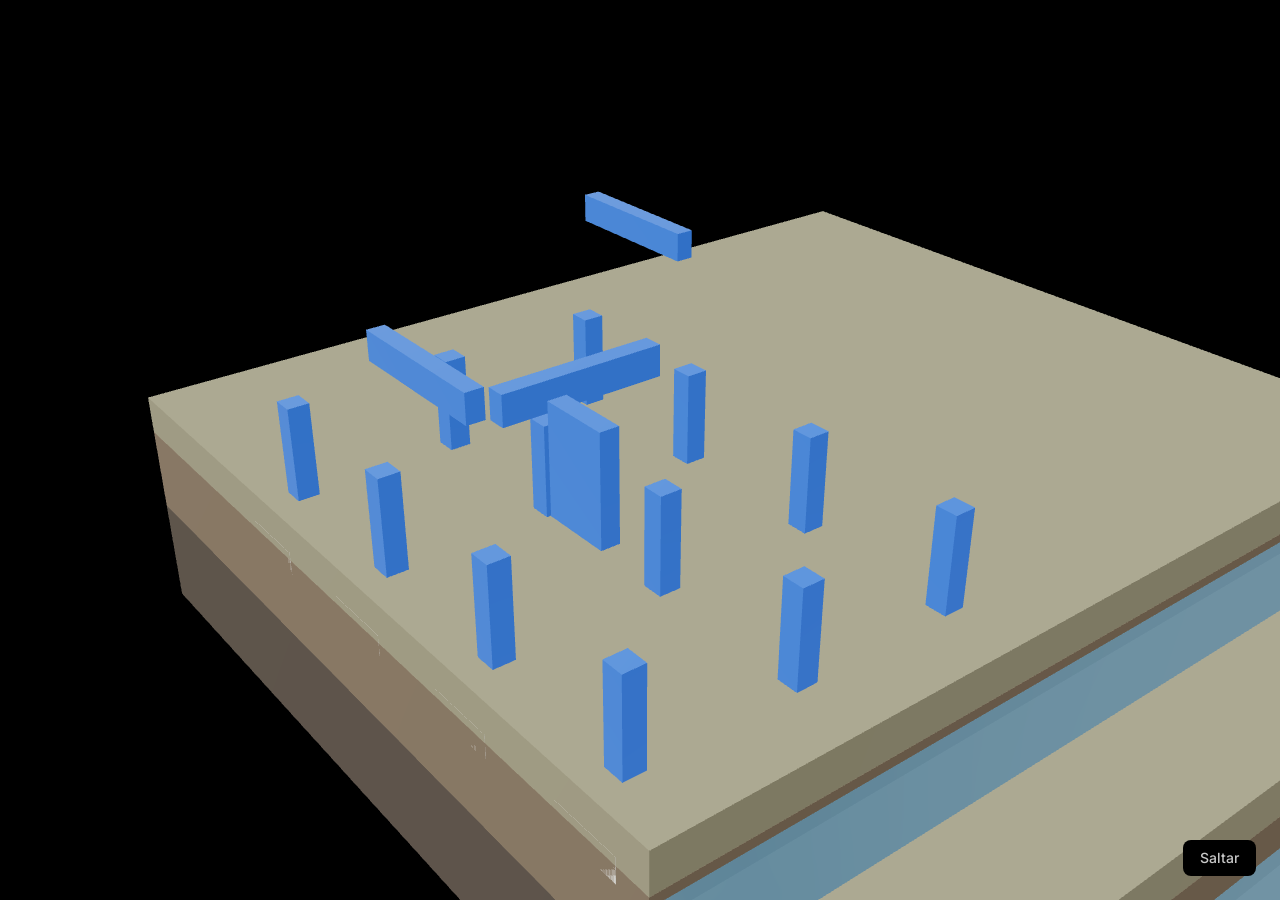
<file: index.html>
<!doctype html>
<html lang="es">
<head>
  <meta charset="utf-8">
  <meta name="viewport" content="width=device-width, initial-scale=1">
  <title>RomiCalc</title>
  <meta name="description" content="RomiCalc: cálculo de elementos estructurales según la NSR-10. Diseña zapatas aisladas y combinadas de concreto reforzado: esfuerzos en el suelo, punzonamiento, cortante, flexión con barras o mallas electrosoldadas, aplastamiento y longitud de desarrollo, con memoria de cálculo.">
  <meta name="theme-color" content="#000000">
  <link rel="stylesheet" href="vendor/katex/katex.min.css">
  <link rel="stylesheet" href="css/styles.css">
  <link rel="stylesheet" href="css/flujo.css">
  <link rel="stylesheet" href="css/informe.css">
  <link rel="stylesheet" href="css/air.css">
  <link rel="icon" href="assets/logo/romicalc/web/favicon.ico" sizes="48x48">
  <link rel="icon" href="assets/logo/romicalc/web/favicon.svg" type="image/svg+xml">
  <link rel="apple-touch-icon" href="assets/logo/romicalc/web/apple-touch-icon.png">
</head>
<body class="en-bienvenida">
  <a class="saltar" href="#principal">Saltar al contenido</a>

  <!-- ============================================================ Bienvenida -->
  <div class="bienvenida" id="bienvenida">
    <div class="intro" id="intro" hidden>
      <button type="button" class="btn btn-quieto intro-saltar" id="btn-saltar">Saltar</button>
    </div>
    <div class="bv-ctl">
      <button type="button" class="bv-ajustes-ico bv-tema-ico" data-alternar-tema aria-label="Cambiar entre tema claro y oscuro" title="Tema claro u oscuro"><svg viewBox="0 0 24 24" aria-hidden="true"><path d="M20 14.5A8 8 0 0 1 9.5 4a8 8 0 1 0 10.5 10.5z"/></svg></button>
      <button type="button" class="bv-ajustes-ico" data-abrir-ajustes aria-label="Ajustes" title="Ajustes"><svg viewBox="0 0 24 24" aria-hidden="true"><circle cx="12" cy="12" r="3.2"/><path d="M12 2.5v2.6M12 18.9v2.6M21.5 12h-2.6M5.1 12H2.5M18.7 5.3l-1.8 1.8M7.1 16.9l-1.8 1.8M18.7 18.7l-1.8-1.8M7.1 7.1L5.3 5.3"/><circle cx="12" cy="12" r="6.6"/></svg></button>
    </div>

    <section class="bv-pantalla bv-portada" id="bv-portada" aria-labelledby="titulo-app">
      <header class="bv-top">
        <span class="bv-marca" id="bv-marca"></span><span class="bv-top-nom">RomiCalc</span>
        <span class="bv-esp"></span>
        <button type="button" class="bv-ajustes-ico bv-tema-ico" data-alternar-tema aria-label="Cambiar entre tema claro y oscuro" title="Tema claro u oscuro"><svg viewBox="0 0 24 24" aria-hidden="true"><path d="M20 14.5A8 8 0 0 1 9.5 4a8 8 0 1 0 10.5 10.5z"/></svg></button>
        <button type="button" class="bv-ajustes-ico" data-abrir-ajustes aria-label="Ajustes" title="Ajustes"><svg viewBox="0 0 24 24" aria-hidden="true"><circle cx="12" cy="12" r="3.2"/><path d="M12 2.5v2.6M12 18.9v2.6M21.5 12h-2.6M5.1 12H2.5M18.7 5.3l-1.8 1.8M7.1 16.9l-1.8 1.8M18.7 18.7l-1.8-1.8M7.1 7.1L5.3 5.3"/><circle cx="12" cy="12" r="6.6"/></svg></button>
      </header>
      <div class="escultura" id="escultura" aria-hidden="true"></div>
      <div class="bv-accion">
        <p class="bv-lema">Cálculo de <em>elementos estructurales</em> según la NSR&#8209;10</p>
        <button type="button" class="bv-cta" id="btn-disenar">Diseñar<svg viewBox="0 0 24 24" aria-hidden="true"><path d="M5 12h13M13 6l6 6-6 6"/></svg></button>
      </div>
      <h1 class="bv-titulo" id="titulo-app" aria-label="RomiCalc"><span class="letra" style="--i:0">R</span><span class="letra" style="--i:1">o</span><span class="letra" style="--i:2">m</span><span class="letra" style="--i:3">i</span><span class="letra" style="--i:4">C</span><span class="letra" style="--i:5">a</span><span class="letra" style="--i:6">l</span><span class="letra" style="--i:7">c</span></h1>
      <div class="bv-cinta" aria-hidden="true"><div class="bv-cinta-pista"><span class="bv-cinta-item">Losas</span><span class="bv-cinta-item">Vigas</span><span class="bv-cinta-item">Columnas</span><span class="bv-cinta-item">Zapatas aisladas</span><span class="bv-cinta-item">Zapatas combinadas</span><span class="bv-cinta-item">Puentes de losa</span><span class="bv-cinta-item">Puentes de viga y losa</span><span class="bv-cinta-item">Box culverts</span><span class="bv-cinta-item">Memoria en PDF</span><span class="bv-cinta-item">Losas</span><span class="bv-cinta-item">Vigas</span><span class="bv-cinta-item">Columnas</span><span class="bv-cinta-item">Zapatas aisladas</span><span class="bv-cinta-item">Zapatas combinadas</span><span class="bv-cinta-item">Puentes de losa</span><span class="bv-cinta-item">Puentes de viga y losa</span><span class="bv-cinta-item">Box culverts</span><span class="bv-cinta-item">Memoria en PDF</span></div></div>
      <footer class="bv-pie">Creado por Sebastian Romario Martinez Guerrero
        <a class="bv-pie-gh" href="https://github.com/romisebas" target="_blank" rel="noopener" aria-label="GitHub de Sebastian Romario Martinez Guerrero"><svg viewBox="0 0 24 24" aria-hidden="true"><path d="M12 .5a11.5 11.5 0 0 0-3.64 22.41c.58.1.79-.25.79-.56v-2c-3.2.7-3.88-1.37-3.88-1.37-.53-1.33-1.28-1.69-1.28-1.69-1.05-.71.08-.7.08-.7 1.16.08 1.77 1.19 1.77 1.19 1.03 1.77 2.7 1.26 3.36.96.1-.75.4-1.26.73-1.55-2.55-.29-5.24-1.28-5.24-5.68 0-1.26.45-2.28 1.19-3.09-.12-.29-.52-1.46.11-3.04 0 0 .97-.31 3.17 1.18a11 11 0 0 1 5.77 0c2.2-1.49 3.17-1.18 3.17-1.18.63 1.58.23 2.75.11 3.04.74.81 1.19 1.83 1.19 3.09 0 4.41-2.69 5.38-5.25 5.67.41.36.78 1.06.78 2.14v3.17c0 .31.21.67.8.56A11.5 11.5 0 0 0 12 .5z"/></svg></a></footer>
    </section>

    <section class="bv-pantalla bv-elementos" id="bv-opciones" aria-labelledby="titulo-opciones" hidden>
      <button type="button" class="bv-volver-ico" data-ir="portada"><span class="bv-volver-circ"><svg viewBox="0 0 24 24" aria-hidden="true"><path d="M19 12H6M11 6l-6 6 6 6"/></svg></span>Inicio</button>
      <p class="bv-eti">Empezar</p>
      <h2 class="bv-h2" id="titulo-opciones">¿Qué quieres <em>calcular</em>?</h2>
      <p class="bv-sub">Toda estructura es un camino para la carga: baja de un elemento al siguiente hasta llegar al suelo. Pasa el ratón o toca un elemento para ver qué hace.</p>
      <div class="camino">
        <div class="camino-3d" id="camino-3d"><button type="button" class="c3-todo" id="c3-todo">Ver todo</button></div>
        <aside class="camino-info" id="camino-info" aria-live="polite"></aside>
      </div>
      <div class="elementos" id="elementos"></div>
      <div class="proyecto-fila">
        <div class="pf-importar">
          <h3 class="bv-h3">¿Ya tienes un proyecto?</h3>
          <p class="pf-sub">Abre un archivo .json exportado desde RomiCalc.</p>
          <button type="button" class="btn" id="op-importar">Importar proyecto</button>
        </div>
        <div class="recientes" id="recientes" hidden>
          <h3 class="bv-h3">Continuar un proyecto</h3>
          <ul class="lista-recientes" id="lista-recientes"></ul>
        </div>
      </div>
    </section>

    <section class="bv-pantalla" id="bv-zapatas" aria-labelledby="titulo-zapatas" hidden>
      <button type="button" class="bv-volver-ico" data-ir="opciones"><span class="bv-volver-circ"><svg viewBox="0 0 24 24" aria-hidden="true"><path d="M19 12H6M11 6l-6 6 6 6"/></svg></span>Elementos</button>
      <p class="bv-eti">Zapatas · NSR-10</p>
      <h2 class="bv-h2" id="titulo-zapatas">Zapatas</h2>
      <p class="bv-sub">Reparten la carga de la columna sobre el suelo. Empieza una nueva o abre un ejemplo del curso.</p>
      <div class="opciones opciones-2">
        <button type="button" class="opcion opcion-principal" id="op-nueva">
          <svg class="op-ico ico-nueva" viewBox="0 0 48 48" aria-hidden="true">
            <path class="ic-hoja" d="M8 6h24l8 8v28H8z"/><path class="ic-hoja" d="M32 6v8h8"/>
            <path class="ic-cota" pathLength="1" d="M12 38h24M12 36v4M36 36v4"/>
            <path class="ic-zap" d="M14 28h20v6H14z"/><path class="ic-col" d="M21 16h6v12h-6z"/>
          </svg>
          <span class="op-tit">Nueva zapata</span><span class="op-desc">Empieza con los campos vacíos y el asistente paso a paso.</span><svg class="op-flecha" viewBox="0 0 24 24" aria-hidden="true"><path d="M5 12h13M13 6l6 6-6 6"/></svg>
        </button>
        <button type="button" class="opcion" id="op-ejemplo">
          <svg class="op-ico ico-ejemplo" viewBox="0 0 48 48" aria-hidden="true">
            <path class="ic-pag" d="M24 12c-4-3-10-4-17-3v28c7-1 13 0 17 3"/><path class="ic-pag" d="M24 12c4-3 10-4 17-3v28c-7-1-13 0-17 3z"/>
            <path class="ic-hoja1" d="M24 12c4-3 10-4 17-3v28c-7-1-13 0-17 3z"/><path class="ic-hoja2" d="M24 12c4-3 10-4 17-3v28c-7-1-13 0-17 3z"/>
            <path class="ic-lineas" d="M11 16h8M11 21h8M11 26h6"/>
          </svg>
          <span class="op-tit">Ejemplos</span><span class="op-desc">Abre el ejemplo del curso de la zapata que elijas.</span><svg class="op-flecha" viewBox="0 0 24 24" aria-hidden="true"><path d="M5 12h13M13 6l6 6-6 6"/></svg>
        </button>
      </div>
    </section>

    <section class="bv-pantalla" id="bv-tipos" aria-labelledby="titulo-tipos" hidden>
      <button type="button" class="bv-volver-ico" data-ir="zapatas"><span class="bv-volver-circ"><svg viewBox="0 0 24 24" aria-hidden="true"><path d="M19 12H6M11 6l-6 6 6 6"/></svg></span>Zapatas</button>
      <p class="bv-eti" id="tipos-eti">Zapatas · Tipo</p>
      <h2 class="bv-h2" id="titulo-tipos">Tipo de zapata</h2>
      <p class="bv-sub" id="tipos-sub">Elige cómo llega la carga de la columna al suelo. Los demás tipos llegarán en próximas versiones.</p>
      <div class="tipos" id="tipos"></div>
    </section>
  </div>

  <!-- ============================================================ Mesa de la combinada (la arma js/combinada/mesa.js) -->
  <div class="app app-comb" id="mesa" hidden></div>

  <!-- ============================================================ App -->
  <div class="app" id="app" hidden>
    <header class="barra-sup" id="barra-sup">
      <div class="barra-fila">
        <button type="button" class="marca" id="btn-inicio" aria-label="Volver al inicio">
          <span id="marca-logo"></span>
          <span class="marca-nombre">RomiCalc</span>
        </button>
        <span class="tipo-actual" id="tipo-actual">Aislada con momento</span>
        <nav class="acciones" aria-label="Acciones">
          <button type="button" class="btn btn-quieto" id="btn-exportar">Exportar</button>
          <label class="btn btn-quieto" for="archivo-importar">Importar</label>
          <button type="button" class="btn btn-acento" id="btn-imprimir" aria-haspopup="dialog">Imprimir</button>
          <button type="button" class="btn-icono" data-abrir-ajustes aria-label="Ajustes" title="Ajustes">
            <svg viewBox="0 0 24 24" aria-hidden="true"><path d="M4 7h10M18 7h2M4 17h2M10 17h10"/><circle cx="16" cy="7" r="2"/><circle cx="8" cy="17" r="2"/></svg>
          </button>
          <button type="button" class="btn-icono" id="btn-tema" aria-label="Cambiar entre tema claro y oscuro" title="Tema claro u oscuro">
            <svg viewBox="0 0 24 24" aria-hidden="true"><path class="relleno" d="M12 3a9 9 0 1 0 9 9 7 7 0 0 1-9-9z"/></svg>
          </button>
        </nav>
      </div>
      <div class="barra-fila2">
        <div class="pestanas" role="tablist" aria-label="Secciones del diseño" id="pestanas">
          <button type="button" role="tab" id="tab-veredicto" data-tab="veredicto" aria-controls="panel-veredicto" aria-selected="true">Veredicto</button>
          <button type="button" role="tab" id="tab-planos" data-tab="planos" aria-controls="panel-planos" aria-selected="false" tabindex="-1">Planos</button>
          <button type="button" role="tab" id="tab-refuerzo" data-tab="refuerzo" aria-controls="panel-refuerzo" aria-selected="false" tabindex="-1">Refuerzo</button>
          <button type="button" role="tab" id="tab-memoria" data-tab="memoria" aria-controls="panel-memoria" aria-selected="false" tabindex="-1">Memoria</button>
        </div>
      </div>
    </header>

    <!-- Riel de datos: escondido en el borde izquierdo, se despliega al acercar el mouse -->
    <nav class="riel" id="categorias" aria-label="Editar datos por categoría"></nav>
    <button type="button" class="btn btn-acento btn-datos" id="btn-datos" aria-controls="categorias" aria-expanded="false">Datos</button>

    <main class="principal" id="principal" tabindex="-1">
      <section class="estado-vacio" id="estado-vacio" hidden>
        <h1 class="v-tit">Faltan datos para calcular</h1>
        <p class="v-det">Completa estas categorías para ver la planta, los chequeos y la memoria.</p>
        <div class="faltan" id="faltan"></div>
      </section>

      <div id="contenido">
        <section class="panel" id="panel-veredicto" role="tabpanel" aria-labelledby="tab-veredicto">
        <div class="resumen" id="resumen" aria-live="polite">
          <div class="veredicto" id="veredicto">
            <svg class="v-icono" viewBox="0 0 96 96" aria-hidden="true">
              <circle class="vi-aro" cx="48" cy="48" r="42" pathLength="1"/>
              <path class="vi-check" d="M30 49 L43 62 L67 36" pathLength="1"/>
              <path class="vi-x1" d="M34 34 L62 62" pathLength="1"/>
              <path class="vi-x2" d="M62 34 L34 62" pathLength="1"/>
            </svg>
            <h1 class="v-tit" id="v-tit">El diseño cumple</h1>
            <ul class="v-fallas" id="v-fallas" aria-label="Chequeos que no cumplen"></ul>
          </div>
          <dl class="cifras" id="cifras">
            <div><dt>Planta</dt><dd><span class="num" data-cifra="Lx">0.00</span> × <span class="num" data-cifra="Ly">0.00</span> <small data-u="longitud">m</small></dd></div>
            <div><dt>Altura</dt><dd><span class="num" data-cifra="h">0.00</span> <small data-u="longitud">m</small></dd></div>
            <div><dt>Utilización máxima</dt><dd><span class="num" data-cifra="util">0</span><small>%</small></dd></div>
          </dl>
          <section class="detalle" aria-labelledby="detalle-tit">
            <h2 class="detalle-tit" id="detalle-tit">Detalle de los chequeos</h2>
            <ul class="v-contexto" id="v-contexto" aria-label="Condición que gobierna"></ul>
            <ol class="chequeos anillos" id="chequeos" role="tablist" aria-label="Utilización de cada chequeo"></ol>
            <div class="ficha" id="ficha" role="tabpanel" aria-live="polite"></div>
          </section>
        </div>

        </section>

        <section class="panel" id="panel-planos" role="tabpanel" aria-labelledby="tab-planos" hidden>
        <section class="dims" aria-label="Ajuste rápido de dimensiones">
          <span class="dims-tit">Ajuste rápido</span>
          <div class="paso-num"><span class="pn-lbl">Lx</span><button type="button" class="pn-btn" data-paso-k="zapata.Lx" data-delta="-0.05" aria-label="Reducir Lx 5 cm">−</button><input type="number" step="0.05" data-k="zapata.Lx" aria-label="Lx en metros"><button type="button" class="pn-btn" data-paso-k="zapata.Lx" data-delta="0.05" aria-label="Aumentar Lx 5 cm">+</button><small data-u="longitud">m</small></div>
          <div class="paso-num"><span class="pn-lbl">Ly</span><button type="button" class="pn-btn" data-paso-k="zapata.Ly" data-delta="-0.05" aria-label="Reducir Ly 5 cm">−</button><input type="number" step="0.05" data-k="zapata.Ly" aria-label="Ly en metros"><button type="button" class="pn-btn" data-paso-k="zapata.Ly" data-delta="0.05" aria-label="Aumentar Ly 5 cm">+</button><small data-u="longitud">m</small></div>
          <div class="paso-num"><span class="pn-lbl">d</span><button type="button" class="pn-btn" data-paso-k="zapata.d" data-delta="-0.025" aria-label="Reducir d 2.5 cm">−</button><input type="number" step="0.025" data-k="zapata.d" aria-label="d en metros"><button type="button" class="pn-btn" data-paso-k="zapata.d" data-delta="0.025" aria-label="Aumentar d 2.5 cm">+</button><small data-u="longitud">m</small></div>
        </section>
        <div class="vistas">
          <figure class="vista">
            <div class="vista-cab">
              <h2>Planta</h2>
              <div class="seg" role="tablist" aria-label="Capa de la planta" id="capas">
                <button type="button" role="tab" data-capa="presion" aria-selected="true">Presiones</button>
                <button type="button" role="tab" data-capa="punz" aria-selected="false">Punzonamiento</button>
                <button type="button" role="tab" data-capa="cortante" aria-selected="false">Cortante</button>
                <button type="button" role="tab" data-capa="flexion" aria-selected="false">Flexión</button>
                <button type="button" role="tab" data-capa="acero" aria-selected="false">Refuerzo</button>
              </div>
            </div>
            <div class="lienzo" id="planta"></div>
          </figure>
          <figure class="vista">
            <div class="vista-cab">
              <h2 id="titulo-vista2">Vista 3D</h2>
              <div class="seg" role="tablist" aria-label="Segunda vista" id="vistas2">
                <button type="button" role="tab" data-vista="3d" aria-selected="true">3D</button>
                <button type="button" role="tab" data-vista="X" aria-selected="false">Corte X</button>
                <button type="button" role="tab" data-vista="Y" aria-selected="false">Corte Y</button>
              </div>
            </div>
            <div class="v3d-barras" id="ais-barras" aria-label="Barras de la parrilla"></div>
            <div class="lienzo lienzo-3d" id="vista3d">
              <button type="button" class="btn btn-mini encuadre" id="btn-encuadrar">Reencuadrar</button>
              <p class="pista">Arrastre para girar, rueda para acercar</p>
            </div>
            <div class="lienzo" id="corte" hidden></div>
          </figure>
        </div>
        </section>

        <section class="panel bloque" id="panel-refuerzo" role="tabpanel" aria-labelledby="tab-refuerzo" hidden>
        <div id="bloque-refuerzo">
          <div class="ref-cab">
            <h2 class="ref-tit">Refuerzo inferior</h2>
            <p class="ref-sub">Elige el tipo de refuerzo; luego, la barra o la malla en las tablas de abajo.</p>
            <div class="seg seg-grande" role="tablist" aria-label="Tipo de refuerzo" id="tipo-refuerzo">
              <button type="button" role="tab" data-ref="barras" aria-selected="true"><svg viewBox="0 0 24 24" aria-hidden="true"><path d="M3 12h18M6 9l-2 6M10 9l-2 6M14 9l-2 6M18 9l-2 6"/></svg>Barras corrugadas</button>
              <button type="button" role="tab" data-ref="malla" aria-selected="false"><svg viewBox="0 0 24 24" aria-hidden="true"><path d="M3 8h18M3 16h18M8 3v18M16 3v18"/></svg>Malla electrosoldada</button>
            </div>
          </div>
          <section class="elegido" aria-labelledby="elegido-tit">
            <div class="elegido-cab">
              <div><p class="elegido-eti">Elemento elegido</p><h3 class="elegido-tit" id="elegido-tit"></h3></div>
              <div class="seg seg-sm" role="tablist" aria-label="Dirección de la barra" id="elegido-dir">
                <button type="button" role="tab" data-dir="X" aria-selected="true">Paralelas a X</button>
                <button type="button" role="tab" data-dir="Y" aria-selected="false">Paralelas a Y</button>
              </div>
            </div>
            <div class="elegido-vistas">
              <div class="elegido-3d" id="elegido-3d" role="img" aria-label="Vista 3D del refuerzo elegido"></div>
              <figure class="elegido-2d" id="elegido-2d"></figure>
            </div>
          </section>
          <div id="panel-barras">
            <p class="ayuda">Elija la barra en cada dirección. La cantidad cubre el acero requerido y respeta smax = min(3h, 45 cm).</p>
            <div class="aceros">
              <div class="acero-dir" id="acero-x"></div>
              <div class="acero-dir" id="acero-y"></div>
            </div>
          </div>
          <div id="panel-malla" hidden>
            <div class="malla-ctl">
              <div class="ctl">
                <span class="ctl-lbl" id="lbl-capas">Capas</span>
                <div class="seg seg-sm" role="tablist" aria-labelledby="lbl-capas" id="capas-malla">
                  <button type="button" role="tab" data-capas="auto" aria-selected="true">Automático</button>
                  <button type="button" role="tab" data-capas="1" aria-selected="false">1 capa</button>
                  <button type="button" role="tab" data-capas="2" aria-selected="false">2 capas</button>
                </div>
              </div>
              <label class="ctl">fy de diseño de la malla
                <select id="fy-malla">
                  <option value="4200">4200 kgf/cm² (conservador, como las barras)</option>
                  <option value="4945">4945 kgf/cm² (485 MPa, ficha Diaco)</option>
                </select>
              </label>
            </div>
            <p class="ayuda" id="malla-req"></p>
            <div class="acero-dir" id="tabla-mallas"></div>
            <p class="ayuda fuente">Catálogo: Diaco, Ficha técnica Malla Electrosoldada NTC 5806, versión 1.2026. Panel de 6.00 × 2.35 m.</p>
          </div>
        </div>
        </section>

        <section class="panel bloque" id="panel-memoria" role="tabpanel" aria-labelledby="tab-memoria" hidden>
        <div id="bloque-memoria">
          <div class="bloque-cab">
            <h2>Memoria de cálculo</h2>
            <span class="dp-ayuda">Use las flechas del teclado o deslice para avanzar</span>
          </div>
          <div id="memoria" class="memoria dp"></div>
        </div>
        </section>
      </div>

      <footer class="pie">
        <span class="pie-marca" id="pie-logo"></span>
        <p class="pie-autor">© 2026 Sebastian Romario Martinez Guerrero</p>
        <a class="pie-github" href="https://github.com/romisebas" target="_blank" rel="noopener" aria-label="Perfil de GitHub de Sebastian Romario Martinez Guerrero">
          <span class="gh-aro" aria-hidden="true"></span>
          <svg class="gh-icono" viewBox="0 0 24 24" aria-hidden="true"><path d="M12 .5a11.5 11.5 0 0 0-3.64 22.41c.58.1.79-.25.79-.56v-2c-3.2.7-3.88-1.37-3.88-1.37-.53-1.33-1.28-1.69-1.28-1.69-1.05-.71.08-.7.08-.7 1.16.08 1.77 1.19 1.77 1.19 1.03 1.77 2.7 1.26 3.36.96.1-.75.4-1.26.73-1.55-2.55-.29-5.24-1.28-5.24-5.68 0-1.26.45-2.28 1.19-3.09-.12-.29-.52-1.46.11-3.04 0 0 .97-.31 3.17 1.18a11 11 0 0 1 5.77 0c2.2-1.49 3.17-1.18 3.17-1.18.63 1.58.23 2.75.11 3.04.74.81 1.19 1.83 1.19 3.09 0 4.41-2.69 5.38-5.25 5.67.41.36.78 1.06.78 2.14v3.17c0 .31.21.67.8.56A11.5 11.5 0 0 0 12 .5z"/></svg>
          <span class="gh-txt">romisebas</span>
        </a>
      </footer>
    </main>
  </div>

  <!-- ============================================================ Asistente / edición por categoría -->
  <dialog class="dialogo asistente" id="asistente" aria-labelledby="wz-titulo">
    <form class="wz-form" id="wz-form" novalidate>
      <div class="wz-cab">
        <p class="wz-contador" id="wz-contador">Paso 1 de 7</p>
        <h2 id="wz-titulo">Proyecto</h2>
        <ol class="wz-progreso" id="wz-progreso" aria-hidden="true"></ol>
      </div>
      <div class="wz-cuerpo" id="wz-cuerpo">

        <section class="wz-paso" data-paso="proyecto">
          <p class="ayuda">Estos datos identifican el proyecto y salen en la portada del PDF. Ninguno es obligatorio.</p>
          <div class="campos dos">
            <label>Nombre del proyecto<input type="text" data-k="proyecto.nombre" data-tipo="texto" placeholder="Edificio Las Acacias"></label>
            <label>Elemento<input type="text" data-k="proyecto.elemento" data-tipo="texto" placeholder="Z-1, eje B-3"></label>
            <label class="ancho">Elaboró<input type="text" data-k="informe.elaboro" data-tipo="texto" placeholder="Nombre de quien elabora la memoria"></label>
            <label class="ancho">Ingenieros responsables <small>uno por línea</small><textarea rows="2" data-k="informe.responsables" data-tipo="texto" placeholder="Ing. Laura Pérez, MP 25202-123456"></textarea></label>
          </div>
        </section>

        <section class="wz-paso" data-paso="cargas">
          <p class="ayuda">Reacciones de servicio en la base de la columna. Los momentos vacíos se toman como cero.</p>
          <table class="tabla-cargas">
            <thead><tr><th></th><th>P <small data-u="fuerza">tonf</small></th><th>Mx <small data-u="momento">tonf·m</small></th><th>My <small data-u="momento">tonf·m</small></th></tr></thead>
            <tbody>
              <tr><th scope="row">PP+CM</th>
                <td><input type="number" step="any" data-k="cargas.D.P" aria-label="P de carga muerta"></td>
                <td><input type="number" step="any" data-k="cargas.D.Mx" aria-label="Mx de carga muerta"></td>
                <td><input type="number" step="any" data-k="cargas.D.My" aria-label="My de carga muerta"></td></tr>
              <tr><th scope="row">CV</th>
                <td><input type="number" step="any" data-k="cargas.L.P" aria-label="P de carga viva"></td>
                <td><input type="number" step="any" data-k="cargas.L.Mx" aria-label="Mx de carga viva"></td>
                <td><input type="number" step="any" data-k="cargas.L.My" aria-label="My de carga viva"></td></tr>
            </tbody>
          </table>
          <details class="pegar">
            <summary>Pegar tabla de SAP2000 o ETABS</summary>
            <textarea id="texto-sap" rows="4" spellcheck="false" aria-label="Tabla de reacciones pegada" placeholder="206  CV  LinStatic  0,014  -0,015  8,534  -0,036  -0,057  0,001"></textarea>
            <div class="fila-btn">
              <button type="button" class="btn" id="btn-interpretar">Leer cargas</button>
              <span class="msg" id="msg-sap" role="status"></span>
            </div>
          </details>
        </section>

        <section class="wz-paso" data-paso="suelo">
          <p class="ayuda">Capacidad admisible del suelo y profundidad de desplante.</p>
          <div class="campos dos">
            <label>σadm <small data-u="presion">tonf/m²</small><input type="number" step="any" min="0" data-k="suelo.qadm"></label>
            <label>Df <small data-u="longitud">m</small><input type="number" step="0.05" min="0" data-k="suelo.Df"></label>
          </div>
          <label class="check"><input type="checkbox" data-k="suelo.pesoPropio" data-tipo="bool"> Incluir peso propio de zapata y suelo en servicio</label>
          <div class="campos dos" id="campos-peso">
            <label>γ suelo <small data-u="peso">tonf/m³</small><input type="number" step="any" data-k="suelo.gs"></label>
            <label>γ concreto <small data-u="peso">tonf/m³</small><input type="number" step="any" data-k="suelo.gc"></label>
          </div>
        </section>

        <section class="wz-paso" data-paso="columna">
          <div class="campos dos">
            <label>Cx <small data-u="longitud">m</small><input type="number" step="0.05" min="0.1" data-k="columna.Cx"></label>
            <label>Cy <small data-u="longitud">m</small><input type="number" step="0.05" min="0.1" data-k="columna.Cy"></label>
            <label>Barra de la columna<select data-k="columna.barra" data-tipo="int" id="sel-barra-col"></select></label>
            <label>Número de barras<input type="number" step="2" min="4" data-k="columna.nBarras" data-tipo="int"></label>
            <label class="ancho">Ubicación (αs)
              <select data-k="columna.alpha" data-tipo="int">
                <option value="">Seleccione…</option>
                <option value="40">Interior, αs = 40</option>
                <option value="30">Borde, αs = 30</option>
                <option value="20">Esquina, αs = 20</option>
              </select>
            </label>
          </div>
        </section>

        <section class="wz-paso" data-paso="materiales">
          <div class="campos tres">
            <label>f'c <small data-u="esfuerzo">kgf/cm²</small><input type="number" step="any" data-k="materiales.fc"></label>
            <label>fy <small data-u="esfuerzo">kgf/cm²</small><input type="number" step="any" data-k="materiales.fy"></label>
            <label>λ<input type="number" step="0.05" data-k="materiales.lambda"></label>
            <label>φ cortante<input type="number" step="0.05" data-k="materiales.phiV"></label>
            <label>φ flexión<input type="number" step="0.05" data-k="materiales.phiF"></label>
            <label>φ aplast.<input type="number" step="0.05" data-k="materiales.phiB"></label>
          </div>
          <div class="fila-btn">
            <button type="button" class="btn" id="btn-nsr">Usar valores de la NSR-10</button>
            <span class="ayuda nsr-txt">λ = 1.0, φ = 0.75 / 0.90 / 0.65, r = 7.5 cm, αs = 40</span>
          </div>
        </section>

        <section class="wz-paso wz-paso-ancho" data-paso="planta">
          <div class="wz-dos">
            <div>
              <p class="ayuda">Dimensiones en planta. La presión de servicio debe quedar bajo σadm en las cuatro esquinas y sin tensión.</p>
              <div class="campos dos">
                <label>Lx <small data-u="longitud">m</small><input type="number" step="0.05" min="0.3" data-k="zapata.Lx"></label>
                <label>Ly <small data-u="longitud">m</small><input type="number" step="0.05" min="0.3" data-k="zapata.Ly"></label>
              </div>
              <div class="fila-btn"><button type="button" class="btn" id="btn-opt-planta">Proponer Lx y Ly</button></div>
              <p class="msg" id="msg-opt-planta" role="status"></p>
              <div class="wz-veredicto" id="wz-planta-v" aria-live="polite"></div>
            </div>
            <div class="lienzo wz-lienzo" id="wz-planta"></div>
          </div>
        </section>

        <section class="wz-paso" data-paso="altura">
          <p class="ayuda">Altura efectiva d y recubrimiento r. La altura total es h = d + r.</p>
          <div class="campos dos">
            <label>d <small data-u="longitud">m</small><input type="number" step="0.025" min="0.15" data-k="zapata.d"></label>
            <label>Recubrimiento r <small data-u="longitud">m</small><input type="number" step="0.005" data-k="zapata.r"></label>
          </div>
          <div class="fila-btn"><button type="button" class="btn" id="btn-opt-d">Proponer d</button></div>
          <p class="msg" id="msg-opt-d" role="status"></p>
          <ul class="wz-chequeos" id="wz-altura" aria-live="polite"></ul>
        </section>

      </div>
      <div class="wz-error" id="wz-error" role="alert" hidden>
        <span id="wz-error-txt"></span>
        <button type="button" class="btn btn-mini" id="wz-continuar">Continuar de todos modos</button>
      </div>
      <div class="wz-pie">
        <button type="button" class="btn btn-quieto" id="wz-atras">Atrás</button>
        <button type="button" class="btn btn-quieto wz-saltar" id="wz-saltar">Ir al dashboard</button>
        <span class="dlg-espacio"></span>
        <button type="submit" class="btn btn-acento" id="wz-siguiente">Siguiente</button>
      </div>
    </form>
  </dialog>

  <!-- ============================================================ Documento (PDF) -->
  <dialog class="dialogo" id="dlg-informe" aria-labelledby="dlg-titulo">
    <form method="dialog" class="dlg-form" id="form-informe" novalidate>
      <div class="dlg-cab">
        <h2 id="dlg-titulo">Documento de la memoria</h2>
        <p class="ayuda">Estos datos van en la portada. Se guardan con el proyecto.</p>
      </div>
      <div class="dlg-cuerpo">
        <label class="ancho">Título del documento
          <input type="text" id="inf-titulo" required placeholder="Memoria de cálculo de cimentación Z-1">
        </label>
        <div class="campos dos">
          <label>Proyecto<input type="text" id="inf-proyecto" placeholder="Edificio Las Acacias"></label>
          <label>Elemento<input type="text" id="inf-elemento" placeholder="Z-1, eje B-3"></label>
        </div>
        <label class="ancho">Elaboró
          <input type="text" id="inf-elaboro" placeholder="Nombre de quien elaboró la memoria">
        </label>
        <label class="ancho">Ingenieros responsables <small>uno por línea, con su matrícula si aplica</small>
          <textarea id="inf-responsables" rows="3" placeholder="Ing. Laura Pérez, MP 25202-123456"></textarea>
        </label>
        <div class="campos dos">
          <label>Fecha<input type="date" id="inf-fecha"></label>
          <label class="check check-dlg"><input type="checkbox" id="inf-explica" checked> Incluir explicaciones</label>
        </div>
        <p class="msg mal" id="inf-error" role="alert"></p>
      </div>
      <div class="dlg-pie">
        <button type="button" class="btn btn-quieto" id="inf-cancelar">Cancelar</button>
        <span class="dlg-espacio"></span>
        <button type="submit" class="btn btn-acento" id="inf-imprimir">Imprimir o guardar PDF</button>
      </div>
    </form>
  </dialog>

  <dialog class="dialogo doc-listo" id="doc-listo" aria-labelledby="doc-listo-tit">
    <div class="dl-cuerpo">
      <svg class="dl-anim" viewBox="0 0 120 120" aria-hidden="true">
        <path class="dl-hoja" d="M30 14 H76 L94 32 V106 H30 Z"/>
        <path class="dl-doblez" d="M76 14 V32 H94"/>
        <path class="dl-linea l1" d="M42 46 H82"/>
        <path class="dl-linea l2" d="M42 58 H82"/>
        <path class="dl-linea l3" d="M42 70 H70"/>
        <circle class="dl-circulo" cx="84" cy="88" r="18"/>
        <path class="dl-check" d="M76 88 L82 94 L93 82"/>
      </svg>
      <h2 id="doc-listo-tit">Documento listo</h2>
      <p class="ayuda">Si lo guardaste como PDF, quedó con el título del documento como nombre de archivo.</p>
    </div>
    <div class="dlg-pie">
      <button type="button" class="btn btn-quieto" id="dl-reimprimir">Volver a imprimir</button>
      <span class="dlg-espacio"></span>
      <button type="button" class="btn btn-acento" id="dl-cerrar">Cerrar</button>
    </div>
  </dialog>

  <!-- ============================================================ Ajustes -->
  <dialog class="dialogo dlg-ajustes" id="dlg-ajustes" aria-labelledby="aj-titulo">
    <form method="dialog" class="dlg-form">
      <div class="dlg-cab"><h2 id="aj-titulo">Ajustes</h2></div>
      <div class="dlg-cuerpo">
        <fieldset class="aj-grupo">
          <legend>Animaciones</legend>
          <label class="radio-fila"><input type="radio" name="aj-anim" value="activadas"> Activadas <small>siempre, aunque el sistema las tenga apagadas</small></label>
          <label class="radio-fila"><input type="radio" name="aj-anim" value="sistema"> Según el sistema <small>respeta la opción de Windows o macOS</small></label>
          <label class="radio-fila"><input type="radio" name="aj-anim" value="desactivadas"> Desactivadas</label>
        </fieldset>
        <label class="check"><input type="checkbox" id="aj-sin-intro"> No mostrar la animación de inicio</label>
        <fieldset class="aj-grupo">
          <legend>Unidades</legend>
          <label class="radio-fila"><input type="radio" name="aj-unid" value="curso"> Curso <small>tonf · m · kgf/cm², NSR-10 en kgf/cm² como el documento del curso</small></label>
          <label class="radio-fila"><input type="radio" name="aj-unid" value="si"> Internacional (SI) <small>kN · m · MPa, ecuaciones de la NSR-10 en MPa</small></label>
          <label class="radio-fila"><input type="radio" name="aj-unid" value="ingles"> Inglés <small>kip · ft · psi, ecuaciones equivalentes del ACI 318 en psi</small></label>
          <p class="ayuda">Los coeficientes de cortante y de anclaje cambian con el sistema, así que los resultados pueden diferir hasta un 6 % de los del curso. Los proyectos se guardan igual en cualquier sistema.</p>
        </fieldset>
      </div>
      <div class="dlg-pie"><span class="dlg-espacio aj-version">RomiCalc beta 1.2 · NSR-10</span><button type="submit" class="btn btn-acento">Listo</button></div>
    </form>
  </dialog>

  <input type="file" id="archivo-importar" accept=".json,application/json" hidden>
  <div class="aviso-flotante" id="aviso" role="status" aria-live="polite"></div>
  <div id="informe" class="informe forzar-claro" aria-hidden="true"></div>
  <div id="medidor-informe" class="inf-medidor forzar-claro" aria-hidden="true"></div>

  <!-- Carga: se muestra al terminar el asistente o al continuar un proyecto -->
  <div class="cargando" id="cargando" role="status" aria-live="polite" hidden>
    <div class="cg-cuerpo">
      <div class="cg-logo" id="cg-logo"></div>
      <p class="cg-tit" id="cg-tit">Calculando</p>
      <div class="cg-escena" id="cg-escena" hidden></div>
      <div class="cg-barra" aria-hidden="true"><span class="cg-relleno" id="cg-relleno"></span></div>
      <div class="cg-pie"><span class="cg-paso" id="cg-paso"></span><span class="cg-pct" id="cg-pct">0 %</span></div>
    </div>
  </div>

  <script type="importmap">{ "imports": { "three": "./vendor/three/three.module.min.js" } }</script>
  <script type="module" src="js/nucleo/three-puente.js"></script>
  <script src="vendor/katex/katex.min.js"></script>
  <script src="js/nucleo/movimiento.js"></script>
  <script src="js/nucleo/unidades.js"></script>
  <script src="js/nucleo/notacion.js"></script>
  <script src="js/nucleo/logo.js"></script>
  <script src="js/nucleo/refuerzo.js"></script>
  <script src="js/nucleo/memoria.js"></script>
  <script src="js/nucleo/informe.js"></script>
  <script src="js/nucleo/dibujo.js"></script>
  <script src="js/nucleo/svg-tecnico.js"></script>
  <script src="js/nucleo/figuras.js"></script>
  <script src="js/nucleo/armado3d.js"></script>
  <script src="js/nucleo/mini3d.js"></script>
  <script src="js/nucleo/mini3d-figuras.js"></script>
  <script src="js/nucleo/planta-interactiva.js"></script>
  <script src="js/nucleo/elemento.js"></script>
  <script src="js/nucleo/diapositivas.js"></script>
  <script src="js/nucleo/escena3d.js"></script>
  <script src="js/nucleo/vista3d.js"></script>
  <script src="js/nucleo/intro3d.js"></script>
  <script src="js/nucleo/maqueta3d.js"></script>
  <script src="js/nucleo/escultura.js"></script>
  <script src="js/nucleo/camino3d.js"></script>
  <script src="js/nucleo/cargando.js"></script>
  <script src="js/tipos/catalogo.js"></script>
  <script src="js/tipos/elementos.js"></script>
  <script src="js/nucleo/concreto.js"></script>
  <script src="js/tipos/aislada-momento.js"></script>
  <script src="js/tipos/combinada.js"></script>
  <script src="js/tipos/combinada-memoria.js"></script>
  <script src="js/tipos/aislada-momento-memoria.js"></script>
  <script src="js/nucleo/proyectos.js"></script>
  <script src="js/nucleo/tablero-comun.js"></script>
  <script src="js/nucleo/asistente.js"></script>
  <script src="js/combinada/dibujo-combinada.js"></script>
  <script src="js/combinada/lienzo-comb.js"></script>
  <script src="js/combinada/pasos-combinada.js"></script>
  <script src="js/combinada/vista3d-combinada.js"></script>
  <script src="js/combinada/mesa.js"></script>
  <script src="js/combinada/secciones.js"></script>
  <script src="js/combinada/informe-combinada.js"></script>
  <script src="js/app.js"></script>
</body>
</html>
</file>
<file: css/styles.css>
/* RomiCalc (antes ZapatAPP) v3.2
 * Mundo: cielo de medianoche a través de vidrio (adaptado de la referencia Air). Lienzo negro, islas claras (haze).
 * Tipos: Inter 500 para todo; Anton en mayúsculas para el titular de portada; una sola palabra en cursiva (Instrument Serif).
 * Formas: tarjetas 12px, botones 8px, campos 4px, píldoras solo en filtros y segmentados. Sin sombras ni degradados.
 * Color: monocromo con el azul de la marca RomiCalc en el 10 % de acentos (títulos, pestaña activa, progreso, foco); azul señal en enlaces; verde/rojo apagados para el estado.
 */

@font-face { font-family: "Inter"; src: url("../vendor/fonts/inter-latin-wght-normal.woff2") format("woff2"); font-weight: 100 900; font-display: swap; }
@font-face { font-family: "Anton"; src: url("../vendor/fonts/anton-latin-400-normal.woff2") format("woff2"); font-weight: 400; font-display: swap; }
@font-face { font-family: "Instrument Serif"; src: url("../vendor/fonts/instrument-serif-latin-400-italic.woff2") format("woff2"); font-style: italic; font-weight: 400; font-display: swap; }

/* Oscuro por defecto: el lienzo es negro sin importar el tema del sistema */
:root {
  --fondo: #000000;          /* black void */
  --superficie: #111111;
  --superficie-2: #1b1b1b;
  --tinta: #ffffff;          /* whiteout */
  --tinta-2: #c8c8c8;
  --tinta-3: #8c8c8c;
  --linea: #262626;
  --linea-fuerte: #4d4d4d;
  --acento: #ffffff;
  --acento-hover: #f5f5f5;
  --acento-tinta: #000000;
  --acento-suave: #262626;
  --titular: #8DB8F2;        /* azul Cielo de la marca: se lee sobre negro (9:1) */
  --acento-10: #8DB8F2;      /* 60-30-10: el 10 % (pestaña activa, barra de carga, progreso, foco) */
  --enlace: #2b7fff;         /* azul señal: solo enlaces */
  --vidrio: #8DB8F2;
  --marca-bloque: #2A5DB0;   /* isotipo RomiCalc: Cálculo sobre negro (Obra casi desaparece) */
  --marca-bola: #CFE1FA;
  --marca-acento: #8DB8F2;   /* azul de la marca para texto y detalles sobre negro (9:1) */
  --acero: #ffffff;
  --dovela: #c8c8c8;
  --concreto: #2a2a2a;
  --concreto-borde: #8c8c8c;
  --columna: #4d4d4d;
  --presion-lo: #161616;
  --presion-hi: #8c8c8c;
  --azul: #c8c8c8;
  --ok: #8fc29a;
  --ok-fondo: #1c2b20;
  --mal: #ec8b7e;
  --mal-fondo: #3a1f1b;
  --aviso: #d9bd7c;
  --aviso-fondo: #33301f;
  --foco: #8DB8F2;          /* anillo de foco del teclado en el azul de la marca */
  --sombra: none;
  --sombra-pop: none;
  --material: var(--fondo);
  --sans: "Inter", ui-sans-serif, system-ui, "Segoe UI", sans-serif;
  --display: "Anton", "Inter", sans-serif;
  --cursiva: "Instrument Serif", Georgia, serif;
  --serif: var(--sans);
  --mono: var(--sans);
  --r-cont: 12px;
  --r-ctl: 8px;
  --r-campo: 4px;
  --r-tag: 9999px;
  --ease-out: cubic-bezier(0.23, 1, 0.32, 1);
  --ease-io: cubic-bezier(0.77, 0, 0.175, 1);
  --alto-barra: 64px;
  color-scheme: dark;
}

/* Claro (botón de tema) y las islas haze sobre el lienzo oscuro comparten la misma paleta de tinta */
:root[data-theme="light"], .isla {
  --superficie: #f5f5f5;     /* haze */
  --superficie-2: #e8e8e8;
  --tinta: #1b1b1b;          /* ink */
  --tinta-2: #3d3d3d;
  --tinta-3: #6b6b6b;
  --linea: #e0e0e0;
  --linea-fuerte: #b3b3b3;
  --acento: #1b1b1b;
  --acento-hover: #000000;
  --acento-tinta: #ffffff;
  --acento-suave: #e0e0e0;
  --titular: #2A5DB0;        /* azul Cálculo de la marca sobre claro (6.4:1) */
  --acento-10: #2A5DB0;
  --vidrio: #2A5DB0;
  --marca-bloque: #13315C;   /* isotipo RomiCalc: Obra sobre claro */
  --marca-bola: #8DB8F2;
  --marca-acento: #2A5DB0;   /* sobre blanco (6.4:1) */
  --acero: #1b1b1b;
  --dovela: #3d3d3d;
  --concreto: #dcdcdc;
  --concreto-borde: #3d3d3d;
  --columna: #a6a6a6;
  --presion-lo: #fafafa;
  --presion-hi: #8c8c8c;
  --azul: #3d3d3d;
  --ok: #3d6b47;
  --ok-fondo: #dde8dc;
  --mal: #a3392c;
  --mal-fondo: #f1dcd7;
  --aviso: #6e5520;
  --aviso-fondo: #efe6cf;
  --foco: #2A5DB0;
  color-scheme: light;
}
:root[data-theme="light"] { --fondo: #ffffff; }
.isla { --fondo: #f5f5f5; color: var(--tinta); }

/* ---------- Base ---------- */
* { box-sizing: border-box; }
html { -webkit-text-size-adjust: 100%; scroll-padding-top: calc(var(--alto-barra) + 16px); }
html:not(.mov-reducido) { scroll-behavior: smooth; }
.cambiando-tema, .cambiando-tema * { transition: background-color .3s ease, color .3s ease, border-color .3s ease !important; }
body {
  margin: 0;
  background: var(--fondo);
  color: var(--tinta);
  font: 400 15px/1.55 var(--sans);
  font-variant-numeric: tabular-nums;
  -webkit-font-smoothing: antialiased;
}
::selection { background: color-mix(in srgb, var(--marca-acento) 35%, transparent); color: var(--tinta); }
:focus-visible { outline: 2px solid var(--foco); outline-offset: 2px; border-radius: 3px; }
* { scrollbar-width: thin; scrollbar-color: var(--linea-fuerte) transparent; }
h1, h2, h3, h4 { margin: 0; text-wrap: balance; }
h2 { font: 500 1.06rem/1.25 var(--serif); font-optical-sizing: auto; letter-spacing: -0.005em; }
small { color: var(--tinta-3); font-weight: 400; }
.num, td.num, input[type="number"] { font-family: var(--mono); font-size: .93em; letter-spacing: -0.01em; }
[hidden] { display: none !important; }
a { color: inherit; }
.saltar { position: absolute; left: 12px; top: -48px; z-index: 50; background: var(--tinta); color: var(--fondo); padding: 8px 12px; border-radius: var(--r-ctl); text-decoration: none; }
.saltar:focus { top: 10px; }

/* ---------- Botones ---------- */
.btn {
  font: 500 .84rem/1 var(--sans);
  padding: 9px 13px;
  border-radius: var(--r-ctl);
  border: 1px solid var(--linea-fuerte);
  background: var(--superficie);
  color: var(--tinta);
  cursor: pointer;
  white-space: nowrap;
  transition: background-color .18s ease, border-color .18s ease, transform .14s var(--ease-out);
}
.btn:active, .btn-icono:active, .btn-tipo:active, .seg button:active { transform: scale(0.97); }
@media (hover: hover) and (pointer: fine) {
  .btn:hover { border-color: var(--tinta-3); background: var(--superficie-2); }
}
.btn-quieto { background: transparent; border-color: transparent; color: var(--tinta-2); }
@media (hover: hover) and (pointer: fine) { .btn-quieto:hover { background: color-mix(in srgb, var(--tinta) 7%, transparent); border-color: transparent; color: var(--tinta); } }
.btn-acento { background: var(--acento); border-color: var(--acento); color: var(--acento-tinta); }
@media (hover: hover) and (pointer: fine) { .btn-acento:hover { background: var(--acento-hover); border-color: var(--acento-hover); } }
.btn-mini { padding: 7px 10px; font-size: .78rem; }
.btn-icono { width: 36px; height: 36px; display: grid; place-items: center; border-radius: var(--r-ctl); border: 0; background: transparent; cursor: pointer; color: var(--tinta-2); transition: background-color .18s ease, transform .14s var(--ease-out); }
.btn-icono svg { width: 18px; height: 18px; fill: currentColor; }
@media (hover: hover) and (pointer: fine) { .btn-icono:hover { background: color-mix(in srgb, var(--tinta) 7%, transparent); color: var(--tinta); } }

/* ---------- Encabezado (material translúcido) ---------- */
.barra-sup {
  position: sticky; top: 0; z-index: 30;
  height: var(--alto-barra);
  display: flex; align-items: center; gap: 18px;
  padding: 0 20px;
  background: var(--material);
  -webkit-backdrop-filter: blur(20px) saturate(170%);
  backdrop-filter: blur(20px) saturate(170%);
  border-bottom: 1px solid transparent;
  transition: border-color .25s ease, box-shadow .25s ease;
}
.barra-sup.con-borde { border-bottom-color: var(--linea); box-shadow: 0 6px 18px -14px rgba(27, 35, 44, .45); }
@media (prefers-reduced-transparency: reduce) { .barra-sup { background: var(--fondo); -webkit-backdrop-filter: none; backdrop-filter: none; } }
.marca { display: flex; align-items: center; gap: 10px; text-decoration: none; flex: none; }
.logo { width: 34px; height: 34px; fill: none; stroke-width: 2.4; stroke-linejoin: round; stroke-linecap: round; }
.logo .logo-zap { stroke: var(--tinta); }
.logo .logo-col { stroke: var(--acento); }
.marca-nombre { font: 500 1.08rem/1 var(--serif); font-optical-sizing: auto; text-transform: uppercase; letter-spacing: 0.06em; white-space: nowrap; }

.menu-tipo { position: relative; }
.btn-tipo {
  display: inline-flex; align-items: center; gap: 8px;
  font: 500 .86rem/1 var(--sans); color: var(--tinta);
  padding: 8px 10px 8px 12px; border-radius: var(--r-ctl);
  border: 1px solid var(--linea); background: color-mix(in srgb, var(--superficie) 70%, transparent);
  cursor: pointer; transition: border-color .18s ease, transform .14s var(--ease-out);
}
.btn-tipo-lbl { color: var(--tinta-3); font-weight: 400; }
.btn-tipo svg { width: 14px; height: 14px; fill: none; stroke: currentColor; stroke-width: 1.8; transition: transform .2s var(--ease-out); }
.btn-tipo[aria-expanded="true"] svg { transform: rotate(180deg); }
@media (hover: hover) and (pointer: fine) { .btn-tipo:hover { border-color: var(--linea-fuerte); } }
.popover {
  position: absolute; top: calc(100% + 8px); left: 0; z-index: 40;
  width: 320px; padding: 6px;
  background: var(--superficie); border: 1px solid var(--linea); border-radius: var(--r-cont);
  box-shadow: var(--sombra-pop);
  transform-origin: top left;
  opacity: 0; transform: scale(0.97) translateY(-4px);
  transition: opacity .16s var(--ease-out), transform .2s var(--ease-out);
}
.popover.abierto { opacity: 1; transform: none; }
.menu-item {
  display: grid; grid-template-columns: 1fr auto; column-gap: 10px; width: 100%;
  text-align: left; padding: 9px 10px; border: 0; border-radius: var(--r-ctl);
  background: transparent; color: var(--tinta); cursor: pointer; font: inherit;
}
.menu-item:focus-visible { outline-offset: -2px; }
@media (hover: hover) and (pointer: fine) { .menu-item:hover { background: var(--superficie-2); } }
.menu-item.actual { background: var(--acento-suave); }
.mi-nombre { font-weight: 500; font-size: .9rem; }
.mi-desc { grid-column: 1; font-size: .78rem; color: var(--tinta-3); }
.mi-tag { grid-column: 2; grid-row: 1 / 3; align-self: center; font: 500 .7rem/1 var(--sans); padding: 4px 6px; border-radius: var(--r-tag); color: var(--acento); background: color-mix(in srgb, var(--acento) 12%, transparent); }
.mi-tag.pronto { color: var(--tinta-3); background: var(--superficie-2); }
.menu-item[data-pronto] .mi-nombre { color: var(--tinta-2); }

.acciones { margin-left: auto; display: flex; align-items: center; gap: 4px; }
.acciones .btn-acento { margin-left: 6px; }

/* ---------- Aviso flotante ---------- */
.aviso-flotante {
  position: fixed; left: 50%; bottom: 24px; z-index: 60;
  max-width: min(520px, calc(100vw - 32px));
  padding: 11px 16px; border-radius: var(--r-cont);
  background: var(--tinta); color: var(--fondo); font-size: .88rem;
  box-shadow: var(--sombra-pop);
  opacity: 0; transform: translate(-50%, 12px) scale(0.98); pointer-events: none;
  transition: opacity .22s var(--ease-out), transform .3s var(--ease-out);
}
.aviso-flotante.ver { opacity: 1; transform: translate(-50%, 0); }

/* ---------- Layout ---------- */
.layout { display: grid; grid-template-columns: 360px minmax(0, 1fr); align-items: start; }
.panel-datos {
  position: sticky; top: var(--alto-barra);
  height: calc(100dvh - var(--alto-barra)); overflow-y: auto;
  border-right: 1px solid var(--linea);
  background: var(--superficie);
  padding: 4px 20px 40px;
}
.principal { padding: 28px 32px 48px; display: flex; flex-direction: column; gap: 36px; min-width: 0; max-width: 1360px; outline: none; }

/* ---------- Formulario ---------- */
.grupo { padding: 18px 0 20px; border-bottom: 1px solid var(--linea); }
.grupo:last-child { border-bottom: 0; }
.grupo h2 { margin-bottom: 12px; }
/* Las cajas se alinean por abajo aunque una etiqueta ocupe dos líneas */
.campos { display: grid; gap: 12px 12px; align-items: end; }
.campos.dos { grid-template-columns: 1fr 1fr; }
.campos.tres { grid-template-columns: repeat(3, 1fr); }
.campos .ancho { grid-column: 1 / -1; }
/* Etiqueta y unidad en la misma línea; el control debajo, con alto uniforme */
label { display: block; font-size: .8rem; line-height: 1.35; color: var(--tinta-2); font-weight: 500; }
label > small { font-size: .74rem; margin-left: 2px; white-space: nowrap; }
label > input:not([type="checkbox"]):not([type="radio"]), label > select, label > textarea { display: block; margin-top: 6px; }
input[type="number"], input[type="text"], input[type="date"], select { height: 36px; }
input[type="number"], input[type="text"], input[type="date"], select, textarea {
  width: 100%; min-width: 0;
  font: 400 .92rem var(--sans); color: var(--tinta);
  background: var(--fondo);
  border: 1px solid var(--linea-fuerte); border-radius: var(--r-ctl);
  padding: 7px 9px;
  transition: border-color .15s ease, box-shadow .15s ease;
}
input[type="number"] { font-family: var(--mono); font-size: .86rem; }
@media (hover: hover) and (pointer: fine) { input:hover, select:hover, textarea:hover { border-color: var(--tinta-3); } }
input:focus, select:focus, textarea:focus { outline: none; border-color: var(--foco); box-shadow: 0 0 0 3px color-mix(in srgb, var(--foco) 22%, transparent); }
input.invalido { border-color: var(--mal); background: var(--mal-fondo); }
textarea { font-family: var(--mono); font-size: .74rem; resize: vertical; }
input::placeholder, textarea::placeholder { color: var(--tinta-3); }
.check { display: flex; flex-direction: row; align-items: center; gap: 9px; margin: 14px 0 10px; font-weight: 500; color: var(--tinta); cursor: pointer; }
.check input { width: 16px; height: 16px; accent-color: var(--acento); margin: 0; }
.apagado { opacity: .5; }
.ayuda { font-size: .8rem; color: var(--tinta-3); margin: 8px 0 0; line-height: 1.5; max-width: 72ch; }
.dato-h { margin: 12px 0 0; font-size: .85rem; color: var(--tinta-2); }
.dato-h b { font-family: var(--mono); font-weight: 500; color: var(--tinta); }
.fila-btn { display: flex; gap: 8px; flex-wrap: wrap; align-items: center; margin-top: 12px; }
.msg { font-size: .8rem; color: var(--tinta-2); margin: 8px 0 0; }
.msg:empty { display: none; }
.msg.ok { color: var(--ok); }
.msg.mal { color: var(--mal); }
.tabla-cargas { width: 100%; border-collapse: collapse; }
.tabla-cargas th { font-size: .74rem; font-weight: 600; color: var(--tinta-2); text-align: left; padding: 0 4px 5px; }
.tabla-cargas th small { display: block; font-weight: 400; }
.tabla-cargas tbody th { padding-right: 6px; white-space: nowrap; }
.tabla-cargas td { padding: 2px 3px; }
.tabla-cargas input { padding: 7px 6px; font-size: .82rem; }
.pegar { margin-top: 12px; }
.pegar summary { cursor: pointer; font-size: .82rem; font-weight: 500; color: var(--acento); width: fit-content; }
.pegar textarea { margin-top: 8px; }

/* ---------- Resumen ---------- */
.resumen { display: grid; gap: 22px; }
.veredicto { display: grid; gap: 6px; transition: color .3s ease; }
.v-tit { font: 500 clamp(1.9rem, 3.2vw, 2.6rem)/1.05 var(--serif); font-optical-sizing: auto; letter-spacing: -0.022em; }
.veredicto.ok .v-tit { color: var(--ok); }
.veredicto.mal .v-tit { color: var(--mal); }
.v-det { margin: 0; font-size: .98rem; color: var(--tinta-2); max-width: 70ch; }
.veredicto.pulso { animation: pulso .46s var(--ease-out); }
@keyframes pulso { from { opacity: .35; filter: blur(3px); transform: translateY(4px); } to { opacity: 1; filter: none; transform: none; } }

.cifras { display: grid; grid-template-columns: repeat(4, minmax(0, auto)); justify-content: start; gap: 8px 44px; margin: 0; }
.cifras div { display: grid; gap: 2px; }
.cifras dt { font-size: .78rem; color: var(--tinta-3); }
.cifras dd { margin: 0; font: 500 1.5rem/1.15 var(--mono); letter-spacing: -0.03em; white-space: nowrap; }
.cifras dd small { font: 400 .8rem var(--sans); letter-spacing: 0; margin-left: 2px; }
.cifras .es-mal { color: var(--mal); }

.chequeos { list-style: none; margin: 0; padding: 0; border-top: 1px solid var(--linea); }
.chequeo {
  display: grid; grid-template-columns: minmax(180px, 1.1fr) minmax(0, 2fr) 130px 92px; align-items: center; gap: 16px;
  padding: 11px 4px; border-bottom: 1px solid var(--linea);
  text-decoration: none; color: inherit;
  transition: background-color .18s ease;
}
@media (hover: hover) and (pointer: fine) { .chequeo:hover { background: color-mix(in srgb, var(--tinta) 4%, transparent); } }
.ch-tit { font-weight: 500; font-size: .92rem; }
.ch-det { font: .78rem/1.4 var(--mono); color: var(--tinta-3); }
.ch-util { display: flex; align-items: center; gap: 10px; }
.ch-barra { display: block; height: 4px; border-radius: 2px; max-width: 72px; flex: none; transform-origin: left; transition: width .45s var(--ease-out); }
.ch-util .num { font-size: .82rem; color: var(--tinta-2); }
.ch-util.ok .ch-barra { background: var(--ok); }
.ch-util.aviso .ch-barra { background: var(--aviso); }
.ch-util.mal .ch-barra { background: var(--mal); }
.ch-util.mal .num { color: var(--mal); }
.chequeo .tag { justify-self: end; }

.tag { display: inline-block; font: 600 .7rem/1 var(--sans); letter-spacing: .01em; padding: 5px 7px; border-radius: var(--r-tag); white-space: nowrap; }
.tag-ok { color: var(--ok); background: var(--ok-fondo); }
.tag-mal { color: var(--mal); background: var(--mal-fondo); }

/* ---------- Controles segmentados con indicador deslizante ---------- */
.seg { position: relative; display: inline-flex; flex-wrap: wrap; gap: 2px; padding: 3px; border-radius: var(--r-ctl); background: var(--superficie-2); isolation: isolate; }
.seg button { position: relative; z-index: 1; font: 500 .78rem/1 var(--sans); border: 0; background: transparent; color: var(--tinta-2); padding: 7px 10px; border-radius: 5px; cursor: pointer; transition: color .2s ease, transform .14s var(--ease-out); }
.seg button[aria-selected="true"] { color: var(--tinta); }
@media (hover: hover) and (pointer: fine) { .seg button:hover { color: var(--tinta); } }
.seg-ind { position: absolute; left: 0; top: 0; z-index: 0; border-radius: 5px; background: var(--superficie); box-shadow: 0 1px 2px rgba(27, 35, 44, .14), 0 0 0 .5px rgba(27, 35, 44, .06); transition: transform .34s var(--ease-out), width .34s var(--ease-out), height .34s var(--ease-out), opacity .2s ease; }
.seg-ind.sin-anim { transition: none; }
.seg-sm button { padding: 6px 9px; }

/* ---------- Vistas ---------- */
.vistas { display: grid; grid-template-columns: repeat(2, minmax(0, 1fr)); gap: 18px; }
.vista { margin: 0; background: var(--superficie); border: 1px solid var(--linea); border-radius: var(--r-cont); display: flex; flex-direction: column; min-width: 0; overflow: hidden; box-shadow: var(--sombra); }
.vista-cab { display: flex; align-items: center; justify-content: space-between; gap: 10px; flex-wrap: wrap; padding: 10px 12px 10px 16px; border-bottom: 1px solid var(--linea); }
.lienzo {
  position: relative; aspect-ratio: 640 / 540; width: 100%;
  background-color: var(--fondo);
  background-image: linear-gradient(color-mix(in srgb, var(--linea) 70%, transparent) 1px, transparent 1px), linear-gradient(90deg, color-mix(in srgb, var(--linea) 70%, transparent) 1px, transparent 1px);
  background-size: 24px 24px; background-position: -1px -1px;
}
.lienzo.cambio .dibujo { animation: fundido .26s var(--ease-out); }
@keyframes fundido { from { opacity: .3; filter: blur(2px); } to { opacity: 1; filter: none; } }
.lienzo-3d { background-image: none; cursor: grab; }
.lienzo-3d:active { cursor: grabbing; }
.lienzo-3d canvas { display: block; }
.encuadre { position: absolute; top: 10px; right: 10px; z-index: 2; background: var(--material); -webkit-backdrop-filter: blur(12px); backdrop-filter: blur(12px); }
.pista { position: absolute; left: 14px; bottom: 10px; margin: 0; font-size: .74rem; color: var(--tinta-3); pointer-events: none; z-index: 2; }
.vacio { padding: 24px; color: var(--tinta-3); }
.dibujo { width: 100%; height: 100%; display: block; }

/* SVG: clases que siguen el tema */
.dibujo text { font: 12px var(--mono); fill: var(--tinta); }
.dibujo .zapata { fill: var(--concreto); stroke: var(--concreto-borde); stroke-width: 1.6; }
.dibujo .columna { fill: var(--columna); stroke: var(--tinta); stroke-width: 1.4; }
.dibujo .eje { stroke: var(--fondo); stroke-width: 1; stroke-dasharray: 6 3 1 3; }
.dibujo .hatch-line { stroke: var(--azul); stroke-width: 1.2; opacity: .7; }
.dibujo .hatch-line.mal { stroke: var(--mal); }
.dibujo .suelo-line { stroke: var(--linea-fuerte); stroke-width: 1; }
.dibujo .area { stroke: var(--azul); stroke-width: 1.2; }
.dibujo .area.mal { stroke: var(--mal); }
.dibujo .perimetro { fill: none; stroke: var(--azul); stroke-width: 2; stroke-dasharray: 7 4; }
.dibujo .perimetro.mal { stroke: var(--mal); }
.dibujo .seccion { stroke: var(--azul); stroke-width: 1.6; stroke-dasharray: 10 4; }
.dibujo .etq-area { fill: var(--azul); font-weight: 500; }
.dibujo .etq-acero { fill: var(--acero); font-weight: 500; }
.dibujo .etq-col, .dibujo .etq-mini, .dibujo .leyenda { font-size: 11px; fill: var(--tinta-2); }
.dibujo .barra { stroke: var(--acero); fill: none; stroke-linecap: round; stroke-linejoin: round; }
.dibujo .barra.mal, .dibujo .dovela-l.mal { stroke: var(--mal); }
.dibujo .barra-punto { fill: var(--acero); stroke: var(--acero); }
.dibujo .barra-punto.mal { fill: var(--mal); stroke: var(--mal); }
.dibujo .dovela { fill: var(--dovela); stroke: var(--superficie); stroke-width: .8; }
.dibujo .dovela-l { stroke: var(--dovela); fill: none; stroke-linecap: round; stroke-linejoin: round; }
.dibujo .esquina circle { fill: var(--tinta); }
.dibujo .esquina text { font-weight: 500; }
.dibujo .esquina .sig { fill: var(--azul); font-weight: 600; }
.dibujo .esquina .sub { font-size: 10.5px; fill: var(--tinta-3); font-weight: 400; }
.dibujo .esquina.mal circle, .dibujo .esquina.mal text { fill: var(--mal); }
.dibujo .cota line { stroke: var(--tinta-2); stroke-width: 1; }
.dibujo .cota text { font-size: 11.5px; fill: var(--tinta-2); paint-order: stroke; stroke: var(--fondo); stroke-width: 3px; }
.dibujo .cota.interna line { stroke: var(--azul); }
.dibujo .cota.interna text { fill: var(--azul); }
.dibujo .cota.ld line { stroke: var(--dovela); stroke-width: 2; }
.dibujo .cota.ld text { fill: var(--dovela); }
.dibujo .cota.ld.mal line { stroke: var(--mal); }
.dibujo .cota.ld.mal text { fill: var(--mal); }
.dibujo .ejes line { stroke: var(--tinta-2); stroke-width: 1.4; }
.dibujo .ejes text { font-size: 11px; fill: var(--tinta-2); font-weight: 600; }
.dibujo .terreno { stroke: var(--tinta-2); stroke-width: 1.5; }
.dibujo .quiebre { fill: none; stroke: var(--tinta); stroke-width: 1.4; }
.dibujo .presion { fill: color-mix(in srgb, var(--presion-hi) 26%, transparent); stroke: var(--presion-hi); stroke-width: 1.4; }
.dibujo .presion.mal { fill: color-mix(in srgb, var(--mal) 24%, transparent); stroke: var(--mal); }
.dibujo .adm { stroke: var(--mal); stroke-width: 1; stroke-dasharray: 5 4; }
.dibujo .adm-t { fill: var(--mal); }

/* ---------- Bloques ---------- */
.bloque { display: grid; gap: 14px; min-width: 0; }
.bloque-cab { display: flex; justify-content: space-between; align-items: center; gap: 12px 20px; flex-wrap: wrap; }
.bloque-cab h2 { font-size: 1.45rem; letter-spacing: -0.015em; }
.aceros { display: grid; grid-template-columns: repeat(2, minmax(0, 1fr)); gap: 18px; margin-top: 12px; }
.acero-dir { background: var(--superficie); border: 1px solid var(--linea); border-radius: var(--r-cont); padding: 14px 14px 8px; min-width: 0; }
.acero-dir h3 { font: 500 .95rem/1.3 var(--sans); margin-bottom: 8px; }
.acero-dir h3 small { display: block; font: .76rem var(--mono); margin-top: 2px; }
.tabla-scroll { overflow-x: auto; }
.tabla-acero, .tabla-valid, .tabla-datos { width: 100%; border-collapse: collapse; font-size: .83rem; }
.tabla-acero th, .tabla-valid th { text-align: left; font-weight: 500; font-size: .74rem; color: var(--tinta-3); padding: 6px 8px; border-bottom: 1px solid var(--linea); white-space: nowrap; }
.tabla-acero td, .tabla-valid td { padding: 6px 8px; white-space: nowrap; }
.tabla-acero tbody tr + tr td, .tabla-valid tbody tr + tr td { border-top: 1px solid color-mix(in srgb, var(--linea) 60%, transparent); }
.tabla-acero tr { transition: background-color .2s ease; }
.tabla-acero tr.sel td { background: color-mix(in srgb, var(--acento) 10%, transparent); }
.tabla-acero tr.est-mal td:not(:last-child) { color: var(--tinta-3); }
.radio { display: inline-flex; flex-direction: row; align-items: center; gap: 7px; font: 500 .85rem var(--mono); color: var(--tinta); cursor: pointer; }
.radio input { accent-color: var(--acento); margin: 0; }
.alt { display: block; font: .72rem var(--mono); color: var(--tinta-3); margin-left: 21px; }
.punto { display: inline-block; width: 8px; height: 8px; border-radius: 50%; margin-right: 7px; }
.punto.est-ok { background: var(--ok); }
.punto.est-aviso { background: var(--aviso); }
.punto.est-mal { background: var(--mal); }
.motivo { font-size: .76rem; color: var(--tinta-3); }
.malla-ctl { display: flex; flex-wrap: wrap; gap: 14px 28px; align-items: end; margin-top: 4px; }
.ctl { display: flex; flex-direction: column; gap: 6px; font-size: .8rem; color: var(--tinta-2); font-weight: 500; }
.ctl select { width: auto; min-width: 300px; }
#malla-req { font-size: .85rem; color: var(--tinta-2); margin-bottom: 4px; }
#malla-req b { color: var(--tinta); font-weight: 500; }
.txt-mal { color: var(--mal); font-weight: 500; }
.txt-aviso { color: var(--aviso); font-weight: 500; }
.fuente { font-size: .74rem; }

/* ---------- Memoria de cálculo ---------- */
.interruptor { display: inline-flex; flex-direction: row; align-items: center; gap: 8px; font-size: .82rem; color: var(--tinta-2); cursor: pointer; margin-right: 6px; }
.interruptor input { appearance: none; width: 30px; height: 18px; border-radius: 9px; background: var(--linea-fuerte); position: relative; margin: 0; cursor: pointer; transition: background-color .2s ease; }
.interruptor input::after { content: ""; position: absolute; top: 2px; left: 2px; width: 14px; height: 14px; border-radius: 50%; background: #fff; box-shadow: 0 1px 2px rgba(0, 0, 0, .25); transition: transform .26s var(--ease-out); }
.interruptor input:checked { background: var(--acento); }
.interruptor input:checked::after { transform: translateX(12px); }
.sin-explica .explica { display: none; }

.paso { background: var(--superficie); border: 1px solid var(--linea); border-radius: var(--r-cont); margin-bottom: 10px; scroll-margin-top: calc(var(--alto-barra) + 16px); }
.paso > summary { cursor: pointer; list-style: none; display: flex; align-items: center; gap: 14px; padding: 15px 18px; border-radius: var(--r-cont); }
.paso > summary::-webkit-details-marker { display: none; }
.paso > summary::after { content: ""; width: 7px; height: 7px; flex: none; border-right: 1.6px solid var(--tinta-3); border-bottom: 1.6px solid var(--tinta-3); transform: rotate(45deg) translateY(-2px); transition: transform .3s var(--ease-out); margin-left: 4px; }
.paso[open]:not([data-cerrando="1"]) > summary::after { transform: rotate(225deg) translateY(-2px); }
@media (hover: hover) and (pointer: fine) { .paso > summary:hover { background: color-mix(in srgb, var(--tinta) 3%, transparent); } }
.paso-n { font: 500 .8rem var(--mono); color: var(--tinta-3); width: 1.2em; }
.paso-tit { font: 500 1.14rem/1.25 var(--serif); font-optical-sizing: auto; flex: 1; letter-spacing: -0.01em; }
.paso-ref { font: .74rem var(--mono); color: var(--tinta-3); }
.paso-cuerpo { overflow: hidden; }
.paso-int { padding: 4px 22px 20px 52px; border-top: 1px solid var(--linea); }
.explica { font: 400 1.02rem/1.6 var(--serif); font-optical-sizing: auto; color: var(--tinta-2); max-width: 68ch; margin: 16px 0 6px; }
.paso-sub { font: 600 .82rem var(--sans); color: var(--tinta); margin: 22px 0 4px; padding-top: 14px; border-top: 1px dashed var(--linea); }
.ec { display: grid; grid-template-columns: 200px minmax(0, 1fr); gap: 4px 20px; align-items: center; padding: 6px 0; }
.ec-etq { font-size: .82rem; color: var(--tinta-2); }
.ec-cont { padding-top: 0; }
@media (max-width: 900px) { .ec-cont .ec-etq { display: none; } }
.ec-nota { display: block; font: .74rem var(--mono); color: var(--tinta-3); margin-top: 2px; }
.ec-math { overflow-x: auto; overflow-y: hidden; padding: 2px 0; }
.ec-math .katex-display { margin: 0; text-align: left; }
.ec-math .katex-display > .katex { text-align: left; }
.ec-math .katex { font-size: 1.06em; }
.ec .katex .boxpad { color: var(--tinta); }
.ec.ver { grid-template-columns: 200px minmax(0, 1fr) auto; margin: 8px 0; padding: 10px 12px; border-radius: var(--r-ctl); }
.ec.ver.ok { background: color-mix(in srgb, var(--ok-fondo) 70%, transparent); }
.ec.ver.mal { background: var(--mal-fondo); }
.ec.ver .ec-etq { font-weight: 500; color: var(--tinta); }
.nota { font-size: .84rem; line-height: 1.55; padding: 10px 13px; margin: 12px 0 4px; border-radius: var(--r-ctl); color: var(--tinta); max-width: 92ch; }
.nota-pdf, .nota-aviso { background: var(--aviso-fondo); }
.nota-info { background: var(--superficie-2); color: var(--tinta-2); }
.nota-mal { background: var(--mal-fondo); }
.tex-crudo { font: .8rem var(--mono); }
.tabla-valid .u { font: .74rem var(--sans); color: var(--tinta-3); }
#validacion .paso-int { padding-left: 22px; }

.pie { border-top: 1px solid var(--linea); padding-top: 18px; color: var(--tinta-3); font-size: .78rem; }
.pie p { margin: 0 0 4px; max-width: 90ch; }
.solo-print { display: none; }

/* ---------- Aparición al hacer scroll ---------- */
.revela { opacity: 0; transform: translateY(16px); transition: opacity .6s var(--ease-out), transform .75s var(--ease-out); transition-delay: calc(var(--i, 0) * 70ms); }
.revela.visible { opacity: 1; transform: none; }

/* Movimiento reducido: lo decide el ajuste de la app (Sistema / Activadas / Desactivadas) */
html.mov-reducido *, html.mov-reducido *::before, html.mov-reducido *::after { animation-duration: .01ms !important; animation-delay: 0s !important; animation-iteration-count: 1 !important; transition-delay: 0s !important; scroll-behavior: auto !important; }
html.mov-reducido .seg-ind, html.mov-reducido .popover, html.mov-reducido .aviso-flotante, html.mov-reducido .ch-barra, html.mov-reducido .btn,
html.mov-reducido .interruptor input::after, html.mov-reducido .dialogo { transition-property: opacity, background-color, color !important; }
html.mov-reducido .revela { opacity: 1; transform: none; }

/* ---------- Responsive ---------- */
@media (max-width: 1280px) {
  .chequeo { grid-template-columns: minmax(160px, 1fr) minmax(0, 1.6fr) 120px 92px; }
  .cifras { gap: 8px 32px; }
}
@media (max-width: 1100px) {
  .vistas, .aceros { grid-template-columns: minmax(0, 1fr); }
  .acciones .btn-quieto { padding: 9px 9px; }
}
@media (max-width: 900px) {
  :root { --alto-barra: auto; }
  .layout { grid-template-columns: minmax(0, 1fr); }
  .panel-datos { position: static; height: auto; overflow: visible; border-right: 0; border-bottom: 1px solid var(--linea); padding: 4px 16px 16px; }
  .principal { padding: 20px 16px 40px; gap: 28px; }
  .barra-sup { position: static; height: auto; flex-wrap: wrap; padding: 12px 16px; gap: 10px 14px; }
  .acciones { margin-left: 0; width: 100%; flex-wrap: wrap; }
  .cifras { grid-template-columns: repeat(2, minmax(0, 1fr)); }
  .chequeo { grid-template-columns: minmax(0, 1fr) auto; gap: 4px 12px; }
  .ch-det { grid-column: 1 / -1; grid-row: 2; }
  .ch-util { grid-column: 1; grid-row: 3; }
  .chequeo .tag { grid-column: 2; grid-row: 1; }
  .paso-int { padding: 4px 14px 18px; }
  .paso-ref { display: none; }
  .ec, .ec.ver { grid-template-columns: minmax(0, 1fr); }
  .ec.ver .tag { justify-self: start; }
  .ctl select { min-width: 0; width: 100%; }
  .popover { width: min(320px, calc(100vw - 32px)); }
}
@media (max-width: 420px) {
  .campos.tres { grid-template-columns: 1fr 1fr; }
  .marca-nombre { font-size: .98rem; letter-spacing: .04em; }
}
</file>
<file: css/flujo.css>
/* v3: bienvenida, asistente, dashboard por categorías. Se carga después de styles.css. */

:root { --alto-barra: 108px; }

.sr-only { position: absolute; width: 1px; height: 1px; padding: 0; margin: -1px; overflow: hidden; clip: rect(0 0 0 0); white-space: nowrap; border: 0; }

/* ---------- Isotipo RomiCalc: bloque azul con la R de piezas ---------- */
.logo-dz { display: block; overflow: visible; }
.logo-dz .lg-bloque { fill: var(--marca-bloque); }
.logo-dz .lg-barra, .logo-dz .lg-pata { fill: #ffffff; }
.logo-dz .lg-bola { fill: var(--marca-bola); }
.logo-dz .lg-pieza { transform-box: fill-box; transform-origin: center; }
.logo-dz.logo { width: 30px; height: 30px; }
/* La R se arma: la barra sube, la bola cae en su sitio y la pata entra */
.logo-dz.dibujar .lg-barra { animation: piezaSube .6s var(--ease-out) .15s both; }
.logo-dz.dibujar .lg-bola { animation: piezaCae .7s var(--ease-out) .35s both; }
.logo-dz.dibujar .lg-pata { animation: piezaEntra .6s var(--ease-out) .5s both; }
@keyframes piezaSube { from { opacity: 0; transform: translateY(40%); } }
@keyframes piezaCae { from { opacity: 0; transform: translateY(-60%) scale(.6); } }
@keyframes piezaEntra { from { opacity: 0; transform: translate(-40%, -20%); } }
html.mov-reducido .logo-dz.dibujar .lg-pieza { animation: none; }

/* ---------- Bienvenida ---------- */
/* Solo la portada (y la intro) bloquean el scroll; opciones y tipos pueden crecer */
.en-bienvenida.en-portada { overflow: hidden; }
.bienvenida { min-height: 100dvh; display: grid; place-items: center; padding: 32px 20px; position: relative; isolation: isolate; }
.bienvenida::before {
  content: ""; position: absolute; inset: 0; z-index: -1;
  background-image: linear-gradient(color-mix(in srgb, var(--linea) 55%, transparent) 1px, transparent 1px), linear-gradient(90deg, color-mix(in srgb, var(--linea) 55%, transparent) 1px, transparent 1px);
  background-size: 32px 32px; background-position: center;
  mask-image: radial-gradient(ellipse at center, #000 30%, transparent 75%);
}
.intro { position: fixed; inset: 0; z-index: 20; background: var(--fondo); transition: opacity .55s var(--ease-out); }
.intro canvas { display: block; }
.intro.sale { opacity: 0; pointer-events: none; }
.intro-saltar { position: absolute; right: 24px; bottom: 24px; z-index: 2; background: var(--material); -webkit-backdrop-filter: blur(10px); backdrop-filter: blur(10px); }

.bv-pantalla { width: min(860px, 100%); display: flex; flex-direction: column; align-items: center; text-align: center; }
.bv-pantalla.entra { animation: bvEntra .5s var(--ease-out) both; }
@keyframes bvEntra { from { opacity: 0; transform: translateY(14px); } to { opacity: 1; transform: none; } }
.bv-portada { gap: 14px; }
.logo-grande { width: 132px; height: 132px; margin-bottom: 10px; }
.bv-titulo { font: 500 clamp(2.2rem, 6vw, 3.6rem)/1 var(--serif); font-optical-sizing: auto; text-transform: uppercase; letter-spacing: 0.08em; margin: 0; }
.bv-lema { margin: 0 0 18px; color: var(--tinta-2); font-size: 1.02rem; }
.btn-grande { font-size: 1.02rem; padding: 14px 40px; border-radius: 10px; box-shadow: 0 10px 24px -10px color-mix(in srgb, var(--acento) 70%, transparent); }
.bv-ajustes { margin-top: 6px; }
.bv-volver { align-self: flex-start; margin-bottom: 8px; }
.bv-h2 { font: 500 clamp(1.7rem, 3.4vw, 2.3rem)/1.1 var(--serif); letter-spacing: -0.015em; margin: 0 0 26px; }
.bv-h3 { font: 500 1.15rem var(--serif); margin: 34px 0 12px; align-self: flex-start; }

.opciones { display: grid; grid-template-columns: 1.3fr 1fr 1fr; gap: 14px; width: 100%; text-align: left; }
.opcion {
  display: flex; flex-direction: column; gap: 8px; padding: 20px 20px 22px; min-height: 142px;
  border: 1px solid var(--linea); border-radius: 12px; background: var(--superficie); color: var(--tinta);
  font: inherit; cursor: pointer; text-align: left; box-shadow: var(--sombra);
  transition: transform .2s var(--ease-out), border-color .2s ease, box-shadow .2s ease;
}
@media (hover: hover) and (pointer: fine) { .opcion:hover { transform: translateY(-2px); border-color: var(--linea-fuerte); } }
.opcion:active { transform: scale(0.98); }
.opcion-principal { background: var(--acento); border-color: var(--acento); color: var(--acento-tinta); }
.opcion-principal .op-desc { color: color-mix(in srgb, var(--acento-tinta) 82%, transparent); }
.op-tit { font: 500 1.2rem/1.2 var(--serif); }
.op-desc { font-size: .86rem; color: var(--tinta-2); line-height: 1.45; }

.recientes { width: 100%; display: flex; flex-direction: column; }
.lista-recientes { list-style: none; margin: 0; padding: 0; width: 100%; border-top: 1px solid var(--linea); }
.lista-recientes li { display: flex; align-items: center; gap: 6px; border-bottom: 1px solid var(--linea); }
.reciente { flex: 1; display: grid; grid-template-columns: 1fr auto; column-gap: 14px; text-align: left; padding: 12px 8px; border: 0; background: transparent; color: var(--tinta); font: inherit; cursor: pointer; border-radius: var(--r-ctl); }
@media (hover: hover) and (pointer: fine) { .reciente:hover { background: color-mix(in srgb, var(--tinta) 5%, transparent); } }
.rc-nombre { font-weight: 500; }
.rc-meta { grid-column: 1; font-size: .8rem; color: var(--tinta-3); }
.rc-estado { grid-column: 2; grid-row: 1 / 3; align-self: center; font: 600 .7rem var(--sans); padding: 5px 7px; border-radius: var(--r-tag); }
.rc-estado.cumple { color: var(--ok); background: var(--ok-fondo); }
.rc-estado.no-cumple { color: var(--mal); background: var(--mal-fondo); }
.rc-estado.incompleto { color: var(--tinta-2); background: var(--superficie-2); }
.btn-icono svg path, .btn-icono svg circle { fill: none; stroke: currentColor; stroke-width: 1.7; stroke-linecap: round; stroke-linejoin: round; }
.btn-icono svg path.relleno { fill: currentColor; stroke: none; }

.tipos { display: grid; grid-template-columns: repeat(3, minmax(0, 1fr)); gap: 12px; width: 100%; text-align: left; }
.tipo-tarjeta {
  display: flex; flex-direction: column; gap: 6px; padding: 18px; min-height: 112px; position: relative;
  border: 1px solid var(--linea); border-radius: 12px; background: var(--superficie); color: var(--tinta); font: inherit; text-align: left; cursor: pointer;
  transition: transform .2s var(--ease-out), border-color .2s ease;
}
.tipo-tarjeta:not(.pronto) { border-color: var(--acento); box-shadow: 0 0 0 1px var(--acento), var(--sombra); }
@media (hover: hover) and (pointer: fine) { .tipo-tarjeta:not(.pronto):hover { transform: translateY(-2px); } }
.tipo-tarjeta.pronto { cursor: default; background: transparent; }
.tipo-tarjeta.pronto .tt-nombre { color: var(--tinta-2); }
.tt-nombre { font: 500 1.08rem/1.2 var(--serif); }
.tt-desc { font-size: .82rem; color: var(--tinta-3); }
.tipo-tarjeta .mi-tag { position: absolute; top: 14px; right: 14px; }

/* ---------- App: encabezado y categorías ---------- */
.app { min-height: 100dvh; }
.barra-sup { height: auto; display: block; padding: 0; }
.barra-fila { display: flex; align-items: center; gap: 16px; height: 60px; padding: 0 24px; }
button.marca { border: 0; background: transparent; padding: 4px 6px 4px 0; cursor: pointer; color: var(--tinta); font: inherit; border-radius: var(--r-ctl); }
.tipo-actual { font-size: .82rem; color: var(--tinta-3); padding-left: 16px; border-left: 1px solid var(--linea); }
.categorias { display: flex; gap: 4px; padding: 0 24px 10px; overflow-x: auto; scrollbar-width: none; }
.cat {
  display: inline-flex; align-items: center; gap: 8px; flex: none; position: relative;
  font: 500 .82rem/1 var(--sans); color: var(--tinta-2);
  padding: 8px 12px; border-radius: 999px; border: 1px solid var(--linea); background: color-mix(in srgb, var(--superficie) 70%, transparent);
  cursor: pointer; transition: border-color .18s ease, color .18s ease, transform .14s var(--ease-out);
}
@media (hover: hover) and (pointer: fine) { .cat:hover { color: var(--tinta); border-color: var(--linea-fuerte); } }
.cat:active { transform: scale(0.97); }
.cat-punto { width: 7px; height: 7px; border-radius: 50%; }
.cat-punto.ok { background: var(--marca-acento); } /* dato completo en azul de la marca */
.cat-punto.falta { background: var(--aviso); box-shadow: 0 0 0 3px color-mix(in srgb, var(--aviso) 22%, transparent); }

.principal { max-width: 1360px; margin: 0 auto; padding: 28px 32px 48px; width: 100%; }
#contenido { display: flex; flex-direction: column; gap: 32px; }
#contenido[hidden] { display: none; }

/* ---------- Ajuste rápido de dimensiones ---------- */
.dims { display: flex; flex-wrap: wrap; align-items: center; gap: 10px 22px; padding: 12px 16px; border: 1px solid var(--linea); border-radius: var(--r-cont); background: var(--superficie); }
.dims-tit { font: 500 .95rem var(--serif); margin-right: 4px; }
.paso-num { display: inline-flex; align-items: center; gap: 6px; }
.pn-lbl { font: 600 .82rem var(--mono); color: var(--tinta-2); min-width: 1.4em; }
.paso-num input { width: 84px; height: 34px; text-align: center; margin: 0; }
.paso-num small { color: var(--tinta-3); }
.pn-btn { width: 30px; height: 30px; border-radius: 50%; border: 1px solid var(--linea-fuerte); background: transparent; color: var(--tinta); font: 500 1rem/1 var(--sans); cursor: pointer; transition: background-color .15s ease, transform .12s var(--ease-out); }
@media (hover: hover) and (pointer: fine) { .pn-btn:hover { background: var(--superficie-2); } }
.pn-btn:active { transform: scale(0.92); }

/* ---------- Estado vacío ---------- */
.estado-vacio { display: grid; gap: 12px; padding: 12px 0 8px; }
.estado-vacio[hidden] { display: none; }
.faltan { display: grid; grid-template-columns: repeat(auto-fill, minmax(220px, 1fr)); gap: 10px; margin-top: 8px; }
.falta-item { display: flex; flex-direction: column; gap: 4px; text-align: left; padding: 14px 16px; border: 1px dashed var(--linea-fuerte); border-radius: var(--r-cont); background: var(--superficie); color: var(--tinta); font: inherit; cursor: pointer; transition: border-color .18s ease, transform .18s var(--ease-out); }
@media (hover: hover) and (pointer: fine) { .falta-item:hover { border-color: var(--acento); transform: translateY(-1px); } }
.fi-tit { font: 500 1rem var(--serif); }
.fi-det { font-size: .8rem; color: var(--tinta-3); }

/* ---------- Asistente ---------- */
.asistente { width: min(640px, calc(100vw - 32px)); }
.asistente.wz-ancho { width: min(980px, calc(100vw - 32px)); }
.wz-form { display: flex; flex-direction: column; max-height: calc(100dvh - 48px); }
.wz-cab { padding: 22px 26px 10px; }
.wz-contador { margin: 0 0 4px; font: 500 .78rem var(--mono); color: var(--tinta-3); }
.wz-cab h2 { font-size: 1.55rem; letter-spacing: -0.015em; }
.wz-progreso { list-style: none; display: grid; grid-template-columns: repeat(7, 1fr); gap: 5px; margin: 14px 0 0; padding: 0; }
.wz-progreso li { height: 4px; border-radius: 2px; background: var(--superficie-2); transition: background-color .3s ease; }
.wz-progreso li.hecho { background: color-mix(in srgb, var(--acento) 55%, var(--superficie-2)); }
.wz-progreso li.actual { background: var(--acento); }
.wz-cuerpo { padding: 10px 26px 18px; overflow-y: auto; overflow-x: hidden; min-height: 220px; }
.wz-paso { display: grid; gap: 14px; }
.wz-paso[hidden] { display: none; }
.wz-paso > .ayuda:first-child { margin-top: 0; }
.wz-paso.entra-der { animation: wzDer .34s var(--ease-out); }
.wz-paso.entra-izq { animation: wzIzq .34s var(--ease-out); }
@keyframes wzDer { from { opacity: 0; transform: translateX(28px); } to { opacity: 1; transform: none; } }
@keyframes wzIzq { from { opacity: 0; transform: translateX(-28px); } to { opacity: 1; transform: none; } }
.wz-dos { display: grid; grid-template-columns: minmax(0, 1fr) minmax(0, 1.25fr); gap: 22px; align-items: start; }
.wz-dos > div:first-child { display: grid; gap: 12px; }
.wz-lienzo { border: 1px solid var(--linea); border-radius: var(--r-cont); overflow: hidden; display: grid; place-items: center; }
.wz-vacio { margin: 0; padding: 18px; color: var(--tinta-3); font-size: .9rem; text-align: center; list-style: none; }
.wz-veredicto { display: grid; gap: 3px; padding: 12px 14px; border-radius: var(--r-ctl); font-size: .86rem; }
.wz-veredicto:empty { display: none; }
.wz-veredicto b { font: 500 1.05rem var(--serif); }
.wz-veredicto.ok { background: var(--ok-fondo); } .wz-veredicto.ok b { color: var(--ok); }
.wz-veredicto.mal { background: var(--mal-fondo); } .wz-veredicto.mal b { color: var(--mal); }
.wz-chequeos { list-style: none; margin: 0; padding: 0; border-top: 1px solid var(--linea); }
.wz-chequeos li:not(.wz-vacio) { display: grid; grid-template-columns: 1fr auto auto; gap: 14px; align-items: center; padding: 10px 2px; border-bottom: 1px solid var(--linea); font-size: .9rem; }
.wz-chequeos li .num { color: var(--tinta-2); }
.wz-error { display: flex; flex-wrap: wrap; align-items: center; gap: 10px 14px; margin: 0 26px 6px; padding: 10px 12px; border-radius: var(--r-ctl); background: var(--aviso-fondo); font-size: .85rem; }
.wz-error[hidden] { display: none; }
.wz-error span { flex: 1 1 260px; }
.wz-pie { display: flex; align-items: center; gap: 8px; padding: 14px 26px 20px; border-top: 1px solid var(--linea); }
.wz-saltar { color: var(--tinta-3); }
.nsr-txt { margin: 0; font-family: var(--mono); font-size: .74rem; }
.asistente .tabla-cargas input { height: 38px; }

/* ---------- Ajustes ---------- */
.dlg-ajustes { width: min(460px, calc(100vw - 32px)); }
.aj-grupo { border: 0; margin: 0; padding: 0; display: grid; gap: 8px; }
.aj-grupo legend { font: 500 .95rem var(--serif); margin-bottom: 6px; padding: 0; }
.radio-fila { display: flex; align-items: baseline; gap: 9px; font-size: .9rem; color: var(--tinta); cursor: pointer; flex-wrap: wrap; }
.radio-fila input { accent-color: var(--acento); margin: 0; }
.radio-fila small { flex-basis: 100%; margin-left: 22px; }

/* ---------- Documento listo ---------- */
.doc-listo { width: min(400px, calc(100vw - 32px)); text-align: center; }
.dl-cuerpo { padding: 26px 26px 8px; display: grid; justify-items: center; gap: 8px; }
.dl-cuerpo h2 { font-size: 1.5rem; }
.dl-anim { width: 120px; height: 120px; }
.dl-anim path, .dl-anim circle { fill: none; stroke-linecap: round; stroke-linejoin: round; }
.dl-hoja { stroke: var(--tinta); stroke-width: 2.4; fill: var(--superficie) !important; stroke-dasharray: 260; stroke-dashoffset: 260; }
.dl-doblez { stroke: var(--tinta); stroke-width: 2.4; stroke-dasharray: 40; stroke-dashoffset: 40; }
.dl-linea { stroke: var(--linea-fuerte); stroke-width: 3; stroke-dasharray: 40; stroke-dashoffset: 40; }
.dl-circulo { stroke: var(--ok); stroke-width: 3; fill: var(--ok-fondo) !important; stroke-dasharray: 114; stroke-dashoffset: 114; transform-origin: 84px 88px; }
.dl-check { stroke: var(--ok); stroke-width: 3.6; stroke-dasharray: 30; stroke-dashoffset: 30; }
.doc-listo h2, .doc-listo .ayuda { opacity: 0; transform: translateY(6px); }
.doc-listo.anima .dl-hoja { transition: stroke-dashoffset .6s var(--ease-out); stroke-dashoffset: 0; }
.doc-listo.anima .dl-doblez { transition: stroke-dashoffset .3s var(--ease-out) .45s; stroke-dashoffset: 0; }
.doc-listo.anima .dl-linea { transition: stroke-dashoffset .35s var(--ease-out); stroke-dashoffset: 0; }
.doc-listo.anima .l1 { transition-delay: .55s; } .doc-listo.anima .l2 { transition-delay: .65s; } .doc-listo.anima .l3 { transition-delay: .75s; }
.doc-listo.anima .dl-circulo { transition: stroke-dashoffset .45s var(--ease-out) .85s; stroke-dashoffset: 0; animation: latido .5s var(--ease-out) 1.25s; }
.doc-listo.anima .dl-check { transition: stroke-dashoffset .3s var(--ease-out) 1.15s; stroke-dashoffset: 0; }
.doc-listo.anima h2, .doc-listo.anima .ayuda { transition: opacity .4s ease 1.1s, transform .5s var(--ease-out) 1.1s; opacity: 1; transform: none; }
@keyframes latido { 50% { transform: scale(1.08); } }
html.mov-reducido .doc-listo .dl-anim * { stroke-dashoffset: 0 !important; transition: none !important; }
html.mov-reducido .doc-listo h2, html.mov-reducido .doc-listo .ayuda { opacity: 1; transform: none; }

/* ---------- Responsive ---------- */
@media (max-width: 900px) {
  :root { --alto-barra: 0px; }
  .barra-sup { position: static; }
  .barra-fila { height: auto; flex-wrap: wrap; padding: 12px 16px; gap: 8px 12px; }
  .tipo-actual { display: none; }
  .categorias { padding: 0 16px 12px; }
  .principal { padding: 20px 16px 40px; }
  .opciones, .tipos { grid-template-columns: minmax(0, 1fr); }
  .opcion { min-height: 0; }
  .wz-dos { grid-template-columns: minmax(0, 1fr); }
  .wz-cab, .wz-cuerpo { padding-left: 18px; padding-right: 18px; }
  .wz-pie { padding: 12px 18px 16px; flex-wrap: wrap; }
  .wz-error { margin: 0 18px 6px; }
  .logo-grande { width: 104px; height: 104px; }
}
</file>
<file: css/informe.css>
/* Ventana del documento e informe impreso (hojas carta paginadas por la app). */

/* ---------- Tema claro forzado para el informe ---------- */
.forzar-claro {
  --fondo: #ffffff; --superficie: #ffffff; --superficie-2: #efeeeb;
  --tinta: #1d1d1d; --tinta-2: #3f3f3c; --tinta-3: #5f5e5a;
  --linea: #bfbebe; --linea-fuerte: #8f8e8a;
  --acento: #1d1d1d; --acero: #1d1d1d; --dovela: #3f3f3c;
  --concreto: #e2e1dd; --concreto-borde: #3f3f3c; --columna: #a3a29e;
  --presion-lo: #f4f3f0; --presion-hi: #8f8e8a; --azul: #3f3f3c;
  --ok: #3d6b47; --ok-fondo: #e3eae0; --mal: #a3392c; --mal-fondo: #f1e2de; --aviso: #6e5520; --aviso-fondo: #efe8d8;
  color: var(--tinta);
}

/* ---------- Ventana del documento ---------- */
.dialogo {
  width: min(560px, calc(100vw - 32px)); max-height: calc(100dvh - 48px);
  padding: 0; border: 1px solid var(--linea); border-radius: 14px;
  background: var(--superficie); color: var(--tinta);
  box-shadow: var(--sombra-pop);
  opacity: 0; transform: scale(0.97);
  transition: opacity .18s var(--ease-out), transform .24s var(--ease-out);
}
.dialogo.abierto { opacity: 1; transform: none; }
.dialogo::backdrop { background: rgba(18, 22, 27, .38); -webkit-backdrop-filter: blur(3px); backdrop-filter: blur(3px); }
.dlg-form { display: flex; flex-direction: column; max-height: inherit; }
.dlg-cab { padding: 22px 24px 6px; }
.dlg-cab h2 { font-size: 1.35rem; letter-spacing: -0.015em; }
.dlg-cab .ayuda { margin-top: 4px; }
.dlg-cuerpo { padding: 12px 24px 8px; display: grid; gap: 14px; overflow-y: auto; }
#inf-responsables { font: 400 .92rem/1.45 var(--sans); }
.check-dlg { margin: 0 0 9px; }
.dlg-pie { display: flex; flex-wrap: wrap; align-items: center; gap: 8px; padding: 14px 24px 20px; border-top: 1px solid var(--linea); margin-top: 8px; }
.dlg-espacio { flex: 1; }
@media (max-width: 520px) {
  .dlg-pie .btn { flex: 1 1 100%; }
  .dlg-espacio { display: none; }
}

/* ---------- Medidor (fuera de pantalla) e informe ---------- */
.informe { display: none; }
.inf-medidor { position: absolute; left: -10000px; top: 0; width: 179.9mm; visibility: hidden; pointer-events: none; }
.informe, .inf-medidor { font: 10pt/1.5 var(--sans); color: var(--tinta); }
.inf-bloque-m { display: flow-root; }

/* Margen 0: el navegador no tiene dónde imprimir título, URL, fecha ni número de página */
@page { size: letter; margin: 0; }
@media print {
  html, body.con-informe { margin: 0; padding: 0; background: #fff; }
  body.con-informe > *:not(.informe) { display: none !important; }
  .con-informe .informe { display: block; }
  .informe, .informe * { -webkit-print-color-adjust: exact; print-color-adjust: exact; }
}
.hoja { width: 215.9mm; height: 279mm; padding: 20mm 18mm; box-sizing: border-box; overflow: hidden; break-after: page; page-break-after: always; background: #fff; }
.hoja:last-child { break-after: auto; page-break-after: auto; }

/* ---------- Portada ---------- */
.inf-portada { height: 100%; display: flex; flex-direction: column; justify-content: space-between; }
.inf-portada-sup { display: flex; align-items: center; gap: 14px; }
.inf-logo { width: 16mm; height: 16mm; color: var(--tinta); }
/* Isotipo en una tinta para imprimir en blanco y negro */
.inf-logo, .inf-logo-mini { --marca-bloque: #1b1b1b; --marca-bola: #ffffff; }
.inf-tipo { margin: 0; font: 700 7.5pt var(--sans); color: var(--tinta); letter-spacing: .05em; text-transform: uppercase; }
.inf-portada-centro { border-top: 2px solid var(--tinta); padding-top: 10mm; }
.inf-titulo { font: 400 34pt/0.86 var(--sans); letter-spacing: 0.013em; text-transform: uppercase; margin: 0 0 12mm; max-width: 165mm; text-wrap: balance; }
.inf-meta, .inf-firmas { display: grid; gap: 4mm; margin: 0; }
.inf-meta div, .inf-firmas div { display: grid; grid-template-columns: 42mm 1fr; gap: 4mm; }
.inf-meta dt, .inf-firmas dt { color: var(--tinta-3); font: 700 7pt var(--sans); letter-spacing: .05em; text-transform: uppercase; padding-top: 3px; }
.inf-meta dd, .inf-firmas dd { margin: 0; font-size: 11pt; }
.inf-portada-inf { border-top: 1px solid var(--linea); padding-top: 7mm; }
.inf-norma { margin: 8mm 0 0; font-size: 8.5pt; color: var(--tinta-3); }

/* ---------- Cuerpo ---------- */
.inf-h2 { font: 400 20pt/0.9 var(--sans); letter-spacing: .013em; text-transform: uppercase; margin: 0 0 5mm; padding-bottom: 3mm; border-bottom: 1px solid var(--tinta); }
.inf-h2-sig { margin-top: 9mm; }
.inf-veredicto { font-size: 11pt; margin: 0 0 5mm; }
.inf-veredicto.ok { color: var(--ok); }
.inf-veredicto.mal { color: var(--mal); }
.inf-p, .inf-veredicto, .inf-nota, .inf-norma { text-align: justify; hyphens: auto; }
.inf-tabla { width: 100%; border-collapse: collapse; font-size: 9pt; }
.inf-tabla th, .inf-tabla td { text-align: left; padding: 2.2mm 2mm; border-bottom: 1px solid var(--linea); vertical-align: top; }
.inf-tabla thead th { font: 700 6.8pt var(--sans); letter-spacing: .05em; text-transform: uppercase; color: var(--tinta-3); }
.inf-tabla td.ok { color: var(--ok); font-weight: 500; }
.inf-tabla td.mal { color: var(--mal); font-weight: 500; }
.inf-datos { table-layout: fixed; }
.inf-datos .inf-grupo th { font: 700 7pt var(--sans); letter-spacing: .05em; text-transform: uppercase; color: var(--tinta); padding-top: 4mm; background: transparent; }
.inf-datos thead th { font-weight: 500; color: var(--tinta-3); }
.inf-mono { font-family: var(--sans); font-size: 8.8pt; font-feature-settings: "tnum" 1; }
.inf-planos { display: grid; grid-template-columns: 1fr 1fr; gap: 4mm; margin-bottom: 4mm; }
.inf-planos-3d { grid-template-columns: 1fr; }
.inf-planos figure { margin: 0; border: 1px solid var(--linea); }
.inf-planos svg, .inf-planos img { width: 100%; height: auto; display: block; }
.inf-planos-3d img { height: 50mm; object-fit: contain; }
.inf-planos figcaption { font-size: 8.5pt; color: var(--tinta-2); padding: 2mm 3mm; border-top: 1px solid var(--linea); }
.inf-h3 { font: 400 13pt/1.2 var(--sans); margin: 6mm 0 2mm; padding-bottom: 2mm; border-bottom: 1px solid var(--linea); display: flex; gap: 2mm; align-items: baseline; }
.inf-h3 small { margin-left: auto; font: 700 6.8pt var(--sans); letter-spacing: .05em; text-transform: uppercase; color: var(--tinta-3); }
.inf-p { font: 9.8pt/1.45 var(--sans); color: var(--tinta-2); margin: 3mm 0 2mm; }
.inf-sub { font: 700 7.5pt var(--sans); letter-spacing: .05em; text-transform: uppercase; margin: 5mm 0 1mm; }
.inf-ec { display: grid; grid-template-columns: 40mm 1fr; gap: 4mm; align-items: center; padding: 1.4mm 0; }
.inf-etq { font-size: 8.5pt; color: var(--tinta-2); }
.inf-ec-nota { display: block; font: 7.5pt var(--mono); color: var(--tinta-3); margin-top: 1px; }
.inf-math .katex-display { margin: 0; text-align: left; }
.inf-math .katex-display > .katex { text-align: left; }
.inf-math .katex { font-size: 1.02em; }
.inf-ver { grid-template-columns: 40mm 1fr auto; padding: 2mm 3mm; margin: 1.5mm 0; border-radius: 0; }
.inf-ver.ok { background: var(--ok-fondo); }
.inf-ver.mal { background: var(--mal-fondo); }
.inf-ver .inf-etq { color: var(--tinta); font-weight: 500; }
.inf-tag { font: 700 6.8pt var(--sans); letter-spacing: .05em; text-transform: uppercase; }
.inf-ver.ok .inf-tag { color: var(--ok); }
.inf-ver.mal .inf-tag { color: var(--mal); }
.inf-nota { font-size: 9pt; padding: 2.5mm 3.5mm; margin: 3mm 0; border-radius: 0; }
.inf-nota-aviso { background: var(--aviso-fondo); }
.inf-nota-info { background: var(--superficie-2); color: var(--tinta-2); }
.inf-nota-mal { background: var(--mal-fondo); }

/* ---------- v3.3: encabezado, pie, contenido y secciones de la entrega ---------- */
.hoja { position: relative; padding-top: 22mm; }
.hoja-portada { padding-top: 20mm; }
.hoja-enc, .hoja-pie { position: absolute; left: 18mm; right: 18mm; display: flex; align-items: center; gap: 3mm; font: 500 7.5pt var(--sans); color: var(--tinta-3); }
.hoja-enc { top: 9mm; padding-bottom: 2mm; border-bottom: 0.3mm solid var(--linea); }
.hoja-enc span:nth-of-type(1) { flex: 1; color: var(--tinta); }
.hoja-pie { bottom: 8mm; justify-content: space-between; padding-top: 2mm; border-top: 0.3mm solid var(--linea); }
.inf-logo-mini { width: 5mm; height: 5mm; color: var(--tinta); }
.inf-h2 span { color: var(--tinta-3); margin-right: 2mm; }
.inf-toc { list-style: none; margin: 4mm 0 0; padding: 0; }
.inf-toc li { display: flex; align-items: baseline; gap: 3mm; padding: 3mm 0; border-bottom: 0.3mm solid var(--linea); font-size: 11pt; }
.inf-toc li span:first-child { flex: 1; }
.inf-toc-pag { font-feature-settings: "tnum" 1; color: var(--tinta-3); }
.inf-info th { width: 42mm; font: 700 7pt var(--sans); letter-spacing: .05em; text-transform: uppercase; color: var(--tinta-3); }
.inf-lista { margin: 1mm 0 3mm; padding-left: 5mm; font-size: 9.5pt; color: var(--tinta-2); line-height: 1.5; }
.inf-gob td { font-weight: 600; }
.inf-fig-cap { margin: 2mm 0 3mm; border: 0.3mm solid var(--linea); display: flex; justify-content: center; }
.inf-fig-cap svg { width: 100%; max-height: 62mm; height: auto; display: block; }
.inf-cierre { margin: 2mm 0 4mm; font: 700 8pt var(--sans); letter-spacing: .05em; text-transform: uppercase; }
.inf-cierre.ok { color: var(--ok); } .inf-cierre.mal { color: var(--mal); }
.inf-firmas-final { display: grid; grid-template-columns: 1fr 1fr; gap: 18mm 12mm; margin-top: 30mm; }
.inf-firma p { margin: 2mm 0 0; font-size: 9.5pt; }
.inf-linea { display: block; border-top: 0.3mm solid var(--tinta); }
.inf-comb thead th { text-transform: none; letter-spacing: 0; font-size: 7.5pt; }
.inf-bloque-m + .inf-bloque-m .inf-h2 { margin-top: 9mm; }
</file>
<file: css/air.css>
/* v3.2 Capa de componentes (adaptada de la referencia Air): lienzo negro, islas haze, vidrio en la portada.
 * Inter 500 en toda la interfaz; Anton solo en el titular de portada; Instrument Serif cursiva para una palabra.
 * Botones fantasma (8px), campos 4px, tarjetas 12px, píldoras en filtros. Sin sombras, sin desenfoques, sin degradados.
 */

body { font: 500 15px/1.5 var(--sans); letter-spacing: 0; }
h1, h2, h3, h4 { font-weight: 500; }
.num, td.num, input[type="number"] { font-family: var(--sans); font-feature-settings: "tnum" 1; letter-spacing: 0; }
em { font-family: var(--cursiva); font-style: italic; font-weight: 400; letter-spacing: 0; }
a { color: var(--enlace); text-decoration: underline; text-decoration-thickness: 2px; text-underline-offset: 3px; }

/* Islas haze: paneles claros que flotan sobre el lienzo oscuro (misma paleta que .isla en styles.css) */
.vista, .acero-dir, .paso, .dims, .falta-item, .dialogo, .opcion-principal, .tipo-tarjeta:not(.pronto), .popover {
  --fondo: #f5f5f5; --superficie: #f5f5f5; --superficie-2: #e8e8e8;
  --tinta: #1b1b1b; --tinta-2: #3d3d3d; --tinta-3: #6b6b6b; --linea: #e0e0e0; --linea-fuerte: #b3b3b3;
  --acento: #1b1b1b; --acento-hover: #000; --acento-tinta: #fff; --acento-suave: #e0e0e0; --foco: #2A5DB0;
  --acero: #1b1b1b; --dovela: #3d3d3d; --concreto: #dcdcdc; --concreto-borde: #3d3d3d; --columna: #a6a6a6;
  --presion-lo: #fafafa; --presion-hi: #8c8c8c; --azul: #3d3d3d;
  --ok: #3d6b47; --ok-fondo: #dde8dc; --mal: #a3392c; --mal-fondo: #f1dcd7; --aviso: #6e5520; --aviso-fondo: #efe6cf;
  --titular: #2A5DB0;
  color-scheme: light; color: var(--tinta);
}

/* Etiquetas pequeñas */
.etiqueta, .vista-cab h2, .bloque-cab h2, .dims-tit, .cifras dt, .wz-contador, .paso-ref, .paso-n,
.tabla-acero th, .tabla-valid th, .tabla-cargas th, .bv-h3, .tipo-actual, .mi-tag, .ctl-lbl, .aj-grupo legend {
  font: 500 13px/1.4 var(--sans); letter-spacing: 0; color: var(--tinta-3);
}
.vista-cab h2, .bloque-cab h2, .dims-tit, .aj-grupo legend, .bv-h3 { color: var(--tinta); font-size: 14px; }

/* Titulares */
.bv-titulo { font: 400 clamp(88px, 17vw, 230px)/0.85 var(--display); letter-spacing: 0; text-transform: uppercase; color: var(--tinta); margin: 0; }
.bv-h2 { font: 500 clamp(36px, 5vw, 56px)/1 var(--sans); letter-spacing: -0.02em; color: var(--titular); }
.v-tit { font: 500 clamp(32px, 3.6vw, 44px)/1.05 var(--sans); letter-spacing: -0.02em; }
.wz-cab h2, .dlg-cab h2, .dl-cuerpo h2 { font: 500 28px/1.1 var(--sans); letter-spacing: -0.015em; }
.dlg-ajustes .dlg-cab h2 { font-size: 24px; }
.marca-nombre { font: 500 18px/1 var(--sans); letter-spacing: -0.01em; text-transform: none; }
.paso-tit { font: 500 18px/1.3 var(--sans); }
.paso-sub { font: 500 13px var(--sans); color: var(--tinta-3); }
.explica { font: 400 15px/1.55 var(--sans); color: var(--tinta-2); }
.op-tit, .tt-nombre, .fi-tit { font: 500 20px/1.2 var(--sans); letter-spacing: -0.01em; }
.cifras dd { font: 500 32px/1.05 var(--sans); letter-spacing: -0.02em; }
.cifras dd small { font: 500 13px var(--sans); }
.ch-tit { font-size: 15px; }
.ch-det { font: 400 13px/1.4 var(--sans); }
.dibujo text { font-family: var(--sans); }

/* Botones: fantasma (borde de tinta); la acción principal es tinta sólida, nunca de color */
.btn {
  border: 1px solid var(--tinta); background: transparent; color: var(--tinta);
  border-radius: var(--r-ctl); font: 500 14px/1 var(--sans); padding: 10px 16px; box-shadow: none;
  transition: background-color .18s ease, color .18s ease, border-color .18s ease, transform .14s var(--ease-out);
}
.btn:active { transform: scale(0.97); }
@media (hover: hover) and (pointer: fine) {
  .btn:hover { background: color-mix(in srgb, var(--tinta) 10%, transparent); }
  .btn-acento:hover { background: var(--acento-hover); border-color: var(--acento-hover); color: var(--acento-tinta); }
  .btn-quieto:hover { background: transparent; text-decoration: underline; text-underline-offset: 4px; }
}
.btn-acento { background: var(--acento); border-color: var(--acento); color: var(--acento-tinta); }
.btn-quieto { border-color: transparent; color: var(--tinta-2); }
.btn-mini { padding: 8px 12px; font-size: 13px; }
.btn-grande { font-size: 16px; padding: 15px 40px; box-shadow: none; }
.btn-icono { border-radius: var(--r-ctl); color: var(--tinta-2); }
.encuadre, .intro-saltar { background: var(--fondo); -webkit-backdrop-filter: none; backdrop-filter: none; }

/* Campos: 4px, fondo blanco, borde casi invisible */
input[type="number"], input[type="text"], input[type="date"], select, textarea {
  background: #ffffff; color: #1b1b1b; border: 1px solid rgba(0, 0, 0, .12); border-radius: var(--r-campo); font-family: var(--sans); font-weight: 500;
}
input:focus, select:focus, textarea:focus { border-color: var(--tinta); box-shadow: 0 0 0 2px color-mix(in srgb, var(--tinta) 20%, transparent); }

/* Segmentados y categorías: píldoras */
.seg { border-radius: var(--r-tag); background: color-mix(in srgb, var(--tinta) 8%, transparent); border: 0; }
.seg button { border-radius: var(--r-tag); font: 500 13px/1 var(--sans); }
.seg button[aria-selected="true"] { color: var(--acento-tinta); }
.seg-ind { border-radius: var(--r-tag); background: var(--tinta); box-shadow: none; }
.cat { border-radius: var(--r-tag); background: transparent; border-color: var(--linea-fuerte); font: 500 13px/1 var(--sans); color: var(--tinta); }
@media (hover: hover) and (pointer: fine) { .cat:hover { background: var(--tinta); color: var(--fondo); border-color: var(--tinta); } }
.cat-punto.falta { background: var(--mal); box-shadow: none; }
.pn-btn { border-radius: var(--r-ctl); border-color: var(--tinta); }

/* Etiquetas de estado */
.tag, .rc-estado { border-radius: var(--r-tag); font: 500 12px/1 var(--sans); letter-spacing: 0; padding: 6px 10px; }

/* Superficies: planas, sin sombras */
.barra-sup { background: var(--fondo); -webkit-backdrop-filter: none; backdrop-filter: none; border-bottom: 1px solid var(--linea); }
.barra-sup.con-borde { box-shadow: none; border-bottom-color: var(--linea-fuerte); }
.vista, .acero-dir, .paso, .dims, .falta-item, .wz-lienzo, .opcion, .tipo-tarjeta, .dialogo, .popover { border-radius: var(--r-cont); box-shadow: none; }
.vista, .acero-dir, .paso, .dims { border: 0; background: var(--superficie); }
.dialogo { border: 0; background: var(--superficie); }
.dialogo::backdrop { background: rgba(0, 0, 0, .72); -webkit-backdrop-filter: none; backdrop-filter: none; }
.aviso-flotante { border-radius: var(--r-ctl); box-shadow: none; }
.ec.ver, .nota, .wz-veredicto, .wz-error { border-radius: var(--r-ctl); }
.vista-cab, .paso[open] > summary, .paso-int { border-color: var(--linea); }
.lienzo, .wz-lienzo { background-color: #ffffff; }

/* Resumen sobre el lienzo */
.veredicto.ok .v-tit { color: var(--tinta); }
.veredicto.ok .v-tit::after { content: ""; display: inline-block; width: 12px; height: 12px; border-radius: 50%; background: var(--ok); margin-left: 16px; vertical-align: middle; }
.veredicto.mal .v-tit { color: var(--mal); }
.chequeos { border-top-color: var(--linea-fuerte); }

/* Bienvenida: lienzo negro, escultura de vidrio y titular a sangre */
.bienvenida::before { display: none; }
.bv-pantalla { width: min(1150px, 100%); }
.bv-portada { position: relative; min-height: min(760px, 88vh); justify-content: flex-end; align-items: flex-start; text-align: left; gap: 18px; padding-bottom: 2vh; }
.bv-portada .logo-grande { width: 56px; height: 56px; margin: 0 0 auto; filter: none; }
.bv-lema { font: 500 20px/1.4 var(--sans); color: var(--tinta-2); max-width: 32ch; margin: 0 0 8px; }
.bv-lema em { font-size: 1.35em; color: var(--tinta); }
.bv-ajustes { margin-top: 0; }
.escultura { position: absolute; right: -4%; top: 0; width: min(64vh, 58vw); aspect-ratio: 1; z-index: -1; pointer-events: none; }
.escultura canvas { display: block; width: 100% !important; height: 100% !important; }
.bv-portada.desde-intro .escultura { animation: esculturaLlega 1.1s var(--ease-out) both; }
@keyframes esculturaLlega { from { opacity: 0; transform: scale(0.9); } to { opacity: 1; transform: none; } }
.bv-portada .bv-titulo { position: relative; }
#bv-opciones, #bv-tipos { text-align: left; align-items: flex-start; }
.opcion { background: transparent; border: 1px solid var(--linea-fuerte); color: var(--tinta); }
.opcion .op-desc { color: var(--tinta-2); }
.opcion.opcion-principal { background: var(--superficie); border-color: var(--superficie); color: var(--tinta); }
.opcion.opcion-principal .op-desc { color: var(--tinta-2); }
@media (hover: hover) and (pointer: fine) { .opcion:hover, .tipo-tarjeta:not(.pronto):hover { transform: translateY(-2px); border-color: var(--tinta); } }
.tipo-tarjeta { border: 1px solid var(--linea); background: transparent; }
.tipo-tarjeta:not(.pronto) { background: var(--superficie); border-color: var(--superficie); box-shadow: none; }
.recientes { margin-top: 8px; }
.lista-recientes { border-top-color: var(--linea-fuerte); }
.reciente { border-radius: var(--r-ctl); }

/* Asistente */
.wz-progreso li { border-radius: var(--r-tag); height: 3px; background: var(--linea); }
.wz-progreso li.hecho { background: var(--tinta-3); }
.wz-progreso li.actual { background: var(--tinta); }

/* Documento listo */
.dl-circulo { stroke: var(--ok); }

/* ===================================================================== v3.2 dashboard por pestañas
 * Regla 60-30-10: 60 % lienzo negro (--fondo), 30 % islas haze (paneles claros),
 * 10 % acento azul crepúsculo (--acento-10) solo en la pestaña activa, la barra de carga y el progreso.
 */

/* Titulares grandes en mayúsculas (como en la v3.1) */
.v-tit, .bv-h2, .wz-cab h2, .dlg-cab h2, .dl-cuerpo h2 { text-transform: uppercase; letter-spacing: 0.005em; }
.bv-h2 { font: 400 clamp(48px, 7vw, 96px)/0.9 var(--display); letter-spacing: 0.01em; }
.wz-cab h2, .dlg-cab h2, .dl-cuerpo h2 { font: 400 34px/0.95 var(--display); letter-spacing: 0.01em; }
.dlg-ajustes .dlg-cab h2 { font-size: 30px; }
.vista-cab h2, .bloque-cab h2 { text-transform: uppercase; letter-spacing: 0.04em; font-size: 12px; }

/* Encabezado: fila de pestañas + categorías de datos */
:root { --alto-barra: 116px; }
.barra-fila2 { display: flex; align-items: flex-end; justify-content: space-between; gap: 12px 24px; padding: 0 24px; flex-wrap: wrap; }
.barra-fila2 .categorias { padding: 0 0 10px; }
.barra-fila2 > * { min-width: 0; max-width: 100%; }
.pestanas { position: relative; display: flex; gap: 4px; isolation: isolate; }
.pestanas[hidden] { display: none; }
.pestanas button {
  position: relative; z-index: 1; border: 0; background: transparent; cursor: pointer;
  font: 500 13px/1 var(--sans); letter-spacing: 0.06em; text-transform: uppercase; color: var(--tinta-3);
  padding: 14px 14px 16px; transition: color .2s ease;
}
.pestanas button[aria-selected="true"] { color: var(--tinta); }
@media (hover: hover) and (pointer: fine) { .pestanas button:hover { color: var(--tinta); } }
.pestanas .seg-ind { background: transparent; border-bottom: 3px solid var(--acento-10); border-radius: 0; box-shadow: none; box-sizing: border-box; }
.pestanas button:focus-visible { outline: 2px solid var(--acento-10); outline-offset: -4px; border-radius: var(--r-ctl); }

/* Paneles */
.panel { display: grid; gap: 28px; }
.panel[hidden] { display: none; }
.panel.entra { animation: panelEntra .42s var(--ease-out) both; }
@keyframes panelEntra { from { opacity: 0; transform: translateY(10px); } to { opacity: 1; transform: none; } }
.pie { margin-top: 40px; }

/* Veredicto: icono animado + titular en Anton */
.resumen { gap: 36px; }
.veredicto { grid-template-columns: auto minmax(0, 1fr); align-items: center; gap: 28px; padding: 12px 0 4px; }
.v-txt { display: grid; gap: 12px; min-width: 0; }
.v-tit { font: 400 clamp(56px, 7.4vw, 112px)/0.88 var(--display); color: var(--tinta); margin: 0; }
.veredicto.ok .v-tit { color: var(--tinta); }
.veredicto.ok .v-tit::after { content: none; }
.veredicto.mal .v-tit { color: var(--mal); }
.v-det { font: 500 17px/1.45 var(--sans); color: var(--tinta-2); max-width: 62ch; }
.v-icono { width: clamp(72px, 8vw, 112px); height: auto; aspect-ratio: 1; overflow: visible; }
.v-icono * { fill: none; stroke-width: 6; stroke-linecap: round; stroke-linejoin: round; stroke-dasharray: 1; stroke-dashoffset: 0; }
.veredicto.ok .v-icono * { stroke: var(--ok); }
.veredicto.mal .v-icono * { stroke: var(--mal); }
.veredicto.ok .vi-x1, .veredicto.ok .vi-x2, .veredicto.mal .vi-check { display: none; }

/* Cumple: aro, check y latido. No cumple: aro, X en dos trazos y temblor */
.veredicto.anima .vi-aro { animation: trazo .7s var(--ease-out) both; }
.veredicto.anima .v-tit { animation: tituloSube .75s var(--ease-out) .2s both; }
.veredicto.anima .v-det { animation: detalleAparece .5s ease .55s both; }
.veredicto.ok.anima .vi-check { animation: trazo .45s var(--ease-out) .6s both; }
.veredicto.ok.anima .v-icono { animation: latido .6s var(--ease-out) 1.05s both; }
.veredicto.mal.anima .vi-x1 { animation: trazo .28s var(--ease-out) .6s both; }
.veredicto.mal.anima .vi-x2 { animation: trazo .28s var(--ease-out) .8s both; }
.veredicto.mal.anima { animation: temblor .5s cubic-bezier(.36, .07, .19, .97) 1.1s both; }
@keyframes trazo { from { stroke-dashoffset: 1; } to { stroke-dashoffset: 0; } }
@keyframes tituloSube { from { opacity: 0; transform: translateY(28px); } to { opacity: 1; transform: none; } }
@keyframes detalleAparece { from { opacity: 0; } to { opacity: 1; } }
@keyframes latido { 0% { transform: scale(1); } 40% { transform: scale(1.12); } 100% { transform: scale(1); } }
@keyframes temblor { 0%, 100% { transform: none; } 20% { transform: translateX(-10px); } 40% { transform: translateX(8px); } 60% { transform: translateX(-5px); } 80% { transform: translateX(3px); } }

/* Cifras clave: cuatro columnas separadas por líneas finas */
.cifras { grid-template-columns: repeat(4, minmax(0, 1fr)); gap: 0; border-top: 1px solid var(--linea-fuerte); }
.cifras > div { padding: 18px 20px 4px; border-left: 1px solid var(--linea); }
.cifras > div:first-child { border-left: 0; padding-left: 0; }
.cifras dt { font: 500 12px/1.3 var(--sans); letter-spacing: 0.06em; text-transform: uppercase; color: var(--tinta-3); }
.cifras dd { font: 500 clamp(30px, 3.4vw, 46px)/1.05 var(--sans); letter-spacing: -0.03em; margin-top: 8px; }

/* Chequeos: isla haze con encabezado de columnas */
.tabla-chequeos {
  --fondo: #f5f5f5; --superficie: #f5f5f5; --tinta: #1b1b1b; --tinta-2: #3d3d3d; --tinta-3: #6b6b6b; --linea: #e0e0e0; --linea-fuerte: #b3b3b3;
  --ok: #3d6b47; --ok-fondo: #dde8dc; --mal: #a3392c; --mal-fondo: #f1dcd7; --aviso: #8a6a1f;
  background: var(--superficie); color: var(--tinta); border-radius: var(--r-cont); padding: 8px 20px 4px;
}
.tc-cab, .chequeo { display: grid; grid-template-columns: minmax(180px, 1.1fr) minmax(0, 2fr) 170px 100px; gap: 16px; align-items: center; }
.tc-cab { padding: 10px 4px; font: 500 12px var(--sans); letter-spacing: 0.06em; text-transform: uppercase; color: var(--tinta-3); border-bottom: 1px solid var(--linea-fuerte); }
.tc-cab span:last-child { text-align: right; }
.chequeos { border-top: 0; }
.chequeos li:last-child .chequeo { border-bottom: 0; }
.chequeo { padding: 14px 4px; }
.ch-util { display: grid; grid-template-columns: minmax(0, 1fr) auto; gap: 12px; }
.ch-pista { display: block; height: 6px; border-radius: 3px; background: var(--linea); overflow: hidden; }
.ch-barra { height: 100%; border-radius: inherit; max-width: none; transform-origin: left; }
.ch-util .num { min-width: 3.2em; text-align: right; font-weight: 500; color: var(--tinta); margin-left: auto; }
.resumen.anima .ch-barra { animation: barraCrece .8s var(--ease-out) .9s both; }
@keyframes barraCrece { from { transform: scaleX(0); } to { transform: scaleX(1); } }

/* Pantalla de carga */
.cargando { position: fixed; inset: 0; z-index: 60; display: grid; place-items: center; background: var(--fondo); padding: 24px; }
.cargando[hidden] { display: none; }
.cargando.entra { animation: cgEntra .3s ease both; }
.cargando.sale { animation: cgSale .42s var(--ease-out) both; }
@keyframes cgEntra { from { opacity: 0; } to { opacity: 1; } }
@keyframes cgSale { to { opacity: 0; transform: scale(1.02); } }
.cg-cuerpo { width: min(440px, 100%); display: grid; gap: 18px; justify-items: start; }
.cg-marca { width: 64px; height: 64px; color: var(--tinta); }
.cg-tit { margin: 0; font: 400 clamp(48px, 9vw, 80px)/0.9 var(--display); text-transform: uppercase; letter-spacing: 0.01em; }
.cg-barra { width: 100%; height: 6px; border-radius: 3px; background: var(--superficie-2); overflow: hidden; }
.cg-relleno { display: block; height: 100%; width: 100%; border-radius: inherit; background: var(--acento-10); transform: scaleX(0); transform-origin: left; will-change: transform; }
.cg-pie { width: 100%; display: flex; justify-content: space-between; gap: 16px; font: 500 14px var(--sans); color: var(--tinta-2); }
.cg-pct { font-feature-settings: "tnum" 1; color: var(--tinta); }

.wz-progreso li.actual { background: var(--acento-10); }

@media (max-width: 900px) {
  .barra-fila2 { padding: 0 16px; flex-direction: column; align-items: stretch; }
  .pestanas { overflow-x: auto; scrollbar-width: none; }
  .pestanas button { padding: 12px 10px 14px; font-size: 12px; }
  .veredicto { grid-template-columns: minmax(0, 1fr); gap: 16px; }
  .cifras { grid-template-columns: repeat(2, minmax(0, 1fr)); }
  .cifras > div { padding: 14px 12px 4px; min-width: 0; }
  .cifras > div:nth-child(3) { border-left: 0; padding-left: 0; }
  .cifras dd { font-size: 26px; white-space: normal; }
  .tc-cab { display: none; }
  .tabla-chequeos { padding: 4px 14px; }
  .chequeo { grid-template-columns: minmax(0, 1fr) auto; gap: 6px 12px; }
  .chequeo .ch-det, .chequeo .ch-util { grid-column: 1 / -1; }
}

@media (max-width: 900px) {
  .bv-portada { min-height: 0; padding-top: 44vh; }
  .escultura { right: 50%; top: 0; width: min(88vw, 46vh); transform: translateX(50%); }
  .bv-titulo { font-size: clamp(64px, 21vw, 120px); }
  .bv-lema { font-size: 17px; }
}
.sim { text-transform: none; } /* σ en minúscula: en mayúsculas sería Σ */

/* Pie con créditos y enlace a GitHub */
.pie { display: flex; align-items: center; gap: 14px; flex-wrap: wrap; margin-top: 56px; padding-top: 20px; border-top: 1px solid var(--linea); color: var(--tinta-2); font-size: 14px; }
.pie p { margin: 0; }
.pie-marca .logo-dz { width: 22px; height: 22px; }
.pie-autor { flex: 1; }
.pie-github { margin-left: auto; }
.pie-github { position: relative; display: inline-flex; align-items: center; gap: 10px; padding: 8px 14px 8px 10px; border: 1px solid var(--linea-fuerte); border-radius: var(--r-tag); color: var(--tinta); text-decoration: none; transition: border-color .2s ease, background-color .2s ease; }
@media (hover: hover) and (pointer: fine) { .pie-github:hover { border-color: var(--tinta); background: color-mix(in srgb, var(--tinta) 8%, transparent); } }
.gh-icono { width: 22px; height: 22px; fill: currentColor; }
.gh-txt { font: 500 14px var(--sans); }
.gh-aro { position: absolute; left: 10px; top: 50%; width: 22px; height: 22px; margin-top: -11px; border-radius: 50%; border: 2px solid var(--acento-10); opacity: 0; pointer-events: none; }
.pie-github.gira .gh-icono { animation: ghGira .6s var(--ease-io) both; }
.pie-github.gira .gh-aro { animation: ghAro .6s var(--ease-out) both; }
@keyframes ghGira { from { transform: rotate(0) scale(1); } 50% { transform: rotate(180deg) scale(1.2); } to { transform: rotate(360deg) scale(1); } }
@keyframes ghAro { from { opacity: .9; transform: scale(1); } to { opacity: 0; transform: scale(2.6); } }

/* ===================================================================== v3.3 memoria por diapositivas */
.dp-ayuda { font: 500 13px var(--sans); color: var(--tinta-3); }
.dp { display: grid; gap: 18px; }
.dp-indice { display: flex; flex-wrap: wrap; gap: 6px; }
.dp-cap { flex: none; display: inline-flex; align-items: center; gap: 8px; padding: 8px 14px 8px 8px; border: 1px solid var(--linea-fuerte); border-radius: var(--r-tag); background: transparent; color: var(--tinta-2); font: 500 13px/1 var(--sans); cursor: pointer; transition: background-color .2s ease, color .2s ease, border-color .2s ease; }
.dp-cap-n { width: 22px; height: 22px; border-radius: 50%; display: grid; place-items: center; background: color-mix(in srgb, var(--tinta) 10%, transparent); font-size: 12px; }
.dp-cap-punto { width: 7px; height: 7px; border-radius: 50%; background: var(--ok); }
.dp-cap.mal .dp-cap-punto { background: var(--mal); }
.dp-cap[aria-current="true"] { background: var(--tinta); color: var(--fondo); border-color: var(--tinta); }
.dp-cap[aria-current="true"] .dp-cap-n { background: var(--acento-10); color: #fff; }
@media (hover: hover) and (pointer: fine) { .dp-cap:hover { border-color: var(--tinta); color: var(--tinta); } .dp-cap[aria-current="true"]:hover { color: var(--fondo); } }

.dp-escena { position: relative; display: grid; min-height: 520px; outline: none; touch-action: pan-y; }
.dp-escena:focus-visible { outline: 2px solid var(--acento-10); outline-offset: 4px; border-radius: var(--r-cont); }
.diapo {
  grid-area: 1 / 1; display: grid; grid-template-columns: minmax(0, 1.05fr) minmax(0, 1fr); gap: 28px; align-items: start;
  --fondo: #f5f5f5; --superficie: #f5f5f5; --superficie-2: #e8e8e8; --tinta: #1b1b1b; --tinta-2: #3d3d3d; --tinta-3: #6b6b6b;
  --linea: #e0e0e0; --linea-fuerte: #b3b3b3; --acero: #1b1b1b; --dovela: #3d3d3d; --concreto: #dcdcdc; --concreto-borde: #3d3d3d; --columna: #a6a6a6;
  --presion-lo: #fafafa; --presion-hi: #8c8c8c; --azul: #2A5DB0; --ok: #3d6b47; --ok-fondo: #dde8dc; --mal: #a3392c; --mal-fondo: #f1dcd7; --aviso: #6e5520; --aviso-fondo: #efe6cf;
  background: var(--superficie); color: var(--tinta); border-radius: var(--r-cont); padding: 28px 32px 32px;
}
.diapo.saliendo { pointer-events: none; }
.diapo-txt { display: grid; gap: 12px; min-width: 0; }
.diapo-cap { margin: 0; font: 500 12px/1.4 var(--sans); letter-spacing: 0.06em; text-transform: uppercase; color: var(--tinta-3); }
.diapo-cap span { color: var(--azul); margin-left: 6px; }
.diapo-tit { margin: 0; font: 400 clamp(30px, 3vw, 42px)/0.95 var(--display); text-transform: uppercase; letter-spacing: 0.01em; }
.diapo-texto { margin: 0; font: 400 16px/1.6 var(--sans); color: var(--tinta-2); max-width: 60ch; }
.diapo-items { display: grid; gap: 4px; }
.diapo-items .ec { grid-template-columns: 150px minmax(0, 1fr); }
.diapo-items .ec.ver { grid-template-columns: 150px minmax(0, 1fr) auto; padding: 10px 12px; }
.diapo-fin { margin: 6px 0 0; font: 400 22px/1 var(--display); text-transform: uppercase; letter-spacing: 0.02em; }
.diapo-fin.ok { color: var(--ok); } .diapo-fin.mal { color: var(--mal); }
.diapo-fig { margin: 0; background: #fff; border-radius: var(--r-ctl); border: 1px solid var(--linea); min-height: 300px; display: grid; place-items: center; overflow: hidden; position: sticky; top: calc(var(--alto-barra) + 16px); }
.diapo-fig svg { width: 100%; height: auto; max-height: 460px; }
.dibujo.fig .fig-flecha { stroke: var(--tinta); stroke-width: 1.6; fill: none; }
.dibujo.fig .fig-punta { fill: var(--tinta); }
.dibujo.fig .fig-etq { font: 500 12px var(--sans); fill: var(--tinta); }
.dibujo.fig .fig-punto { fill: var(--azul); } .dibujo.fig .fig-punto.mal { fill: var(--mal); }
.dibujo.fig .fig-barra { fill: #c9d3df; } .dibujo.fig .fig-barra.min { fill: var(--azul); }
.dibujo.fig .fig-vu { stroke: var(--tinta); stroke-width: 2; stroke-dasharray: 5 4; } .dibujo.fig .fig-vu.mal { stroke: var(--mal); }
.dibujo.fig .fig-carga { fill: color-mix(in srgb, var(--azul) 14%, transparent); }

.dp-control { display: grid; grid-template-columns: auto minmax(0, 1fr) auto auto; align-items: center; gap: 16px; }
.dp-progreso { height: 4px; border-radius: 2px; background: var(--linea); overflow: hidden; }
.dp-relleno { display: block; height: 100%; background: var(--acento-10); transform-origin: left; transform: scaleX(0); transition: transform .45s var(--ease-out); }
.dp-contador { font: 500 14px var(--sans); font-feature-settings: "tnum" 1; color: var(--tinta-2); min-width: 4.5em; text-align: right; }
.dp-btn:disabled { opacity: .35; cursor: default; }

@media (max-width: 900px) {
  .dp-ayuda { display: none; }
  .diapo { grid-template-columns: minmax(0, 1fr); padding: 20px 16px 22px; gap: 18px; }
  .diapo-fig { position: static; order: -1; min-height: 0; }
  .diapo-items .ec, .diapo-items .ec.ver { grid-template-columns: minmax(0, 1fr); }
  .dp-escena { min-height: 0; }
  .dp-control { grid-template-columns: auto minmax(0, 1fr) auto; }
  .dp-progreso { grid-column: 1 / -1; grid-row: 1; }
}

/* ===================================================================== v3.3 veredicto centrado */
.resumen { gap: 44px; }
.veredicto { grid-template-columns: minmax(0, 1fr); justify-items: center; text-align: center; gap: 34px; padding: 6vh 0 2vh; min-height: 46vh; align-content: center; }
.v-icono { width: clamp(96px, 11vw, 150px); }
.v-tit { font-size: clamp(64px, 10vw, 168px); line-height: 0.86; max-width: 14ch; }
.v-fallas { list-style: none; margin: 0; padding: 0; display: flex; flex-wrap: wrap; justify-content: center; gap: 8px; }
.v-fallas:empty { display: none; }
.v-fallas li { padding: 8px 14px; border-radius: var(--r-tag); background: color-mix(in srgb, var(--mal) 18%, transparent); color: var(--mal); border: 1px solid color-mix(in srgb, var(--mal) 50%, transparent); font: 500 14px/1 var(--sans); }
.veredicto.anima .v-fallas li { animation: detalleAparece .4s ease both; }
.veredicto.anima .v-fallas li:nth-child(1) { animation-delay: .9s; } .veredicto.anima .v-fallas li:nth-child(2) { animation-delay: 1s; }
.veredicto.anima .v-fallas li:nth-child(3) { animation-delay: 1.1s; } .veredicto.anima .v-fallas li:nth-child(n+4) { animation-delay: 1.2s; }
.cifras { grid-template-columns: repeat(3, minmax(0, 1fr)); max-width: 960px; width: 100%; justify-self: center; text-align: center; border-top: 0; }
.cifras > div, .cifras > div:first-child { padding: 6px 20px; }
.cifras > div:first-child { border-left: 0; }
.detalle { display: grid; gap: 14px; border-top: 1px solid var(--linea); padding-top: 28px; }
.detalle-tit { margin: 0; font: 500 12px/1 var(--sans); letter-spacing: .06em; text-transform: uppercase; color: var(--tinta-3); }
.detalle .v-det { font: 500 15px/1.5 var(--sans); color: var(--tinta-2); max-width: none; }
#panel-planos .dims { order: 0; }
@media (max-width: 900px) {
  .veredicto { min-height: 0; padding-top: 3vh; }
  .cifras { grid-template-columns: repeat(3, minmax(0, 1fr)); }
  .cifras > div { padding: 6px 8px; }
  .cifras > div:nth-child(3) { border-left: 1px solid var(--linea); padding-left: 8px; }
  .cifras dd { font-size: 22px; }
}

/* ===================================================================== v3.3 riel de datos */
.riel {
  position: fixed; left: 12px; top: 50%; z-index: 25; transform: translateY(-50%);
  display: flex; flex-direction: column; gap: 4px; padding: 10px 8px; width: 60px; overflow: hidden;
  background: var(--superficie); border: 1px solid var(--linea); border-radius: 18px;
  transition: width .32s var(--ease-out), background-color .2s ease;
}
.riel:hover, .riel:focus-within { width: 196px; }
.riel-tit { font: 500 11px/1 var(--sans); letter-spacing: .06em; text-transform: uppercase; color: var(--tinta-3); padding: 2px 0 8px 10px; white-space: nowrap; }
.riel .cat {
  position: relative; overflow: hidden; display: flex; align-items: center; gap: 12px; width: 100%;
  padding: 7px; border: 0; border-radius: 12px; background: transparent; color: var(--tinta); text-align: left;
  font: 500 14px/1 var(--sans); white-space: nowrap; cursor: pointer;
}
@media (hover: hover) and (pointer: fine) { .riel .cat:hover { background: color-mix(in srgb, var(--tinta) 9%, transparent); color: var(--tinta); border-color: transparent; } }
.cat-ico { position: relative; flex: none; width: 30px; height: 30px; display: grid; place-items: center; }
.cat-ico svg { width: 22px; height: 22px; fill: none; stroke: currentColor; stroke-width: 1.6; stroke-linecap: round; stroke-linejoin: round; overflow: visible; }
.cat-ico .cat-punto { position: absolute; right: 0; top: 1px; width: 7px; height: 7px; }
.cat-nom { opacity: 0; transform: translateX(-6px); transition: opacity .2s ease, transform .3s var(--ease-out); }
.riel:hover .cat-nom, .riel:focus-within .cat-nom { opacity: 1; transform: none; }
.riel .cat:hover .cat-nom { transition-delay: 0s; }
/* Animación de cada ícono al pasar el mouse */
.riel .cat:hover .ic-mov, .riel .cat:focus-visible .ic-mov { transform-box: fill-box; transform-origin: center; }
.riel .cat[data-cat="proyecto"]:hover .ic-mov { animation: icoEscribe .6s var(--ease-out); }
.riel .cat[data-cat="cargas"]:hover .ic-mov { animation: icoCae .6s var(--ease-out); }
.riel .cat[data-cat="suelo"]:hover .ic-mov { animation: icoVibra .5s ease; }
.riel .cat[data-cat="columna"]:hover .ic-mov { animation: icoCrece .55s var(--ease-out); transform-origin: bottom; }
.riel .cat[data-cat="materiales"]:hover .ic-mov { animation: icoApila .6s var(--ease-out); }
.riel .cat[data-cat="planta"]:hover .ic-mov { animation: icoGira .7s var(--ease-io); }
.riel .cat[data-cat="altura"]:hover .ic-mov { animation: icoEstira .6s var(--ease-out); transform-origin: bottom; }
@keyframes icoEscribe { 0% { stroke-dasharray: 0 20; } 100% { stroke-dasharray: 20 0; } }
@keyframes icoCae { 0% { transform: translateY(-5px); opacity: 0; } 60% { transform: translateY(1px); opacity: 1; } 100% { transform: none; } }
@keyframes icoVibra { 20% { transform: translateX(-1.5px); } 40% { transform: translateX(1.5px); } 60% { transform: translateX(-1px); } 80% { transform: translateX(1px); } }
@keyframes icoCrece { 0% { transform: scaleY(.3); } 70% { transform: scaleY(1.08); } 100% { transform: none; } }
@keyframes icoApila { 0% { transform: translateY(-6px); } 60% { transform: translateY(1px); } 100% { transform: none; } }
@keyframes icoGira { to { transform: rotate(90deg); } }
@keyframes icoEstira { 0% { transform: scaleY(.5); } 60% { transform: scaleY(1.15); } 100% { transform: none; } }
/* Clic: onda y rebote */
.cat-onda { position: absolute; width: 12px; height: 12px; margin: -6px 0 0 -6px; border-radius: 50%; background: var(--acento-10); opacity: .45; pointer-events: none; animation: catOnda .65s var(--ease-out) forwards; }
@keyframes catOnda { to { transform: scale(22); opacity: 0; } }
.riel .cat.pulsado .cat-ico { animation: catRebote .45s var(--ease-out); }
@keyframes catRebote { 30% { transform: scale(.82); } 65% { transform: scale(1.12); } 100% { transform: none; } }
.btn-datos { display: none; }
.principal { padding-left: max(32px, 92px); }

@media (max-width: 900px) {
  .principal { padding-left: 16px; }
  .btn-datos { display: inline-flex; position: fixed; left: 16px; bottom: 16px; z-index: 26; border-radius: var(--r-tag); padding: 12px 20px; }
  .riel { left: 0; right: 0; top: auto; bottom: 0; width: auto; transform: translateY(105%); border-radius: 18px 18px 0 0; padding: 14px 12px 76px; transition: transform .34s var(--ease-out); }
  .riel:hover, .riel:focus-within { width: auto; }
  .riel.abierto { transform: none; }
  .riel .cat-nom { opacity: 1; transform: none; }
}
.riel .riel-tit { opacity: 0; transition: opacity .2s ease; }
.riel:hover .riel-tit, .riel:focus-within .riel-tit, .riel.abierto .riel-tit { opacity: 1; }

/* ===================================================================== v3.3 refuerzo elegido */
.elegido {
  --fondo: #f5f5f5; --superficie: #f5f5f5; --superficie-2: #e8e8e8; --tinta: #1b1b1b; --tinta-2: #3d3d3d; --tinta-3: #6b6b6b; --linea: #e0e0e0; --linea-fuerte: #b3b3b3; --azul: #2A5DB0; --acento-tinta: #fff;
  background: var(--superficie); color: var(--tinta); border-radius: var(--r-cont); padding: 20px 22px 22px; display: grid; gap: 16px; margin-bottom: 22px;
}
.elegido-cab { display: flex; align-items: flex-end; justify-content: space-between; gap: 12px; flex-wrap: wrap; }
.elegido-cab .seg[hidden] { display: none; }
.elegido-eti { margin: 0 0 6px; font: 500 12px/1 var(--sans); letter-spacing: .06em; text-transform: uppercase; color: var(--tinta-3); }
.elegido-tit { margin: 0; font: 400 clamp(24px, 2.6vw, 34px)/1 var(--display); text-transform: uppercase; letter-spacing: .01em; }
.elegido-vistas { display: grid; grid-template-columns: minmax(0, 1fr) minmax(0, 1fr); gap: 16px; }
.elegido-3d, .elegido-2d { margin: 0; height: 260px; border-radius: var(--r-ctl); border: 1px solid var(--linea); background: #fff; overflow: hidden; }
.elegido-3d { background: #eef0f2; }
.elegido-3d canvas { display: block; width: 100% !important; height: 100% !important; }
.elegido-2d svg { width: 100%; height: 100%; }
.dibujo.fig .barra-sec { fill: #8a929c; stroke: var(--tinta); stroke-width: 1.4; }
.dibujo.fig .barra-alz { fill: #9aa2ab; stroke: var(--tinta); stroke-width: 1.2; }
.dibujo.fig .corruga { stroke: #4b525a; stroke-width: 1.6; }
.dibujo.fig .alambre { stroke: #6b7480; stroke-linecap: round; }
.dibujo.fig .soldadura { fill: var(--azul); }
@media (max-width: 900px) { .elegido-vistas { grid-template-columns: minmax(0, 1fr); } .elegido-3d, .elegido-2d { height: 220px; } }

/* ===================================================================== v3.3 animación de los logos e íconos al pasar el mouse */
/* Isotipo RomiCalc (barra, pie y portada): la R se vuelve a armar */
@media (hover: hover) and (pointer: fine) {
  :is(#btn-inicio, .pie-marca, #bv-marca, #c-inicio):hover .lg-barra { animation: piezaSube .5s var(--ease-out) both; }
  :is(#btn-inicio, .pie-marca, #bv-marca, #c-inicio):hover .lg-bola { animation: piezaCae .6s var(--ease-out) .1s both; }
  :is(#btn-inicio, .pie-marca, #bv-marca, #c-inicio):hover .lg-pata { animation: piezaEntra .5s var(--ease-out) .2s both; }
  /* Ajustes: los deslizadores se mueven */
  .btn-icono[data-abrir-ajustes]:hover circle { animation: ajusteDesliza .7s var(--ease-io); transform-box: fill-box; }
  .btn-icono[data-abrir-ajustes]:hover circle:nth-of-type(2) { animation-direction: reverse; }
  /* Tema: la luna gira */
  #btn-tema:hover svg { animation: temaGira .6s var(--ease-out); }
  /* GitHub: saludo */
  .pie-github:hover .gh-icono { animation: ghSaluda .7s var(--ease-out); transform-origin: 50% 80%; }
  /* Marca de la carga y del intro */
  .btn-icono:hover svg { transform-origin: center; }
}
@keyframes ajusteDesliza { 0%, 100% { transform: none; } 50% { transform: translateX(-5px); } }
@keyframes temaGira { 0% { transform: rotate(0); } 60% { transform: rotate(-40deg) scale(1.12); } 100% { transform: rotate(0); } }
@keyframes ghSaluda { 0%, 100% { transform: rotate(0); } 20% { transform: rotate(-14deg); } 45% { transform: rotate(10deg); } 70% { transform: rotate(-6deg); } }
html.mov-reducido .logo-dz .lg-pieza { animation: none !important; }

/* ===================================================================== v3.3 pantalla de opciones y tipos */
.bv-eti { margin: 0 0 22px; font: 500 12px/1 var(--sans); letter-spacing: .08em; text-transform: uppercase; color: var(--acento-10); }
#bv-opciones .bv-h2, #bv-tipos .bv-h2 { margin: 0 0 14px; }
.bv-sub { margin: 0 0 34px; font: 500 18px/1.45 var(--sans); color: var(--tinta-2); max-width: 56ch; }
.opciones { grid-template-columns: 1.4fr 1fr 1fr; gap: 16px; }
.opcion { position: relative; display: grid; grid-template-rows: auto auto 1fr; align-content: start; gap: 10px; padding: 24px 24px 56px; min-height: 230px; overflow: hidden; }
.op-ico { width: 52px; height: 52px; margin-bottom: 10px; fill: none; stroke: currentColor; stroke-width: 1.8; stroke-linecap: round; stroke-linejoin: round; overflow: visible; }
.op-ico * { transform-box: fill-box; }
.op-tit { font: 400 30px/0.95 var(--display); text-transform: uppercase; letter-spacing: .01em; }
.op-desc { font: 500 15px/1.45 var(--sans); }
.op-flecha { position: absolute; left: 24px; bottom: 20px; width: 22px; height: 22px; fill: none; stroke: currentColor; stroke-width: 1.8; stroke-linecap: round; stroke-linejoin: round; transition: transform .3s var(--ease-out); }
@media (hover: hover) and (pointer: fine) {
  .opcion:hover .op-flecha { transform: translateX(8px); }
  .opcion:hover .op-ico { animation: icoFlota 1.2s ease-in-out infinite; }
}
@keyframes icoFlota { 50% { transform: translateY(-3px); } }
/* Nueva zapata: se trazan las cotas y aparecen zapata y columna */
.ico-nueva .ic-zap, .ico-nueva .ic-col { fill: currentColor; fill-opacity: .14; }
.elige-nueva .ic-cota { stroke-dasharray: 1; animation: trazo .45s var(--ease-out) both; }
.elige-nueva .ic-zap { transform-origin: bottom; animation: icoCrece .4s var(--ease-out) .3s both; }
.elige-nueva .ic-col { transform-origin: bottom; animation: icoCrece .4s var(--ease-out) .55s both; }
.elige-nueva { animation: tarjetaCrece .95s var(--ease-io) both; }
@keyframes tarjetaCrece { 0%, 55% { transform: none; } 100% { transform: scale(1.04); opacity: .4; } }
/* Importar: el archivo baja a la bandeja y la bandeja se ilumina */
.elige-importar .ic-archivo { animation: archivoBaja .65s cubic-bezier(.5, 0, .75, 0) both; }
.elige-importar .ic-bandeja { animation: bandejaBrilla .5s ease .55s both; }
@keyframes archivoBaja { to { transform: translateY(20px) scale(.7); opacity: 0; } }
@keyframes bandejaBrilla { 50% { stroke: var(--acento-10); stroke-width: 3; } }
/* Ejemplo: el libro se abre y pasa dos páginas */
.ico-ejemplo .ic-hoja1, .ico-ejemplo .ic-hoja2 { fill: var(--superficie); transform-origin: left center; }
.opcion-principal .ico-ejemplo .ic-hoja1 { fill: var(--superficie); }
.elige-ejemplo .ic-hoja1 { animation: pasaHoja .45s var(--ease-io) .1s both; }
.elige-ejemplo .ic-hoja2 { animation: pasaHoja .45s var(--ease-io) .4s both; }
@keyframes pasaHoja { to { transform: scaleX(-1); } }
.elige-importar, .elige-ejemplo { border-color: var(--acento-10) !important; }

/* Recientes con miniatura */
.reciente { grid-template-columns: 48px minmax(0, 1fr) auto; align-items: center; column-gap: 16px; }
.rc-mini { grid-row: 1 / 3; width: 44px; height: 44px; }
.rc-mini .rc-zap { fill: color-mix(in srgb, var(--tinta) 14%, transparent); stroke: var(--tinta-2); stroke-width: 1.2; }
.rc-mini .rc-col { fill: var(--tinta); }
.rc-mini .rc-vacio { fill: none; stroke: var(--linea-fuerte); stroke-dasharray: 3 3; }
.rc-nombre { grid-column: 2; } .rc-meta { grid-column: 2; } .rc-estado { grid-column: 3; }

/* Tipos con ícono */
.tipo-tarjeta { gap: 8px; padding: 20px; min-height: 170px; }
.tt-ico { width: 44px; height: 44px; margin-bottom: 8px; fill: none; stroke: currentColor; stroke-width: 1.8; stroke-linecap: round; stroke-linejoin: round; }
.tt-ico .ic-mov { transform-box: fill-box; transform-origin: center; }
@media (hover: hover) and (pointer: fine) { .tipo-tarjeta:not(.pronto):hover .ic-mov { animation: icoVibra .5s ease; } }
.tipo-tarjeta.pronto .tt-ico { opacity: .5; }
.tt-nombre { font: 400 24px/1 var(--display); text-transform: uppercase; letter-spacing: .01em; }
@media (max-width: 900px) {
  .opciones { grid-template-columns: minmax(0, 1fr); gap: 10px; }
  .opcion { min-height: 0; grid-template-columns: 44px minmax(0, 1fr) 22px; grid-template-rows: auto auto; column-gap: 14px; row-gap: 4px; padding: 18px 16px; align-items: center; }
  .op-ico { grid-row: 1 / 3; width: 40px; height: 40px; margin: 0; }
  .op-tit { font-size: 24px; }
  .op-desc { grid-column: 2; font-size: 14px; }
  .op-flecha { position: static; grid-column: 3; grid-row: 1 / 3; }
  .bv-sub { font-size: 16px; margin-bottom: 24px; }
}
#bv-opciones .bv-h2, #bv-tipos .bv-h2 { line-height: 1; }

/* ===================================================================== v3.3 encabezado del refuerzo */
.ref-cab { display: grid; gap: 10px; margin-bottom: 28px; }
.ref-tit { margin: 0; font: 400 clamp(34px, 4vw, 52px)/1 var(--display); text-transform: uppercase; letter-spacing: .01em; }
.ref-sub { margin: 0 0 6px; font: 500 15px/1.5 var(--sans); color: var(--tinta-2); }
.seg-grande { justify-self: start; padding: 4px; }
.seg-grande button { display: inline-flex; align-items: center; gap: 8px; padding: 11px 18px; font-size: 14px; }
.seg-grande svg { width: 18px; height: 18px; fill: none; stroke: currentColor; stroke-width: 1.8; stroke-linecap: round; }
@media (max-width: 900px) {
  .seg-grande { justify-self: stretch; display: grid; grid-template-columns: 1fr 1fr; }
  .seg-grande button { justify-content: center; padding: 11px 8px; font-size: 13px; }
}

/* Subíndices: no alteran el interlineado */
sub { font-size: .72em; line-height: 0; vertical-align: -0.28em; }

/* ===================================================================== v3.3 detalle con anillos de utilización */
.v-contexto { list-style: none; margin: 0; padding: 0; display: flex; flex-wrap: wrap; gap: 8px; }
.v-contexto li { padding: 7px 14px; border: 1px solid var(--linea-fuerte); border-radius: var(--r-tag); font: 500 14px/1 var(--sans); color: var(--tinta); }
.anillos { list-style: none; margin: 4px 0 0; padding: 0; display: grid; grid-template-columns: repeat(6, minmax(0, 1fr)); gap: 12px; }
.anillo {
  position: relative; width: 100%; display: grid; grid-template-columns: minmax(0, 1fr); justify-items: center; gap: 8px; padding: 18px 8px 14px; cursor: pointer; font: inherit; text-align: center;
  border: 1px solid transparent; border-radius: var(--r-cont); background: color-mix(in srgb, var(--tinta) 6%, transparent); color: var(--tinta);
  transition: border-color .2s ease, background-color .2s ease, transform .2s var(--ease-out);
}
@media (hover: hover) and (pointer: fine) { .anillo:hover { transform: translateY(-2px); background: color-mix(in srgb, var(--tinta) 10%, transparent); } }
.anillo[aria-selected="true"] { border-color: var(--tinta); background: color-mix(in srgb, var(--tinta) 12%, transparent); }
.an-svg { width: 84px; height: 84px; transform: rotate(-90deg); }
.an-svg circle { fill: none; stroke-width: 6; }
.an-pista { stroke: color-mix(in srgb, var(--tinta) 14%, transparent); }
.an-valor { stroke-linecap: round; stroke-dasharray: var(--u) 100; stroke: var(--ok); }
.u-aviso .an-valor { stroke: #c9a227; } .u-mal .an-valor { stroke: var(--mal); }
.an-pct { position: absolute; top: 18px; height: 84px; display: grid; place-items: center; font: 500 20px/1 var(--sans); letter-spacing: -0.02em; }
.an-nom { font: 500 13px/1.2 var(--sans); color: var(--tinta-2); text-align: center; }
.resumen.anima .an-valor { animation: anilloLlena 1s var(--ease-out) .7s both; }
@keyframes anilloLlena { from { stroke-dasharray: 0 100; } }
.ficha {
  --tinta: #1b1b1b; --tinta-2: #3d3d3d; --tinta-3: #6b6b6b; --linea: #e0e0e0; --ok: #3d6b47; --ok-fondo: #dde8dc; --mal: #a3392c; --mal-fondo: #f1dcd7; --aviso: #8a6a1f;
  background: #f5f5f5; color: var(--tinta); border-radius: var(--r-cont); padding: 20px 22px; display: grid; gap: 12px;
}
.ficha.entra { animation: panelEntra .35s var(--ease-out) both; }
.ficha-cab { display: flex; align-items: center; justify-content: space-between; gap: 12px; }
.ficha-tit { margin: 0; font: 400 28px/1 var(--display); text-transform: uppercase; letter-spacing: .01em; }
.ficha-det { margin: 0; font: 500 16px/1.5 var(--sans); color: var(--tinta-2); }
.ficha-barra { display: grid; grid-template-columns: minmax(0, 1fr) auto; align-items: center; gap: 14px; }
.ficha-barra .ch-pista { height: 8px; border-radius: 4px; }
.ficha-barra .ch-barra { background: var(--ok); } .ficha-barra.u-aviso .ch-barra { background: #b8891a; } .ficha-barra.u-mal .ch-barra { background: var(--mal); }
.ficha-barra .num { font: 500 14px var(--sans); color: var(--tinta); }
.ficha-memoria { justify-self: start; font: 500 14px var(--sans); color: #2b7fff; }
@media (max-width: 900px) {
  .anillos { grid-template-columns: repeat(3, minmax(0, 1fr)); gap: 8px; }
  .anillo { padding: 12px 4px 10px; }
  .an-svg { width: 64px; height: 64px; }
  .an-pct { top: 12px; height: 64px; font-size: 16px; }
  .an-nom { font-size: 12px; }
  .ficha-tit { font-size: 24px; }
}

/* ===================================================================== v1.1 etiqueta de la vista 3D */
.lienzo-3d { position: relative; }
.tip3d { position: absolute; left: 0; top: 0; z-index: 3; pointer-events: none; max-width: 260px; padding: 7px 10px; border-radius: var(--r-ctl);
  background: #1b1b1b; color: #fff; font: 500 13px/1.3 var(--sans); white-space: nowrap; }
.tip3d[hidden] { display: none; }

/* ===================================================================== v1.1 portada editorial a sangre */
.bv-portada {
  width: 100%; max-width: none; min-height: calc(100dvh - 64px); padding: 0; gap: 0;
  display: grid; grid-template-rows: auto minmax(220px, 1fr) auto auto auto; justify-items: center; align-items: end; text-align: center;
}
.bv-top { width: 100%; display: flex; align-items: center; gap: 12px; align-self: start; }
.bv-top .logo-dz { width: 28px; height: 28px; }
.bv-top-nom { font: 500 17px/1 var(--sans); }
.bv-esp { flex: 1; }
.bv-version { font: 500 13px/1 var(--sans); color: var(--tinta-3); padding: 7px 12px; border: 1px solid var(--linea-fuerte); border-radius: var(--r-tag); }
.bv-portada .escultura { position: absolute; left: 50%; top: 6%; right: auto; width: min(62vh, 78vw); transform: translateX(-50%); z-index: 0; }
.bv-portada.desde-intro .escultura { animation: esculturaLlegaCentro 1.1s var(--ease-out) both; }
@keyframes esculturaLlegaCentro { from { opacity: 0; transform: translateX(-50%) scale(0.9); } to { opacity: 1; transform: translateX(-50%); } }
.bv-accion { position: relative; z-index: 2; display: grid; justify-items: center; gap: 16px; margin-bottom: 18px; }
.bv-portada .bv-lema { margin: 0; max-width: 40ch; text-align: center; }
.bv-cta {
  display: inline-flex; align-items: center; gap: 12px; padding: 16px 30px 16px 34px; border: 0; border-radius: var(--r-tag);
  background: var(--tinta); color: var(--fondo); font: 500 17px/1 var(--sans); cursor: pointer;
  transition: transform .35s var(--ease-out), box-shadow .3s ease;
}
.bv-cta svg { width: 20px; height: 20px; fill: none; stroke: currentColor; stroke-width: 2; stroke-linecap: round; stroke-linejoin: round; transition: transform .3s var(--ease-out); }
@media (hover: hover) and (pointer: fine) { .bv-cta:hover svg { transform: translateX(5px); } }
.bv-cta:active { scale: 0.97; }
.bv-cta:focus-visible { outline: 2px solid var(--acento-10); outline-offset: 4px; }
.bv-portada .bv-titulo {
  position: relative; z-index: 1; width: 100%; margin: 0; overflow: hidden; white-space: nowrap;
  font-size: clamp(76px, 20.5vw, 330px); line-height: 0.8; text-align: center; padding-top: 0.06em;
}
.bv-titulo .letra { display: inline-block; animation: letraSube .8s var(--ease-out) both; animation-delay: calc(.15s + var(--i) * 55ms); }
@keyframes letraSube { from { transform: translateY(105%); } to { transform: none; } }
.bv-cinta { width: 100%; overflow: hidden; border-top: 1px solid var(--linea); margin-top: 14px; padding: 12px 0;
  mask-image: linear-gradient(90deg, transparent, #000 8%, #000 92%, transparent); -webkit-mask-image: linear-gradient(90deg, transparent, #000 8%, #000 92%, transparent); }
.bv-cinta-pista { display: flex; width: max-content; animation: cinta 42s linear infinite; }
.bv-cinta-item { font: 500 14px/1 var(--sans); color: var(--tinta-2); white-space: nowrap; padding: 0 22px; }
.bv-cinta-item::before { content: ""; display: inline-block; width: 6px; height: 6px; margin-right: 22px; border-radius: 50%; background: var(--acento-10); vertical-align: middle; }
@keyframes cinta { to { transform: translateX(-50%); } }
html.mov-reducido .bv-cinta-pista { animation: none; }
.bv-expande { position: fixed; inset: 0; z-index: 70; background: var(--tinta); pointer-events: none; }
@media (max-width: 900px) {
  .bv-portada { padding-top: 0; min-height: calc(100dvh - 40px); grid-template-rows: auto minmax(200px, 1fr) auto auto auto; }
  .bv-portada .escultura { top: 9%; width: min(86vw, 46vh); }
  .bv-version { display: none; }
  .bv-portada .bv-titulo { font-size: 20vw; }
}

/* ===================================================================== v1.1 planta moderna */
.dibujo .punta { fill: var(--tinta-2); stroke: none; }
.dibujo .cota.interna .punta { fill: var(--azul); }
.dibujo .halo { paint-order: stroke; stroke: #fff; stroke-width: 4px; stroke-linejoin: round; }
.dibujo .isobara line { stroke: #fff; stroke-width: 1.2; stroke-dasharray: 5 4; opacity: .9; }
.dibujo .isobara text { font: 500 11px var(--sans); fill: var(--tinta); }
.dibujo .escala-color text { font: 500 10px var(--sans); fill: var(--tinta-3); }
.dibujo .escala-color .marca { stroke: var(--mal); stroke-width: 1.5; }
.dibujo .escala-color .nivel { stroke: var(--tinta); stroke-width: 2; }
.dibujo .pildora { fill: #1b1b1b; }
.dibujo .esquina.mal .pildora { fill: var(--mal); }
.dibujo .pildora-txt { font: 500 11.5px var(--sans); fill: #fff; }
.dibujo .guia { stroke: var(--tinta-3); stroke-width: 1; }
.dibujo .esquina .sub { font-size: 10.5px; fill: var(--tinta-3); }
.dibujo.planta .perimetro { animation: hormigas 1.2s linear infinite; }
@keyframes hormigas { to { stroke-dashoffset: -22; } }
html.mov-reducido .dibujo.planta .perimetro { animation: none; }
.lienzo.cambio .dibujo { animation: capaEntra .32s var(--ease-out); }
@keyframes capaEntra { from { opacity: 0; transform: scale(.985); } to { opacity: 1; transform: none; } }
#planta { cursor: crosshair; touch-action: pan-y; }
#planta.moviendo { cursor: grabbing; }
.dibujo .cruz line { stroke: #1b1b1b; stroke-width: 1; stroke-dasharray: 3 3; }
.dibujo .cruz circle { fill: #fff; stroke: #1b1b1b; stroke-width: 1.5; }
.tip-planta { position: absolute; left: 0; top: 0; z-index: 3; pointer-events: none; padding: 7px 10px; border-radius: var(--r-ctl); background: #1b1b1b; color: #fff; font: 500 13px/1.3 var(--sans); white-space: nowrap; }
.tip-planta.mal { background: var(--mal); }
.tip-planta[hidden] { display: none; }
.encuadre-plano { position: absolute; right: 14px; bottom: 14px; z-index: 3; }
.encuadre-plano[hidden] { display: none; }
@media print { .dibujo .cruz { display: none; } .dibujo.planta .perimetro { animation: none; } }

/* ===================================================================== v1.1 figuras de la memoria */
.dibujo.fig .presion-top { fill: color-mix(in srgb, var(--azul) 22%, transparent); stroke: var(--azul); stroke-width: 1.5; }
.dibujo.fig .prisma-esq line { stroke: var(--azul); stroke-width: 1.5; }
.dibujo.fig .prisma-esq circle { fill: var(--azul); }
.dibujo.fig .diagrama { fill: color-mix(in srgb, var(--azul) 18%, transparent); stroke: var(--azul); stroke-width: 1.8; }
.dibujo.fig .piramide path { fill: color-mix(in srgb, var(--azul) 10%, transparent); stroke: var(--azul); stroke-width: 1.8; stroke-dasharray: 6 4; }
/* Ecuación ↔ figura */
.diapo .ec[data-liga] { border-radius: var(--r-ctl); transition: background-color .2s ease; cursor: default; }
.diapo .ec.resaltado { background: color-mix(in srgb, var(--azul) 12%, transparent); }
.diapo-fig .resaltado { stroke: #2b7fff !important; stroke-width: 3px !important; }
.diapo-fig rect.resaltado, .diapo-fig polygon.resaltado, .diapo-fig path.resaltado { fill-opacity: .9; }
.diapo-fig .resaltado line, .diapo-fig g.resaltado path { stroke: #2b7fff !important; stroke-width: 3px !important; }
.diapo-fig [class] { transition: stroke .15s ease, stroke-width .15s ease; }
.diapo-fig .perimetro, .diapo-fig .seccion { pointer-events: all; } /* se pueden señalar aunque no tengan relleno */

/* ===================================================================== v1.1 titular vivo, créditos y ajustes de la portada */
.bv-titulo .letra {
  --f: 0; animation-name: letraSubeT; transform-origin: 50% 100%;
  transform: translateY(calc(var(--f) * -0.06em)) scale(calc(1 + var(--f) * 0.25));
  color: color-mix(in srgb, var(--acento-10) calc(var(--f) * 100%), var(--tinta));
  transition: transform .5s cubic-bezier(0.34, 1.56, 0.64, 1), color .3s ease;
}
@keyframes letraSubeT { from { translate: 0 105%; } to { translate: 0 0; } }
.bv-portada { grid-template-rows: auto minmax(220px, 1fr) auto auto auto auto; }
.bv-pie { width: 100%; display: flex; align-items: center; justify-content: center; gap: 10px; padding: 6px 0 2px; font: 500 13px/1 var(--sans); color: var(--tinta-3); }
.bv-pie-gh { color: var(--tinta-2); display: inline-grid; place-items: center; width: 30px; height: 30px; border-radius: 50%; transition: color .2s ease, background-color .2s ease; }
.bv-pie-gh svg { width: 18px; height: 18px; fill: currentColor; }
@media (hover: hover) and (pointer: fine) { .bv-pie-gh:hover { color: var(--tinta); background: color-mix(in srgb, var(--tinta) 10%, transparent); } }
.bv-ajustes-ico {
  width: 44px; height: 44px; display: grid; place-items: center; border-radius: 50%; border: 1px solid var(--linea-fuerte);
  background: color-mix(in srgb, var(--tinta) 6%, transparent); color: var(--tinta); cursor: pointer;
  transition: background-color .2s ease, border-color .2s ease, transform .2s var(--ease-out);
}
.bv-ajustes-ico svg { width: 22px; height: 22px; fill: none; stroke: currentColor; stroke-width: 1.7; stroke-linecap: round; transition: transform .6s var(--ease-out); }
@media (hover: hover) and (pointer: fine) {
  .bv-ajustes-ico:hover { background: var(--tinta); color: var(--fondo); border-color: var(--tinta); }
  .bv-ajustes-ico:hover svg { transform: rotate(120deg); }
}
.bv-ajustes-ico:active { transform: scale(.94); }
.bv-ajustes-ico:focus-visible { outline: 2px solid var(--acento-10); outline-offset: 3px; }
/* Portada: el despiece ocupa su propia fila (no tapa el lema) y las letras pueden crecer sin recortarse */
.bv-portada .escultura { position: relative; left: auto; top: auto; transform: none; grid-row: 2; align-self: stretch; width: min(78vh, 92vw); height: 100%; min-height: 240px; aspect-ratio: auto; }
.bv-portada.desde-intro .escultura { animation: esculturaLlega 1.1s var(--ease-out) both; }
.bv-portada .bv-titulo { overflow: visible; }
@keyframes letraSubeT { from { translate: 0 45%; opacity: 0; } to { translate: 0 0; opacity: 1; } }
.bv-portada .bv-titulo { font-size: clamp(72px, min(17vw, 26vh), 300px); }

/* ===================================================================== v1.1 volver y proyectos recientes */
.bv-volver-ico { display: inline-flex; align-items: center; gap: 12px; align-self: flex-start; margin-bottom: 18px; padding: 0 16px 0 0; border: 0; background: none; color: var(--tinta-2); font: 500 15px/1 var(--sans); cursor: pointer; }
.bv-volver-circ { width: 40px; height: 40px; display: grid; place-items: center; border-radius: 50%; border: 1px solid var(--linea-fuerte); transition: background-color .2s ease, border-color .2s ease; }
.bv-volver-circ svg { width: 18px; height: 18px; fill: none; stroke: currentColor; stroke-width: 2; stroke-linecap: round; stroke-linejoin: round; transition: transform .3s var(--ease-out); }
@media (hover: hover) and (pointer: fine) {
  .bv-volver-ico:hover { color: var(--tinta); }
  .bv-volver-ico:hover .bv-volver-circ { background: var(--tinta); color: var(--fondo); border-color: var(--tinta); }
  .bv-volver-ico:hover svg { transform: translateX(-3px); }
}
.bv-volver-ico:focus-visible .bv-volver-circ { outline: 2px solid var(--acento-10); outline-offset: 3px; }
.recientes .bv-h3 { font: 400 26px/1 var(--display); text-transform: uppercase; letter-spacing: .01em; margin: 40px 0 16px; }
.lista-recientes { display: grid; grid-template-columns: repeat(auto-fill, minmax(230px, 1fr)); gap: 12px; border-top: 0; }
.lista-recientes li.rc-tarjeta { position: relative; display: block; border: 1px solid var(--linea); border-radius: var(--r-cont); background: color-mix(in srgb, var(--tinta) 4%, transparent); transition: border-color .2s ease, transform .2s var(--ease-out); }
@media (hover: hover) and (pointer: fine) { .lista-recientes li.rc-tarjeta:hover { border-color: var(--tinta); transform: translateY(-2px); } }
.rc-tarjeta .reciente { width: 100%; display: grid; grid-template-columns: minmax(0, 1fr); gap: 4px; padding: 16px; border-radius: var(--r-cont); }
.rc-tarjeta .rc-mini { width: 100%; height: 96px; margin-bottom: 10px; border-radius: var(--r-ctl); background: color-mix(in srgb, var(--tinta) 5%, transparent); grid-row: auto; }
.rc-tarjeta .rc-estado { position: absolute; top: 24px; left: 24px; grid-column: auto; grid-row: auto; }
.rc-tarjeta .rc-nombre { font: 500 16px/1.25 var(--sans); grid-column: auto; }
.rc-tarjeta .rc-meta { grid-column: auto; font-size: 13px; color: var(--tinta-3); }
.rc-fecha { font: 500 12px/1 var(--sans); color: var(--tinta-3); margin-top: 6px; }
.rc-tarjeta .rc-borrar { position: absolute; top: 20px; right: 20px; width: 32px; height: 32px; border-radius: 50%; background: var(--fondo); opacity: .0; transition: opacity .2s ease; }
.rc-tarjeta:hover .rc-borrar, .rc-tarjeta .rc-borrar:focus-visible { opacity: 1; }
@media (hover: none) { .rc-tarjeta .rc-borrar { opacity: 1; } }
.aviso-flotante.con-accion { pointer-events: auto; display: flex; align-items: center; gap: 14px; }
.aviso-accion { border: 0; background: none; color: var(--acento-10); font: 600 14px var(--sans); cursor: pointer; padding: 4px 6px; border-radius: var(--r-ctl); }
.aviso-accion:hover { text-decoration: underline; }

/* ===================================================================== v1.1 carga: el proyecto se dibuja */
.cargando .cg-cuerpo { width: min(720px, 100%); }
.cg-escena { width: 100%; display: grid; grid-template-columns: minmax(0, 1.2fr) minmax(0, 1fr); gap: 20px 32px; align-items: center; position: relative; }
.cg-escena[hidden] { display: none; }
.cg-plano svg { width: 100%; height: auto; display: block; }
.cg-plano text { font: 500 11px var(--sans); fill: var(--tinta-2); }
.cg-contorno { fill: none; stroke: var(--tinta); stroke-width: 2; stroke-dasharray: 1; stroke-dashoffset: 1; }
.cg-presion { opacity: 0; }
.cg-cotas path { stroke: var(--tinta-3); stroke-width: 1; fill: none; }
.cg-cotas { opacity: 0; }
.cg-columna { fill: var(--tinta-3); stroke: var(--tinta); stroke-width: 1.5; transform-box: fill-box; transform-origin: center; transform: scale(0); }
.cargando.dibuja .cg-contorno { animation: trazo .7s var(--ease-out) .1s forwards; }
.cargando.dibuja .cg-cotas { animation: detalleAparece .4s ease .6s forwards; }
.cargando.dibuja .cg-columna { animation: columnaAparece .45s cubic-bezier(.34, 1.56, .64, 1) .75s forwards; }
.cargando.dibuja .cg-presion { animation: detalleAparece .7s ease 1s forwards; }
@keyframes columnaAparece { to { transform: none; } }
.cg-lista { list-style: none; margin: 0; padding: 0; display: grid; gap: 8px; }
.cg-chequeo { display: grid; grid-template-columns: 24px minmax(0, 1fr) auto; align-items: center; gap: 10px; font: 500 15px/1 var(--sans); color: var(--tinta-3); opacity: .35; transition: opacity .3s ease, color .3s ease; }
.cg-ico { width: 24px; height: 24px; display: grid; place-items: center; border-radius: 50%; border: 1.5px solid var(--linea-fuerte); transition: background-color .3s ease, border-color .3s ease; }
.cg-ico svg { width: 13px; height: 13px; fill: none; stroke: #fff; stroke-width: 2.2; stroke-linecap: round; stroke-linejoin: round; stroke-dasharray: 20; stroke-dashoffset: 20; }
.cg-u { font-feature-settings: "tnum" 1; color: var(--tinta-3); }
.cg-chequeo.listo { opacity: 1; color: var(--tinta); }
.cg-chequeo.listo .cg-ico { border-color: transparent; background: #3d6b47; }
.cg-chequeo.mal.listo .cg-ico { background: var(--mal); }
.cg-chequeo.listo .cg-ico svg { transition: stroke-dashoffset .35s var(--ease-out) .1s; stroke-dashoffset: 0; }
.cg-sello {
  position: absolute; left: 30%; top: 50%; translate: -50% -50%; rotate: -12deg; scale: 2.2; opacity: 0; pointer-events: none;
  padding: 10px 20px; border: 4px solid #3d6b47; border-radius: 12px; color: #3d6b47; font: 400 40px/1 var(--display); text-transform: uppercase; letter-spacing: .04em;
  background: color-mix(in srgb, var(--fondo) 75%, transparent);
}
.cg-sello.mal { border-color: var(--mal); color: var(--mal); }
.cg-escena.con-sello .cg-sello { animation: selloCae .45s cubic-bezier(.2, 1.4, .4, 1) forwards; }
@keyframes selloCae { to { scale: 1; opacity: 1; } }
@media (max-width: 700px) {
  .cg-escena { grid-template-columns: minmax(0, 1fr); }
  .cg-sello { left: 50%; top: 30%; font-size: 30px; }
}

/* ===================================================================== v1.1 cortes modernos */
#corte { cursor: crosshair; touch-action: pan-y; }
#corte.moviendo { cursor: grabbing; }
.dibujo .nivel-marca path { fill: var(--tinta); }
.dibujo .nivel-marca line { stroke: var(--tinta); stroke-width: 1.2; }
.dibujo .nivel-marca text { font: 500 11px var(--sans); fill: var(--tinta-2); }
.dibujo .estribo { stroke: var(--acero); stroke-width: 1.6; stroke-linecap: round; }
.dibujo .presion-diag { stroke: var(--azul); stroke-width: 1.4; }
.dibujo .presion-flecha { stroke: #fff; stroke-width: 1; opacity: .7; }
.dibujo .adm { stroke: var(--mal); stroke-width: 1.4; stroke-dasharray: 6 4; }
.dibujo .pildora-g.mal .pildora { fill: var(--mal); }

/* ===================================================================== beta 1.2 mesa de la combinada */
.mesa { min-height: 100vh; padding: 20px clamp(16px, 4vw, 48px) 48px; background: var(--fondo); color: var(--tinta); }
.mesa[hidden] { display: none; }
.mesa { position: relative; }
.mesa-lienzo { position: relative; padding-top: 44px; border: 1px solid var(--linea); border-radius: var(--r-cont); background: color-mix(in srgb, var(--tinta) 3%, transparent); touch-action: pan-y; user-select: none; -webkit-user-select: none; }
.mesa-lienzo.arrastrando { cursor: grabbing; }
.mesa-svg { display: block; width: 100%; height: auto; overflow: visible; }
.mesa-svg text { font: 500 13px var(--sans); fill: var(--tinta-2); }
.mesa-lindero { stroke: var(--tinta-3); stroke-width: 1.5; stroke-dasharray: 6 5; }
.mesa-zap { fill: color-mix(in srgb, var(--tinta) 14%, transparent); stroke: var(--tinta); stroke-width: 1.5; transition: width .25s var(--ease-out); }
.mesa-zap.provisional { fill: none; stroke-dasharray: 6 5; stroke: var(--tinta-3); }
.mesa-col { cursor: grab; outline: none; }
.mesa-col-cuerpo { fill: var(--superficie, #d9d9d9); stroke: var(--tinta); stroke-width: 1.5; transition: fill .2s ease; }
.mesa-col-agarre { stroke: var(--tinta-3); stroke-width: 1.5; stroke-linecap: round; }
.mesa-flecha { fill: none; stroke: var(--tinta); stroke-width: 2; stroke-linecap: round; stroke-linejoin: round; }
@media (hover: hover) and (pointer: fine) { .mesa-col:hover .mesa-col-cuerpo { fill: color-mix(in srgb, var(--acento-10) 30%, var(--fondo)); } }
.mesa-col:focus-visible .mesa-col-cuerpo, .arrastrando .mesa-col:focus .mesa-col-cuerpo { fill: color-mix(in srgb, var(--acento-10) 45%, var(--fondo)); stroke: var(--acento-10); stroke-width: 2.5; }
.mesa-cota path { stroke: var(--tinta-3); stroke-width: 1; fill: none; }
.mesa-cota text { text-anchor: middle; }
.mesa-xbar path { fill: var(--acento-10); }
.mesa-xbar text { fill: var(--acento-10); font-weight: 600; }
.mesa-xbar { transition: transform .25s var(--ease-out); }
.mesa-tit-diag { font-weight: 600 !important; fill: var(--tinta) !important; text-transform: uppercase; letter-spacing: .04em; font-size: 11px !important; }
.mesa-q { fill: color-mix(in srgb, var(--acento-10) 22%, transparent); stroke: var(--acento-10); stroke-width: 1.5; }
.mesa-q-flecha { fill: none; stroke: var(--acento-10); stroke-width: 1.5; }
.mesa-eje { stroke: var(--tinta-3); stroke-width: 1; }
.mesa-area { fill: color-mix(in srgb, var(--tinta) 10%, transparent); }
.mesa-linea { fill: none; stroke: var(--tinta); stroke-width: 2; stroke-linejoin: round; }
.mesa-val { font-size: 12px !important; fill: var(--tinta) !important; paint-order: stroke; stroke: var(--fondo); stroke-width: 4px; }
.mesa-v0 circle { fill: var(--acento-10); }
.mesa-pi line { stroke: var(--acento-10); stroke-dasharray: 4 4; }
.mesa-pi text { fill: var(--acento-10) !important; }
.mesa-ld { stroke: var(--acento-10); stroke-width: 3; stroke-linecap: round; }
.mesa-zona { fill: transparent; cursor: crosshair; }
.mesa-lector { stroke: var(--acento-10); stroke-width: 1.5; pointer-events: none; }
.mesa-lectura { margin: 0; padding: 10px 16px 14px; font: 500 14px/1.4 var(--sans); color: var(--tinta-2); min-height: 1.4em; }
.mesa-cargas { position: absolute; inset: 0 0 auto 0; height: 0; z-index: 2; }
.mesa-carga { position: absolute; top: 6px; translate: -50% 0; display: grid; gap: 2px; padding: 6px 10px; border: 1px solid var(--linea-fuerte); border-radius: var(--r-ctl); background: var(--fondo); color: var(--tinta); font: 600 13px/1.1 var(--sans); white-space: nowrap; cursor: pointer; transition: border-color .2s ease, transform .2s var(--ease-out); }
.mesa-carga-col { font: 500 10px/1 var(--sans); text-transform: uppercase; letter-spacing: .06em; color: var(--tinta-3); }
.mesa-carga.vacia { border-style: dashed; color: var(--tinta-2); }
@media (hover: hover) and (pointer: fine) { .mesa-carga:hover { border-color: var(--tinta); transform: translateY(-1px); } }
.mesa-veredicto { display: flex; flex-wrap: wrap; align-items: center; gap: 8px; margin: 0 0 16px; }
.mesa-panel { position: sticky; top: 16px; max-height: calc(100vh - 32px); overflow: auto; padding: 16px; border: 1px solid var(--linea); border-radius: var(--r-cont); }
.mesa-guia { padding: 18px; border: 1px dashed var(--linea-fuerte); border-radius: var(--r-cont); }
.mesa-guia[hidden] { display: none; }
@media (max-width: 900px) {
  .mesa-panel { position: static; max-height: none; }
}
.mesa-lienzo { padding-top: 0; overflow-x: auto; }
.mesa-lienzo-ancho { position: relative; min-width: 720px; padding-top: 48px; }
.mesa-col { touch-action: none; }
.mesa-pan[hidden] { display: none; }
.mesa-pan { display: grid; gap: 12px; animation: detalleAparece .3s ease; }
.mesa-pan-tit { margin: 8px 0 0; font: 600 11px/1 var(--sans); text-transform: uppercase; letter-spacing: .06em; color: var(--tinta-3); }
.mesa-plano svg { display: block; width: 100%; height: auto; }
.mesa-cortes-t { display: grid; grid-template-columns: repeat(auto-fit, minmax(280px, 1fr)); gap: 12px; }
.mesa-3d { height: min(460px, 60vh); border: 1px solid var(--linea); border-radius: var(--r-cont); overflow: hidden; }
.mesa-3d canvas { display: block; width: 100%; height: 100%; }
.plano-comb text, .corte-comb text { font: 500 12px var(--sans); fill: var(--tinta-2); }
.plano-comb .halo, .corte-comb .halo { paint-order: stroke; stroke: var(--fondo); stroke-width: 4px; fill: var(--tinta); }
.plano-comb .zap-contorno { fill: none; stroke: var(--tinta); stroke-width: 1.5; }
.plano-comb .franja .rayado { stroke: color-mix(in srgb, var(--tinta) 35%, transparent); stroke-width: 1.2; }
.plano-comb .col-planta, .corte-comb .col-corte { fill: color-mix(in srgb, var(--tinta) 30%, var(--fondo)); stroke: var(--tinta); stroke-width: 1.5; }
.plano-comb .xbar-planta path { fill: var(--acento-10); }
.plano-comb .xbar-planta text { fill: var(--acento-10); font-weight: 600; }
.plano-comb .pildora-txt { font-weight: 600; fill: var(--tinta); }
.plano-comb .cota path, .corte-comb .cota path { stroke: var(--tinta-3); stroke-width: 1; fill: none; }
.corte-comb .zap-corte { fill: color-mix(in srgb, var(--tinta) 10%, transparent); stroke: var(--tinta); stroke-width: 1.5; }
.corte-comb .acero-sup { fill: none; stroke: #4f7cb3; stroke-width: 3; stroke-linecap: round; stroke-linejoin: round; }
.corte-comb .acero-inf, .corte-comb .acero-trans { fill: none; stroke: var(--tinta); stroke-width: 3; stroke-linecap: round; stroke-linejoin: round; }
.corte-comb .dovela { fill: none; stroke: var(--tinta-2); stroke-width: 2; stroke-linecap: round; }
.corte-comb .acero-min { fill: none; stroke: #8db8f2; stroke-width: 2.4; stroke-linecap: round; stroke-linejoin: round; }
.corte-comb .acero-sup-punto { fill: #4f7cb3; }
.corte-comb .acero-inf-punto { fill: var(--tinta); }
.corte-comb .pi-corte { stroke: var(--acento-10); stroke-dasharray: 4 4; }
.corte-comb .pi-txt { fill: var(--acento-10); }
.plano-comb .franja .rayado { stroke: rgba(255, 255, 255, .45); }
.plano-comb .franja rect { stroke: rgba(255, 255, 255, .9); stroke-width: 1.2; stroke-dasharray: 6 4; }
.mesa-tabla-marco { overflow-x: auto; border: 1px solid var(--linea); border-radius: var(--r-cont); }
.mesa-tabla { width: 100%; border-collapse: collapse; font: 500 14px/1.3 var(--sans); }
.mesa-tabla th, .mesa-tabla td { padding: 10px 12px; text-align: left; border-bottom: 1px solid var(--linea); white-space: nowrap; }
.mesa-tabla th { font: 600 11px/1 var(--sans); text-transform: uppercase; letter-spacing: .05em; color: var(--tinta-3); }
.mesa-tabla td.num { text-align: right; font-feature-settings: "tnum" 1; }
.mesa-tabla tfoot td { font-weight: 700; border-bottom: 0; }
.mesa-forma { width: 96px; height: 28px; display: block; }
.mesa-forma path { fill: none; stroke: var(--tinta); stroke-width: 3; stroke-linecap: round; stroke-linejoin: round; }
.mesa-tabla th.num { text-align: right; }
/* Figuras de la combinada en la memoria: la figura va sobre papel blanco, con tinta oscura */
.diapo-fig:has(.fig-comb, .plano-comb, .corte-comb) { --tinta: #1d1d1d; --tinta-2: #3d3d3d; --tinta-3: #777; --fondo: #fff; --linea: rgba(0, 0, 0, .12); --linea-fuerte: rgba(0, 0, 0, .25); color: #1d1d1d; }
.fig-comb { padding: 12px; }
.fig-comb text { font: 500 12px var(--sans); fill: #3d3d3d; }
.fig-comb .fig-tit { font-weight: 600; fill: #1d1d1d; }
.fig-comb .zapata { fill: #e6e4df; stroke: #1d1d1d; stroke-width: 1.5; }
.fig-comb .columna { fill: #b9b6b0; stroke: #1d1d1d; stroke-width: 1.5; }
.fig-comb .fig-flecha { fill: none; stroke: #1d1d1d; stroke-width: 2; stroke-linecap: round; stroke-linejoin: round; }
.fig-comb .fig-xbar path { fill: #2b5fa0; }
.fig-comb .fig-xbar text { fill: #2b5fa0; font-weight: 600; }
.fig-comb .cota path, .fig-comb .punta { stroke: #777; stroke-width: 1; fill: none; }
.fig-comb .fig-presion { fill: rgba(43, 95, 160, .18); stroke: #2b5fa0; stroke-width: 1.5; }
.fig-comb .fig-presion-f { fill: none; stroke: #2b5fa0; stroke-width: 1.3; }
.fig-comb .fig-eje { stroke: #999; }
.fig-comb .diagrama-v, .fig-comb .diagrama-m { fill: rgba(29, 29, 29, .1); stroke: #1d1d1d; stroke-width: 1.8; stroke-linejoin: round; }
.fig-comb .fig-pi { stroke: #2b5fa0; stroke-dasharray: 4 4; }
.fig-comb .fig-ld { stroke: #2b5fa0; stroke-width: 3; stroke-linecap: round; }
.fig-comb .area { fill: rgba(43, 95, 160, .14); }
.fig-comb .perimetro { fill: none; stroke: #2b5fa0; stroke-width: 2; stroke-dasharray: 7 5; }
.mesa-correcciones details { padding: 10px 14px; border: 1px solid var(--linea); border-radius: var(--r-ctl); font: 500 14px/1.45 var(--sans); }
.mesa-correcciones summary { cursor: pointer; font-weight: 600; }
.mesa-correcciones ul { margin: 8px 0 0; padding-left: 18px; color: var(--tinta-2); }

/* ===================================================================== beta 1.2 tablero de la combinada (igual a la aislada) */
.app-comb .anillos { grid-template-columns: repeat(4, minmax(0, 1fr)); }
@media (max-width: 700px) { .app-comb .anillos { grid-template-columns: repeat(2, minmax(0, 1fr)); } }
.app-comb .vista-ancha { grid-column: 1 / -1; }
.app-comb .c-vista[hidden] { display: none; }
.app-comb .vista .seg { flex-wrap: wrap; }
.app-comb .mesa-lienzo { border: 0; border-radius: 0; background: transparent; }
.app-comb .seg-vinetas { flex-wrap: wrap; }
.app-comb #c-grupo .acero-dir { margin-top: 4px; }
.wz-sub { margin: 18px 0 8px; font: 600 11px/1 var(--sans); text-transform: uppercase; letter-spacing: .06em; color: var(--tinta-3); }
.asistente .seg button[aria-pressed="true"] { background: var(--tinta); color: var(--fondo); }
.asistente .seg button { border: 0; background: transparent; color: var(--tinta-2); padding: 8px 12px; border-radius: calc(var(--r-ctl) - 3px); font: 500 13px/1 var(--sans); cursor: pointer; }
.asistente .seg { display: inline-flex; gap: 2px; padding: 3px; border: 1px solid var(--linea); border-radius: var(--r-ctl); }
.que-cambia { margin-top: 12px; }
.que-cambia summary { cursor: pointer; font: 600 14px var(--sans); color: var(--acento-10); }
.que-cambia table { margin-top: 10px; }
.que-cambia td, .que-cambia th { font-size: 13px; white-space: normal; }
.campo-ayuda { display: block; color: var(--tinta-3); font-size: 12px; }
.mesa-lienzo-ancho.corto { min-width: 520px; padding-top: 48px; }
.wz-lienzo.mesa-lienzo { overflow-x: auto; }
.vista3d-barra { display: flex; flex-wrap: wrap; align-items: center; justify-content: space-between; gap: 8px; padding: 0 0 10px; }
.v3d-capas { display: inline-flex; flex-wrap: wrap; gap: 2px; padding: 3px; border: 1px solid var(--linea); border-radius: var(--r-ctl); }
.v3d-capas button { display: inline-flex; align-items: center; gap: 6px; border: 0; background: transparent; color: var(--tinta-3); padding: 7px 10px; border-radius: calc(var(--r-ctl) - 3px); font: 500 12px/1 var(--sans); cursor: pointer; transition: background-color .2s ease, color .2s ease; }
.v3d-capas button[aria-pressed="true"] { color: var(--tinta); background: color-mix(in srgb, var(--tinta) 10%, transparent); }
.v3d-muestra { width: 10px; height: 10px; border-radius: 3px; background: var(--c); opacity: .35; transition: opacity .2s ease; }
.v3d-capas button[aria-pressed="true"] .v3d-muestra { opacity: 1; }
.v3d-acciones { display: inline-flex; gap: 6px; }
/* Barras de cada grupo junto al visor 3D */
.v3d-barras { display: flex; flex-wrap: wrap; gap: 6px 14px; align-items: center; width: 100%; }
.v3d-barras:empty, .v3d-barras[hidden] { display: none; }
#ais-barras { padding: 10px 16px; }
.v3d-bar { display: inline-flex; align-items: center; gap: 6px; white-space: nowrap; font: 500 12px/1 var(--sans); color: var(--tinta-2); }
.v3d-bar .v3d-muestra { opacity: 1; }
.v3d-bar select { font: 500 12px/1 var(--sans); color: var(--tinta); background: var(--fondo); border: 1px solid var(--linea); border-radius: var(--r-ctl); padding: 6px 8px; max-width: 100%; }
.v3d-bar select.est-aviso { border-color: var(--aviso, #c98a1b); }
.v3d-bar select.est-mal { border-color: var(--mal); }
.v3d-acciones [aria-pressed="true"] { background: var(--tinta); color: var(--fondo); }
.app-comb .mesa-3d { position: relative; height: min(520px, 62vh); }
.tip-3d { position: absolute; left: 0; top: 0; pointer-events: none; z-index: 3; }
/* Íconos del riel de la combinada: mismas animaciones que la aislada */
.riel .cat[data-cat="columnas"]:hover .ic-mov { animation: icoCrece .55s var(--ease-out); transform-origin: bottom; }
.riel .cat[data-cat="sismo"]:hover .ic-mov { animation: icoVibra .5s ease; }
.riel .cat[data-cat="ubicacion"]:hover .ic-mov { animation: icoDesliza .6s var(--ease-out); }
@keyframes icoDesliza { 0% { transform: translateX(-4px); } 60% { transform: translateX(1px); } 100% { transform: none; } }

/* ===================================================================== 2026-10 inicio didáctico: ¿Qué quieres calcular? */
.bv-elementos { width: min(1312px, 100%); }
.bv-elementos .camino, .bv-elementos .elementos, .bv-elementos .proyecto-fila { align-self: stretch; width: 100%; }
.bv-elementos .bv-h2 em, #bv-zapatas .bv-h2 em { color: var(--marca-acento); }
.camino { display: grid; grid-template-columns: minmax(0, 2fr) minmax(0, 1fr); gap: 20px; margin-bottom: 40px; }
.camino-3d { position: relative; height: 480px; border-radius: var(--r-cont); background: var(--superficie); overflow: hidden; touch-action: pan-y; }
.camino-3d canvas { display: block; width: 100%; height: 100%; cursor: grab; }
.c3-todo { position: absolute; top: 14px; right: 14px; z-index: 1; padding: 8px 14px; border-radius: var(--r-tag); border: 1px solid var(--linea-fuerte);
  background: color-mix(in srgb, var(--superficie) 80%, transparent); color: var(--tinta); font: 500 13px/1 var(--sans); cursor: pointer; }
@media (hover: hover) and (pointer: fine) { .c3-todo:hover { border-color: var(--marca-acento); color: var(--marca-acento); } }
.c3-todo:focus-visible { outline: 2px solid var(--foco); outline-offset: 2px; }
.camino-info { display: flex; flex-direction: column; gap: 14px; padding: 28px; border-radius: var(--r-cont); background: var(--superficie); border: 1px solid var(--marca-acento); }
.camino-info p { margin: 0; }
.ci-eti { font: 500 12px/1 var(--sans); letter-spacing: .08em; text-transform: uppercase; color: var(--marca-acento); }
.ci-nombre { font: 400 44px/.95 var(--display); text-transform: uppercase; letter-spacing: .01em; }
.ci-explica { font: 400 16px/1.5 var(--sans); color: var(--tinta-2); }
.ci-camino { display: flex; flex-wrap: wrap; align-items: center; gap: 6px; font: 500 13px/1 var(--sans); }
.ci-camino span:not(.ci-flecha) { padding: 6px 10px; border-radius: var(--r-tag); border: 1px solid var(--linea-fuerte); color: var(--tinta-2); }
.ci-camino .actual { background: var(--marca-bloque); border-color: var(--marca-bloque) !important; color: #fff !important; }
.ci-flecha { color: var(--marca-acento); }
.ci-revisa { margin-top: auto !important; font: 500 13px/1.4 var(--sans); color: var(--tinta-3); }

.el-grupo { margin-bottom: 32px; }
.el-grupo-cab { margin: 0 0 16px; font: 500 20px/1.2 var(--sans); }
.el-norma { margin-left: 8px; font-size: 13px; color: var(--marca-acento); }
.el-lista { display: grid; grid-template-columns: repeat(4, minmax(0, 1fr)); gap: 16px; }
.el-tarjeta { display: flex; flex-direction: column; align-items: flex-start; gap: 10px; padding: 22px; text-align: left; border-radius: var(--r-cont);
  background: var(--superficie); border: 1px solid transparent; color: var(--tinta); font: inherit; cursor: pointer;
  transition: border-color .2s ease, transform .2s var(--ease-out), opacity .2s ease; }
.el-tarjeta:not(.disponible) { opacity: .72; }
.el-tarjeta.el-activo { border-color: var(--linea-fuerte); opacity: 1; }
.el-tarjeta.disponible { border-color: var(--marca-acento); }
.el-tarjeta:focus-visible { outline: 2px solid var(--marca-acento); outline-offset: 2px; }
@media (hover: hover) and (pointer: fine) { .el-tarjeta:hover { transform: translateY(-2px); opacity: 1; } }
.el-ico { width: 44px; height: 44px; fill: none; stroke: var(--tinta-2); stroke-width: 1.8; stroke-linecap: round; stroke-linejoin: round; }
.el-tarjeta.disponible .el-ico, .el-tarjeta.el-activo .el-ico { stroke: var(--marca-acento); }
.el-nombre { font: 400 28px/1 var(--display); text-transform: uppercase; letter-spacing: .01em; }
.el-frase { font: 400 14px/1.45 var(--sans); color: var(--tinta-2); }
.el-revisa { font: 500 12px/1.4 var(--sans); color: var(--tinta-3); }
.el-estado { margin-top: auto; padding: 5px 10px; border-radius: var(--r-tag); border: 1px solid var(--linea-fuerte); font: 500 12px/1 var(--sans); color: var(--tinta-3); }
.el-tarjeta.disponible .el-estado { background: var(--marca-bloque); border-color: var(--marca-bloque); color: #fff; }
.el-tarjeta.disponible .el-estado::after { content: " →"; }

.proyecto-fila { display: grid; grid-template-columns: minmax(0, 1fr) minmax(0, 2fr); gap: 20px; align-items: start; padding-top: 28px; border-top: 1px solid var(--linea); }
.pf-importar { display: flex; flex-direction: column; align-items: flex-start; gap: 10px; }
.pf-importar .bv-h3, .proyecto-fila .recientes .bv-h3 { margin: 0; font: 500 20px/1.2 var(--sans); text-transform: none; color: var(--tinta); }
.pf-sub { margin: 0; font: 500 14px/1.4 var(--sans); color: var(--tinta-3); }
.proyecto-fila .recientes { margin: 0; display: flex; flex-direction: column; gap: 12px; }
.opciones-2 { grid-template-columns: repeat(2, minmax(0, 1fr)); }

@media (max-width: 900px) {
  .camino, .proyecto-fila { grid-template-columns: minmax(0, 1fr); }
  .camino-3d { height: 300px; }
  .el-lista { grid-template-columns: repeat(2, minmax(0, 1fr)); }
  .opciones-2 { grid-template-columns: minmax(0, 1fr); }
}
@media (max-width: 520px) { .el-lista { grid-template-columns: minmax(0, 1fr); } .ci-nombre { font-size: 36px; } }

/* Inicio: tema claro/oscuro y ajustes a mano en las pantallas de inicio (la portada los lleva en su barra) */
.bv-ctl { position: fixed; top: 20px; right: clamp(16px, 4vw, 48px); z-index: 5; display: flex; gap: 10px; }
body.en-portada .bv-ctl, body:not(.en-bienvenida) .bv-ctl { display: none; }
@media (hover: hover) and (pointer: fine) { .bv-tema-ico:hover svg { transform: rotate(-40deg); } }
.aj-version { font: 500 12px/1 var(--sans); color: var(--tinta-3); }
/* Logo de la portada: se arma al cargar y la bola "respira" cada 6 s */
#bv-marca .lg-bola { animation: piezaCae .7s var(--ease-out) .35s both, bolaRespira 6s ease-in-out 2.5s infinite; }
@keyframes bolaRespira { 0%, 84%, 100% { transform: none; } 90% { transform: scale(1.14); } 95% { transform: scale(.96); } }
html.mov-reducido #bv-marca .lg-bola { animation: none; }
/* Memoria: el capítulo abierto lleva su número en el azul de la marca */
.dp-cap[aria-current="true"] .dp-cap-n { background: var(--marca-bloque); color: #fff; }

/* Mini-3D de la memoria: quieto, se arrastra para mirar y vuelve; el SVG técnico queda para el PDF y de respaldo */
.diapo-fig.con-3d > svg { display: none; }
.m3d { position: relative; width: 100%; align-self: stretch; }
.m3d-lienzo { display: block; width: 100%; height: auto; cursor: grab; touch-action: pan-y; }
.m3d-lienzo:active { cursor: grabbing; }
.m3d-etq { position: absolute; left: 0; top: 0; pointer-events: none; white-space: nowrap; padding: 3px 7px; border-radius: 4px;
  background: rgba(255, 255, 255, .88); color: #1d1d1d; font: 500 12px/1.2 var(--sans); box-shadow: 0 0 0 1px rgba(0, 0, 0, .08); }
.m3d-etq sub { font-size: .72em; }
</file>
